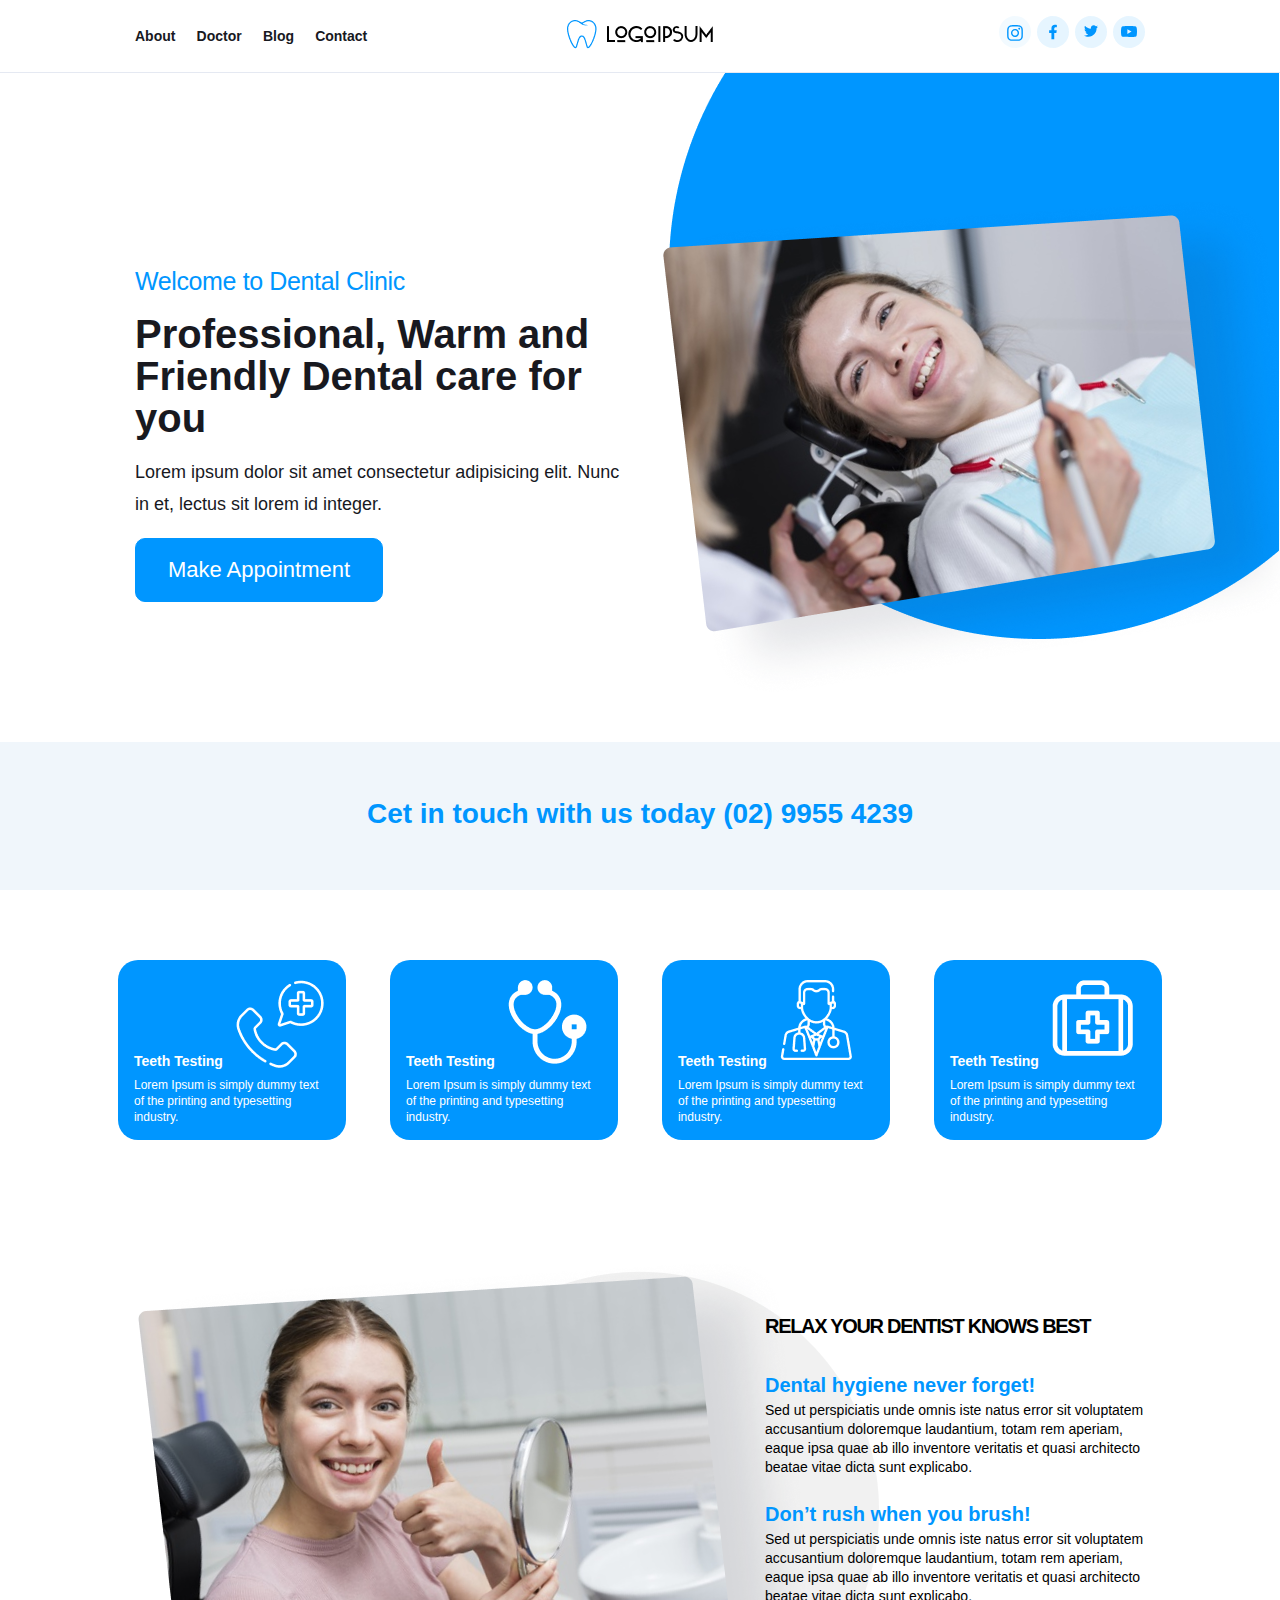
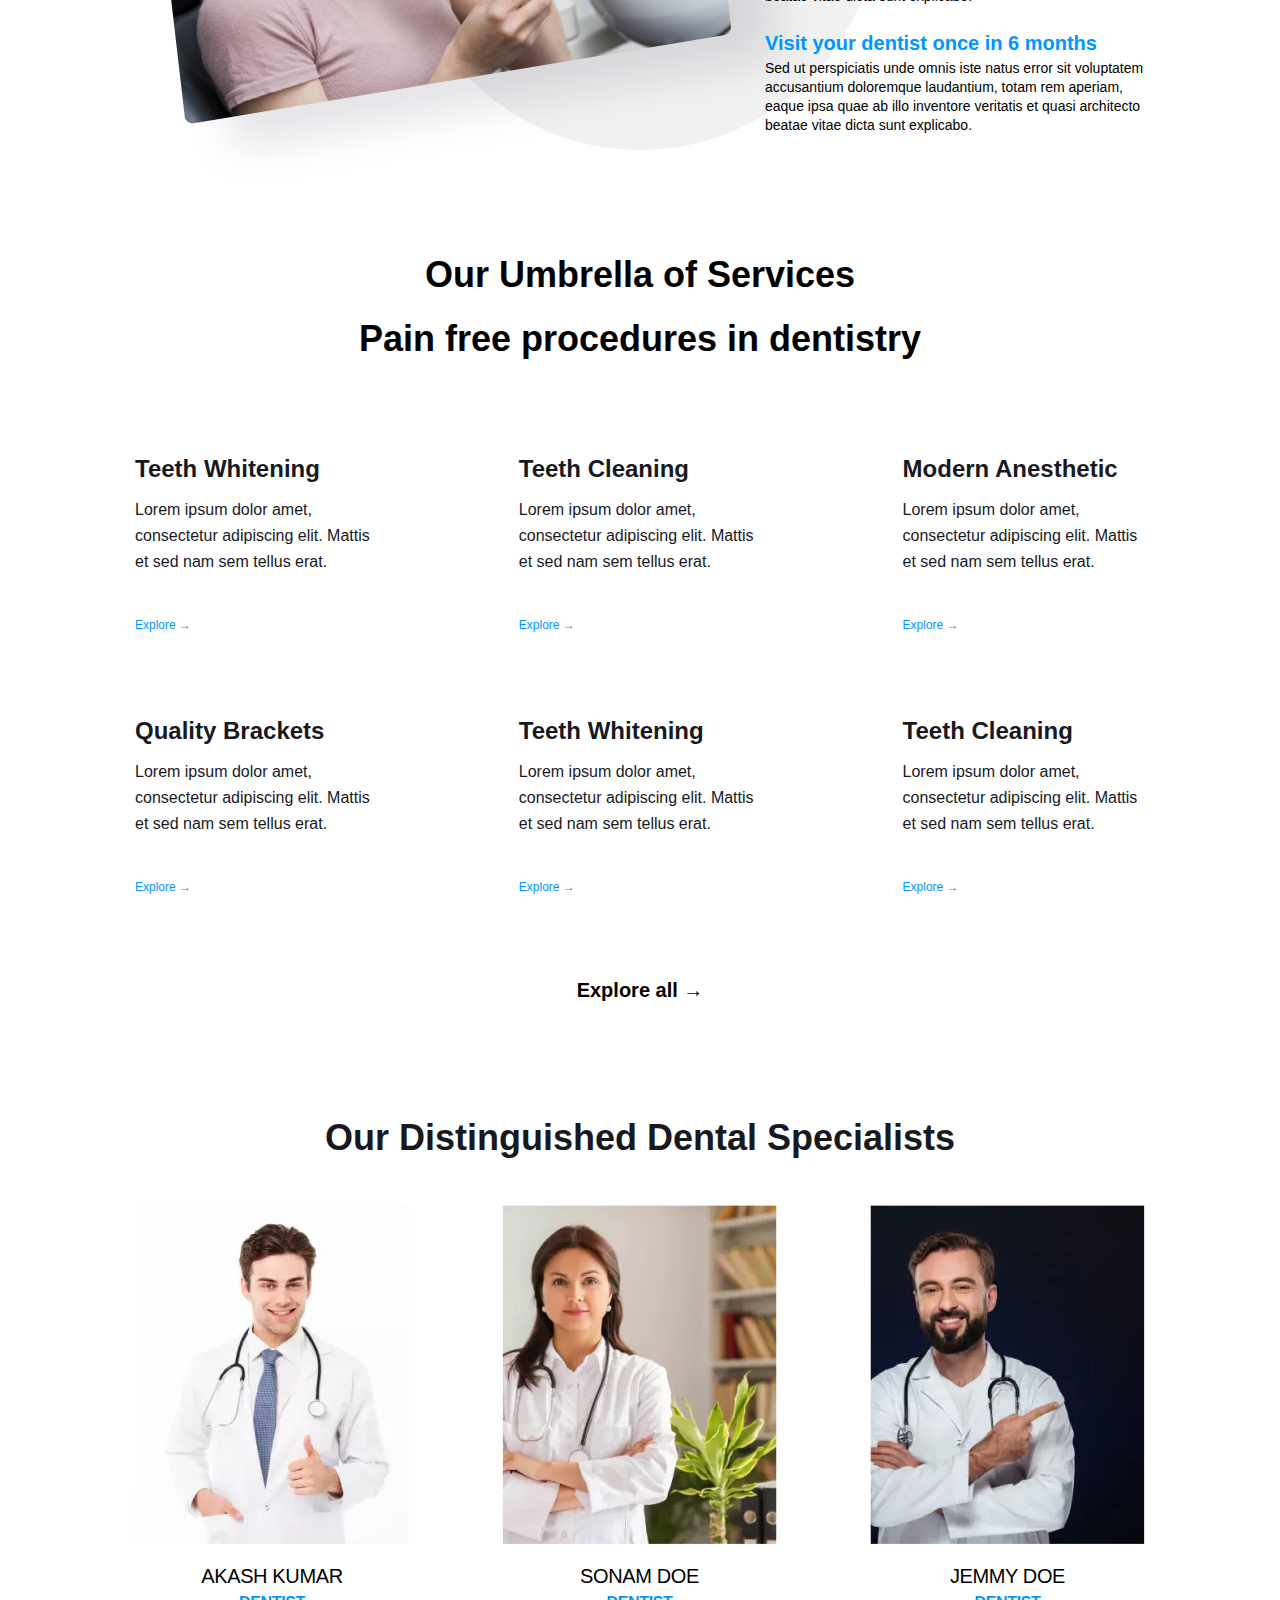
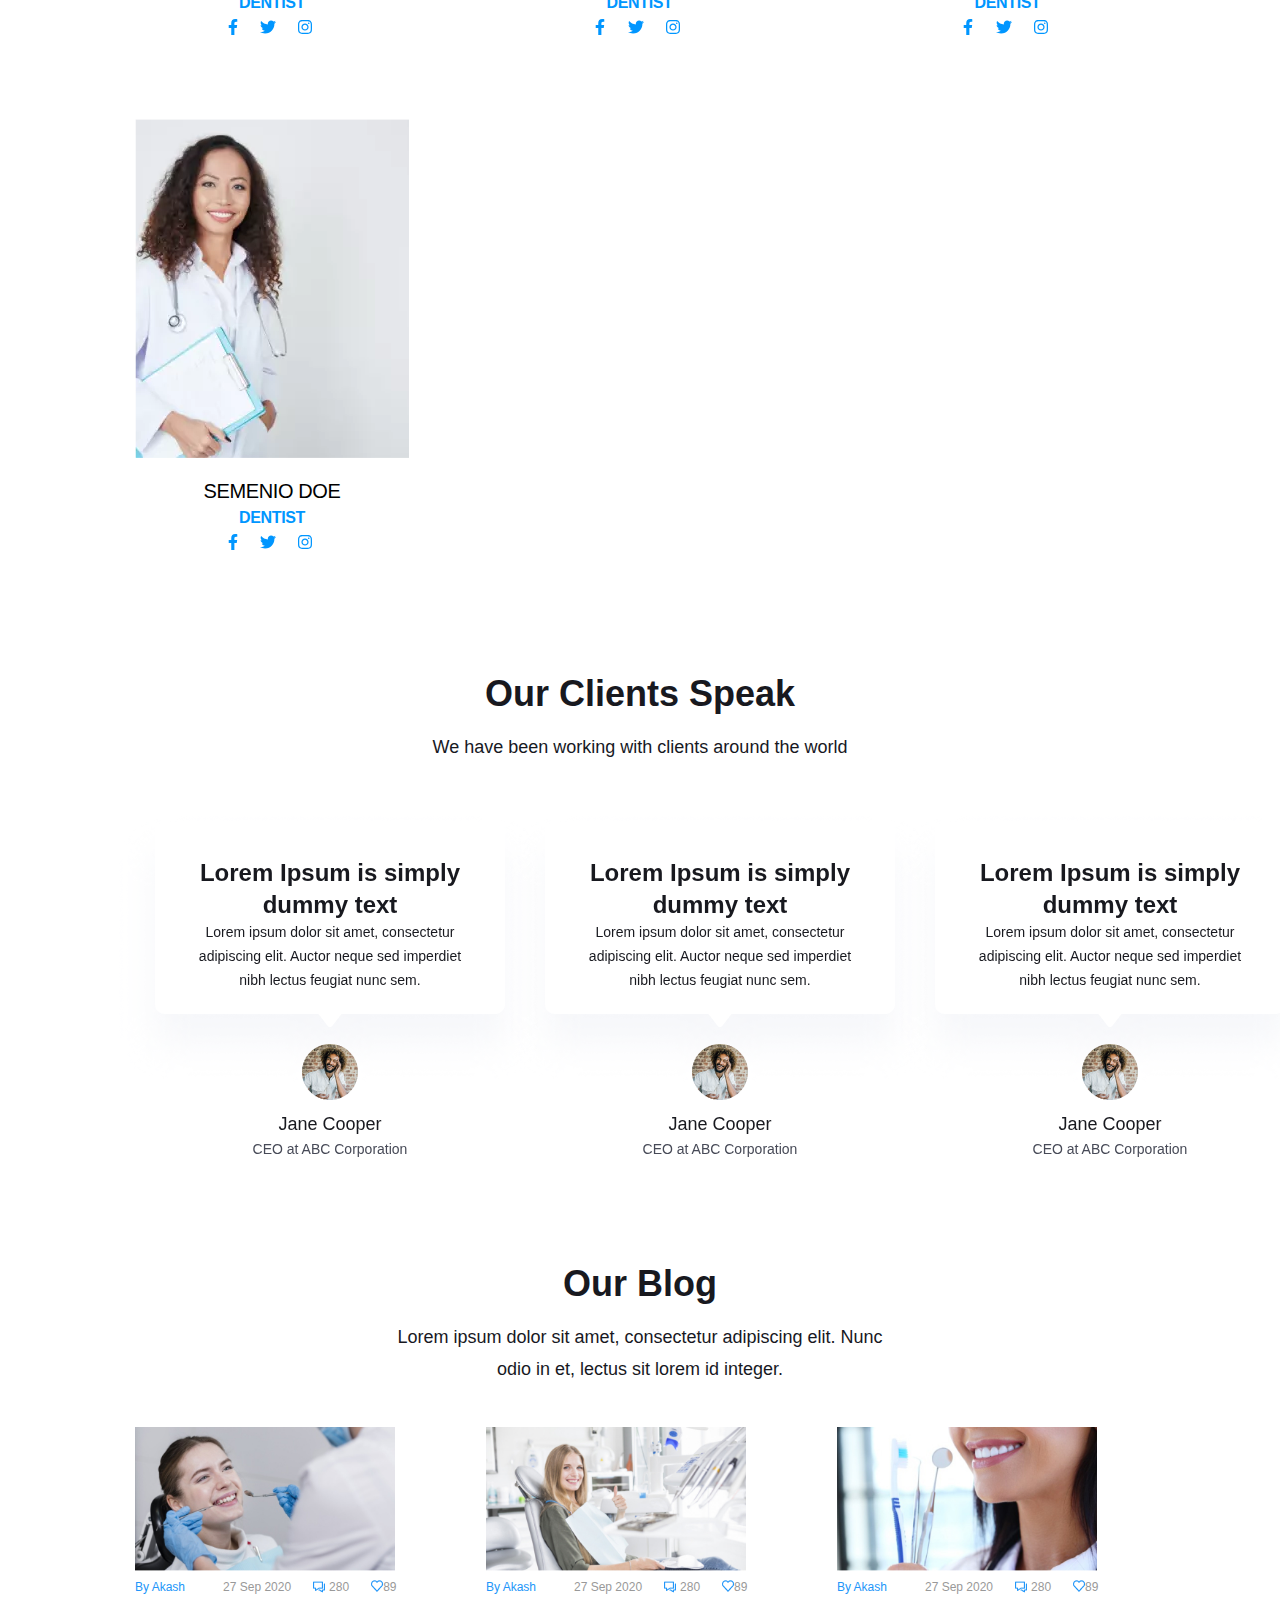
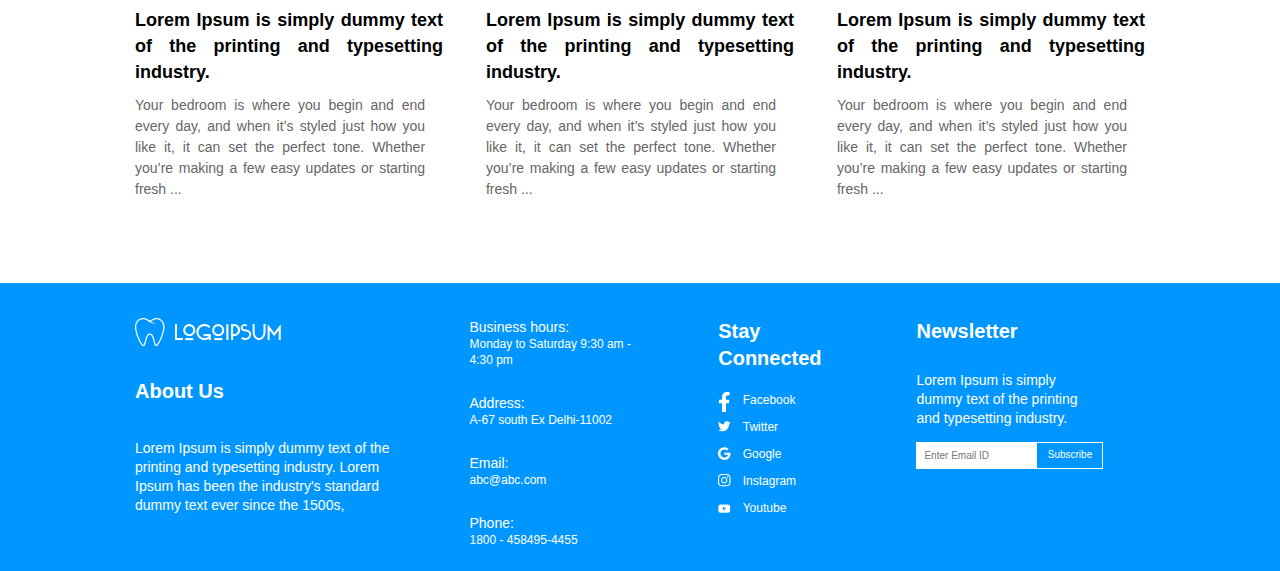
<file: index.html>
<!DOCTYPE html>
<html lang="en">

<head>
    <meta charset="UTF-8">
    <meta http-equiv="X-UA-Compatible" content="IE=edge">
    <meta name="viewport" content="width=device-width, initial-scale=1.0">
    <title>Dental Website</title>
    <link rel="stylesheet" href="./css/main.css">
    <link rel="stylesheet" href="./css/media.css">
    <link rel="chess icon" href="/media/index/favicon.png" type="image/png">
    <link rel="stylesheet" href="https://unpkg.com/swiper/swiper-bundle.min.css" />
    <link rel="stylesheet" href="./css/swiper.css">

</head>

<body>
    <div class="wr-preview">
        <!-- ***************HEADER*************** -->
        <header>
            <div class="wrapper">
                <nav>
                    <ul>
                        <li><a href="./about-us.html" title="About us">About</a></li>
                        <li><a href="./our-doctors.html" title="Doctor">Doctor</a></li>
                        <li><a href="./our-blog.html" title="Blog">Blog</a></li>
                        <li><a href="./our-contact.html" title="Contact">Contact</a></li>
                    </ul>
                </nav>

                <a href="./index.html" class="logo" title="go to page"><img src="./media/index/logo.png" alt="logo"></a>

                <ul class="header-icons">
                    <li>
                        <div class="icon">
                            <a href="#" title="Go!">
                                <svg class="instagram" viewBox="0 0 448 512"><path fill="rgba(0, 150, 255, 1)" d="M224.1 141c-63.6 0-114.9 51.3-114.9 114.9s51.3 114.9 114.9 114.9S339 319.5 339 255.9 287.7 141 224.1 141zm0 189.6c-41.1 0-74.7-33.5-74.7-74.7s33.5-74.7 74.7-74.7 74.7 33.5 74.7 74.7-33.6 74.7-74.7 74.7zm146.4-194.3c0 14.9-12 26.8-26.8 26.8-14.9 0-26.8-12-26.8-26.8s12-26.8 26.8-26.8 26.8 12 26.8 26.8zm76.1 27.2c-1.7-35.9-9.9-67.7-36.2-93.9-26.2-26.2-58-34.4-93.9-36.2-37-2.1-147.9-2.1-184.9 0-35.8 1.7-67.6 9.9-93.9 36.1s-34.4 58-36.2 93.9c-2.1 37-2.1 147.9 0 184.9 1.7 35.9 9.9 67.7 36.2 93.9s58 34.4 93.9 36.2c37 2.1 147.9 2.1 184.9 0 35.9-1.7 67.7-9.9 93.9-36.2 26.2-26.2 34.4-58 36.2-93.9 2.1-37 2.1-147.8 0-184.8zM398.8 388c-7.8 19.6-22.9 34.7-42.6 42.6-29.5 11.7-99.5 9-132.1 9s-102.7 2.6-132.1-9c-19.6-7.8-34.7-22.9-42.6-42.6-11.7-29.5-9-99.5-9-132.1s-2.6-102.7 9-132.1c7.8-19.6 22.9-34.7 42.6-42.6 29.5-11.7 99.5-9 132.1-9s102.7-2.6 132.1 9c19.6 7.8 34.7 22.9 42.6 42.6 11.7 29.5 9 99.5 9 132.1s2.7 102.7-9 132.1z"></path></svg>
                            </a>
                        </div>
                    </li>
                    <li class="icon">
                        <div class="icon">
                            <a href="#" title="Go!">
                                <svg class="facebook" viewBox="0 0 320 512"><path fill="rgba(0, 150, 255, 1)" d="M279.14 288l14.22-92.66h-88.91v-60.13c0-25.35 12.42-50.06 52.24-50.06h40.42V6.26S260.43 0 225.36 0c-73.22 0-121.08 44.38-121.08 124.72v70.62H22.89V288h81.39v224h100.17V288z"></path></svg>
                            </a>
                        </div>
                    </li>
                    <li class="icon">
                        <div class="icon">
                            <a href="#" title="Go!">
                                <svg class="twitter" viewBox="0 0 512 512"><path fill="rgba(0, 150, 255, 1)" d="M459.37 151.716c.325 4.548.325 9.097.325 13.645 0 138.72-105.583 298.558-298.558 298.558-59.452 0-114.68-17.219-161.137-47.106 8.447.974 16.568 1.299 25.34 1.299 49.055 0 94.213-16.568 130.274-44.832-46.132-.975-84.792-31.188-98.112-72.772 6.498.974 12.995 1.624 19.818 1.624 9.421 0 18.843-1.3 27.614-3.573-48.081-9.747-84.143-51.98-84.143-102.985v-1.299c13.969 7.797 30.214 12.67 47.431 13.319-28.264-18.843-46.781-51.005-46.781-87.391 0-19.492 5.197-37.36 14.294-52.954 51.655 63.675 129.3 105.258 216.365 109.807-1.624-7.797-2.599-15.918-2.599-24.04 0-57.828 46.782-104.934 104.934-104.934 30.213 0 57.502 12.67 76.67 33.137 23.715-4.548 46.456-13.32 66.599-25.34-7.798 24.366-24.366 44.833-46.132 57.827 21.117-2.273 41.584-8.122 60.426-16.243-14.292 20.791-32.161 39.308-52.628 54.253z"></path></svg>
                            </a>
                        </div>
                    </li>
                    <li class="icon">
                        <div class="icon">
                            <a href="#" title="Go!">
                                <svg class="youtube" viewBox="0 0 576 512"><path fill="rgba(0, 150, 255, 1)" d="M549.655 124.083c-6.281-23.65-24.787-42.276-48.284-48.597C458.781 64 288 64 288 64S117.22 64 74.629 75.486c-23.497 6.322-42.003 24.947-48.284 48.597-11.412 42.867-11.412 132.305-11.412 132.305s0 89.438 11.412 132.305c6.281 23.65 24.787 41.5 48.284 47.821C117.22 448 288 448 288 448s170.78 0 213.371-11.486c23.497-6.321 42.003-24.171 48.284-47.821 11.412-42.867 11.412-132.305 11.412-132.305s0-89.438-11.412-132.305zm-317.51 213.508V175.185l142.739 81.205-142.739 81.201z"></path></svg>
                            </a>
                        </div>
                    </li>
                </ul>
                <img class=circle src="./media/index/backcircle.png" alt="circle">

                <div class="burger-menu">
                    <a href="" class="burger-menu_button">
                        <spun class="burger-menu_lines"></spun>
                    </a>
                    <div class="burger-menu_nav">
                        <a href="./about-us.html" title="About us">About</a>
                        <a href="./our-doctors.html" title="Doctor">Doctor</a>
                        <a href="./our-blog.html" title="Blog">Blog</a></li>
                        <a href="./our-contact.html" title="Contact">Contact</a>
                    </div>
                </div>
            </div>
        </header>

        <!-- ***************WR-WELCOME*************** -->
        <section class="wr-welcome">
            <div class="wrapper">
                <div class="wrapper-welcome">
                    <p>Welcome to Dental Clinic</p>
                    <h1>Professional, Warm and Friendly Dental care for you</h1>
                    <p>Lorem ipsum dolor sit amet consectetur adipisicing elit. Nunc<br> in et, lectus sit lorem id integer.</p>
                    <button><a class="appointment" href="#" title="Press to make an appointment"> Make Appointment</a></button>
                </div>
                <div class="wrapper-welcome-photo">
                    <img class="welcome-photo" src="./media/index/preview1x.png" alt="welcome-photo">
                </div>
            </div>
        </section>
    </div>

    <!-- ***************WR-CALL*************** -->
    <section class="wr-call">
        <div class="wrapper">
            <h2>Cet in touch with us today <span>(02) 9955 4239</span></h2>
        </div>
    </section>

    <!-- ***************TESTING*************** -->

    <section class="testing">
        <div class="wrapper">
            <div class="test">
                <div class="test-icon"><img src="./media/index/test1.png" alt="test1"></div>
                <div class="test-info">
                    <h4>Teeth Testing</h4>
                    <p>Lorem Ipsum is simply dummy text of the printing and typesetting industry.</p>
                </div>
            </div>
            <div class="test">
                <div class="test-icon"><img src="./media/index/test2.png" alt="test2"></div>
                <div class="test-info">
                    <h4>Teeth Testing</h4>
                    <p>Lorem Ipsum is simply dummy text of the printing and typesetting industry.</p>
                </div>
            </div>
            <div class="test">
                <div class="test-icon"><img src="./media/index/test3.png" alt="test3"></div>
                <div class="test-info">
                    <h4>Teeth Testing</h4>
                    <p>Lorem Ipsum is simply dummy text of the printing and typesetting industry.</p>
                </div>
            </div>
            <div class="test">
                <div class="test-icon"><img src="./media/index/test41.png" alt="test41"></div>
                <div class="test-icon-2"><img src="./media/index/test42.png" alt="test42"></div>
                <div class="test-info">
                    <h4>Teeth Testing</h4>
                    <p>Lorem Ipsum is simply dummy text of the printing and typesetting industry.</p>
                </div>
            </div>
        </div>
    </section>

    <!--***************ADVISE*************** -->

    <section class="advises">
        <div class="wrapper">
            <div class="advises-block-photo">
                <img src="./media/index/girl1x.png" alt="girl">

            </div>
            <div class="advises-block-advises">
                <h2>Relax your dentist knows best</h2>
                <div class="advise">
                    <h3>Dental hygiene never forget!</h3>
                    <p>Sed ut perspiciatis unde omnis iste natus error sit voluptatem accusantium doloremque laudantium, totam rem aperiam, eaque ipsa quae ab illo inventore veritatis et quasi architecto beatae vitae dicta sunt explicabo.</p>
                </div>
                <div class="advise">
                    <h3>Don’t rush when you brush!</h3>
                    <p>Sed ut perspiciatis unde omnis iste natus error sit voluptatem accusantium doloremque laudantium, totam rem aperiam, eaque ipsa quae ab illo inventore veritatis et quasi architecto beatae vitae dicta sunt explicabo.</p>
                </div>
                <div class="advise">
                    <h3>Visit your dentist once in 6 months</h3>
                    <p>Sed ut perspiciatis unde omnis iste natus error sit voluptatem accusantium doloremque laudantium, totam rem aperiam, eaque ipsa quae ab illo inventore veritatis et quasi architecto beatae vitae dicta sunt explicabo.</p>
                </div>
            </div>

        </div>
    </section>

    <!-- ***************SERVICES*************** -->
    <section class="wr-services">
        <div class="wrapper">
            <div class="wr-services-heading">
                <h2><strong>Our Umbrella of Services</strong><br>Pain free procedures in dentistry</h2>
            </div>

            <div class="wr-services-services">

                <div>
                    <h3>Teeth Whitening</h3>
                    <p class="service-info">Lorem ipsum dolor amet, consectetur adipiscing elit. Mattis et sed nam sem tellus erat.</p>
                    <p><a href="#">Explore &#8594;</a></p>
                </div>
                <div></div>
                <div>
                    <h3>Teeth Cleaning</h3>
                    <p class="service-info">Lorem ipsum dolor amet, consectetur adipiscing elit. Mattis et sed nam sem tellus erat.</p>
                    <p><a href="#">Explore &#8594;</a></p>
                </div>
                <div></div>
                <div>
                    <h3>Modern Anesthetic</h3>
                    <p class="service-info">Lorem ipsum dolor amet, consectetur adipiscing elit. Mattis et sed nam sem tellus erat.</p>
                    <p><a href="#">Explore &#8594;</a></p>
                </div>

                <div>
                    <h3>Quality Brackets</h3>
                    <p class="service-info">Lorem ipsum dolor amet, consectetur adipiscing elit. Mattis et sed nam sem tellus erat.</p>
                    <p><a href="#">Explore &#8594;</a></p>
                </div>
                <div></div>
                <div>
                    <h3>Teeth Whitening</h3>
                    <p class="service-info">Lorem ipsum dolor amet, consectetur adipiscing elit. Mattis et sed nam sem tellus erat.</p>
                    <p><a href="#">Explore &#8594;</a></p>
                </div>
                <div></div>
                <div>
                    <h3>Teeth Cleaning</h3>
                    <p class="service-info">Lorem ipsum dolor amet, consectetur adipiscing elit. Mattis et sed nam sem tellus erat.</p>
                    <p><a href="#">Explore &#8594;</a></p>
                </div>

            </div>

            <div class="wr-services-explore">
                <a href="#">Explore all &#8594;</a>
            </div>
        </div>
    </section>

    <!-- ***************SPECIALISTS*************** -->

    <section class="wr-specialists">
        <div class="wrapper">
            <div class="wr-specialists-heading">
                <a href="our-doctors.html#MyIdent1" title="go to page">
                    <h2>Our Distinguished Dental Specialists</h2>
                </a>
            </div>

            <div class="wr-specialists-info">
                <div class="wr-specialists-specialist">
                    <a href="#" title="Read more about the doctor">
                        <picture>
                            <source srcset="./media/index/doctor11x.webp"><img src="./media/index/doctor11x.jpg"></picture>
                    </a>
                    <div class="specialist-name">
                        <p>Akash Kumar</p>
                        <p>DEntist</p>
                    </div>
                    <div class="specialists-contacts">
                        <div class="contact-icon">
                            <a href="#" title="Go!">
                                <svg class="facebook" viewBox="0 0 320 512"><path fill="rgba(0, 150, 255, 1)" d="M279.14 288l14.22-92.66h-88.91v-60.13c0-25.35 12.42-50.06 52.24-50.06h40.42V6.26S260.43 0 225.36 0c-73.22 0-121.08 44.38-121.08 124.72v70.62H22.89V288h81.39v224h100.17V288z"></path></svg>
                            </a>
                        </div>
                        <div class="contact-icon">
                            <a href="#" title="Go!">
                                <svg class="twitter" viewBox="0 0 512 512"><path fill="rgba(0, 150, 255, 1)" d="M459.37 151.716c.325 4.548.325 9.097.325 13.645 0 138.72-105.583 298.558-298.558 298.558-59.452 0-114.68-17.219-161.137-47.106 8.447.974 16.568 1.299 25.34 1.299 49.055 0 94.213-16.568 130.274-44.832-46.132-.975-84.792-31.188-98.112-72.772 6.498.974 12.995 1.624 19.818 1.624 9.421 0 18.843-1.3 27.614-3.573-48.081-9.747-84.143-51.98-84.143-102.985v-1.299c13.969 7.797 30.214 12.67 47.431 13.319-28.264-18.843-46.781-51.005-46.781-87.391 0-19.492 5.197-37.36 14.294-52.954 51.655 63.675 129.3 105.258 216.365 109.807-1.624-7.797-2.599-15.918-2.599-24.04 0-57.828 46.782-104.934 104.934-104.934 30.213 0 57.502 12.67 76.67 33.137 23.715-4.548 46.456-13.32 66.599-25.34-7.798 24.366-24.366 44.833-46.132 57.827 21.117-2.273 41.584-8.122 60.426-16.243-14.292 20.791-32.161 39.308-52.628 54.253z"></path></svg>
                            </a>
                        </div>
                        <div class="contact-icon">
                            <a href="#" title="Go!">
                                <svg class="instagram" viewBox="0 0 448 512"><path fill="rgba(0, 150, 255, 1)" d="M224.1 141c-63.6 0-114.9 51.3-114.9 114.9s51.3 114.9 114.9 114.9S339 319.5 339 255.9 287.7 141 224.1 141zm0 189.6c-41.1 0-74.7-33.5-74.7-74.7s33.5-74.7 74.7-74.7 74.7 33.5 74.7 74.7-33.6 74.7-74.7 74.7zm146.4-194.3c0 14.9-12 26.8-26.8 26.8-14.9 0-26.8-12-26.8-26.8s12-26.8 26.8-26.8 26.8 12 26.8 26.8zm76.1 27.2c-1.7-35.9-9.9-67.7-36.2-93.9-26.2-26.2-58-34.4-93.9-36.2-37-2.1-147.9-2.1-184.9 0-35.8 1.7-67.6 9.9-93.9 36.1s-34.4 58-36.2 93.9c-2.1 37-2.1 147.9 0 184.9 1.7 35.9 9.9 67.7 36.2 93.9s58 34.4 93.9 36.2c37 2.1 147.9 2.1 184.9 0 35.9-1.7 67.7-9.9 93.9-36.2 26.2-26.2 34.4-58 36.2-93.9 2.1-37 2.1-147.8 0-184.8zM398.8 388c-7.8 19.6-22.9 34.7-42.6 42.6-29.5 11.7-99.5 9-132.1 9s-102.7 2.6-132.1-9c-19.6-7.8-34.7-22.9-42.6-42.6-11.7-29.5-9-99.5-9-132.1s-2.6-102.7 9-132.1c7.8-19.6 22.9-34.7 42.6-42.6 29.5-11.7 99.5-9 132.1-9s102.7-2.6 132.1 9c19.6 7.8 34.7 22.9 42.6 42.6 11.7 29.5 9 99.5 9 132.1s2.7 102.7-9 132.1z"></path></svg>
                            </a>
                        </div>
                    </div>

                </div>
                <div class="wr-specialists-specialist">
                    <a href="#" title="Read more about the doctor">
                        <picture>
                            <source srcset="./media/index/doctor21x.webp"> <img src="./media/index/doctor21x.jpg">
                        </picture>
                    </a>
                    <div class="specialist-name">
                        <p>Sonam Doe</p>
                        <p>DEntist</p>
                    </div>
                    <div class="specialists-contacts">
                        <div class="contact-icon">
                            <a href="#" title="Go!">
                                <svg class="facebook" viewBox="0 0 320 512"><path fill="rgba(0, 150, 255, 1)" d="M279.14 288l14.22-92.66h-88.91v-60.13c0-25.35 12.42-50.06 52.24-50.06h40.42V6.26S260.43 0 225.36 0c-73.22 0-121.08 44.38-121.08 124.72v70.62H22.89V288h81.39v224h100.17V288z"></path></svg>
                            </a>
                        </div>
                        <div class="contact-icon">
                            <a href="#" title="Go!">
                                <svg class="twitter" viewBox="0 0 512 512"><path fill="rgba(0, 150, 255, 1)" d="M459.37 151.716c.325 4.548.325 9.097.325 13.645 0 138.72-105.583 298.558-298.558 298.558-59.452 0-114.68-17.219-161.137-47.106 8.447.974 16.568 1.299 25.34 1.299 49.055 0 94.213-16.568 130.274-44.832-46.132-.975-84.792-31.188-98.112-72.772 6.498.974 12.995 1.624 19.818 1.624 9.421 0 18.843-1.3 27.614-3.573-48.081-9.747-84.143-51.98-84.143-102.985v-1.299c13.969 7.797 30.214 12.67 47.431 13.319-28.264-18.843-46.781-51.005-46.781-87.391 0-19.492 5.197-37.36 14.294-52.954 51.655 63.675 129.3 105.258 216.365 109.807-1.624-7.797-2.599-15.918-2.599-24.04 0-57.828 46.782-104.934 104.934-104.934 30.213 0 57.502 12.67 76.67 33.137 23.715-4.548 46.456-13.32 66.599-25.34-7.798 24.366-24.366 44.833-46.132 57.827 21.117-2.273 41.584-8.122 60.426-16.243-14.292 20.791-32.161 39.308-52.628 54.253z"></path></svg>
                            </a>
                        </div>
                        <div class="contact-icon">
                            <a href="#" title="Go!">
                                <svg class="instagram" viewBox="0 0 448 512"><path fill="rgba(0, 150, 255, 1)" d="M224.1 141c-63.6 0-114.9 51.3-114.9 114.9s51.3 114.9 114.9 114.9S339 319.5 339 255.9 287.7 141 224.1 141zm0 189.6c-41.1 0-74.7-33.5-74.7-74.7s33.5-74.7 74.7-74.7 74.7 33.5 74.7 74.7-33.6 74.7-74.7 74.7zm146.4-194.3c0 14.9-12 26.8-26.8 26.8-14.9 0-26.8-12-26.8-26.8s12-26.8 26.8-26.8 26.8 12 26.8 26.8zm76.1 27.2c-1.7-35.9-9.9-67.7-36.2-93.9-26.2-26.2-58-34.4-93.9-36.2-37-2.1-147.9-2.1-184.9 0-35.8 1.7-67.6 9.9-93.9 36.1s-34.4 58-36.2 93.9c-2.1 37-2.1 147.9 0 184.9 1.7 35.9 9.9 67.7 36.2 93.9s58 34.4 93.9 36.2c37 2.1 147.9 2.1 184.9 0 35.9-1.7 67.7-9.9 93.9-36.2 26.2-26.2 34.4-58 36.2-93.9 2.1-37 2.1-147.8 0-184.8zM398.8 388c-7.8 19.6-22.9 34.7-42.6 42.6-29.5 11.7-99.5 9-132.1 9s-102.7 2.6-132.1-9c-19.6-7.8-34.7-22.9-42.6-42.6-11.7-29.5-9-99.5-9-132.1s-2.6-102.7 9-132.1c7.8-19.6 22.9-34.7 42.6-42.6 29.5-11.7 99.5-9 132.1-9s102.7-2.6 132.1 9c19.6 7.8 34.7 22.9 42.6 42.6 11.7 29.5 9 99.5 9 132.1s2.7 102.7-9 132.1z"></path></svg>
                            </a>
                        </div>
                    </div>

                </div>
                <div class="wr-specialists-specialist">
                    <a href="#" title="Read more about the doctor">
                        <picture>
                            <source srcset="./media/index/doctor31x.webp"> <img src="./media/index/doctor31x.jpg"></picture>
                    </a>
                    <div class="specialist-name">
                        <p>Jemmy Doe</p>
                        <p>DEntist</p>
                    </div>
                    <div class="specialists-contacts">
                        <div class="contact-icon">
                            <a href="#" title="Go!">
                                <svg class="facebook" viewBox="0 0 320 512"><path fill="rgba(0, 150, 255, 1)" d="M279.14 288l14.22-92.66h-88.91v-60.13c0-25.35 12.42-50.06 52.24-50.06h40.42V6.26S260.43 0 225.36 0c-73.22 0-121.08 44.38-121.08 124.72v70.62H22.89V288h81.39v224h100.17V288z"></path></svg>
                            </a>
                        </div>
                        <div class="contact-icon">
                            <a href="#" title="Go!">
                                <svg class="twitter" viewBox="0 0 512 512"><path fill="rgba(0, 150, 255, 1)" d="M459.37 151.716c.325 4.548.325 9.097.325 13.645 0 138.72-105.583 298.558-298.558 298.558-59.452 0-114.68-17.219-161.137-47.106 8.447.974 16.568 1.299 25.34 1.299 49.055 0 94.213-16.568 130.274-44.832-46.132-.975-84.792-31.188-98.112-72.772 6.498.974 12.995 1.624 19.818 1.624 9.421 0 18.843-1.3 27.614-3.573-48.081-9.747-84.143-51.98-84.143-102.985v-1.299c13.969 7.797 30.214 12.67 47.431 13.319-28.264-18.843-46.781-51.005-46.781-87.391 0-19.492 5.197-37.36 14.294-52.954 51.655 63.675 129.3 105.258 216.365 109.807-1.624-7.797-2.599-15.918-2.599-24.04 0-57.828 46.782-104.934 104.934-104.934 30.213 0 57.502 12.67 76.67 33.137 23.715-4.548 46.456-13.32 66.599-25.34-7.798 24.366-24.366 44.833-46.132 57.827 21.117-2.273 41.584-8.122 60.426-16.243-14.292 20.791-32.161 39.308-52.628 54.253z"></path></svg>
                            </a>
                        </div>
                        <div class="contact-icon">
                            <a href="#" title="Go!">
                                <svg class="instagram" viewBox="0 0 448 512"><path fill="rgba(0, 150, 255, 1)" d="M224.1 141c-63.6 0-114.9 51.3-114.9 114.9s51.3 114.9 114.9 114.9S339 319.5 339 255.9 287.7 141 224.1 141zm0 189.6c-41.1 0-74.7-33.5-74.7-74.7s33.5-74.7 74.7-74.7 74.7 33.5 74.7 74.7-33.6 74.7-74.7 74.7zm146.4-194.3c0 14.9-12 26.8-26.8 26.8-14.9 0-26.8-12-26.8-26.8s12-26.8 26.8-26.8 26.8 12 26.8 26.8zm76.1 27.2c-1.7-35.9-9.9-67.7-36.2-93.9-26.2-26.2-58-34.4-93.9-36.2-37-2.1-147.9-2.1-184.9 0-35.8 1.7-67.6 9.9-93.9 36.1s-34.4 58-36.2 93.9c-2.1 37-2.1 147.9 0 184.9 1.7 35.9 9.9 67.7 36.2 93.9s58 34.4 93.9 36.2c37 2.1 147.9 2.1 184.9 0 35.9-1.7 67.7-9.9 93.9-36.2 26.2-26.2 34.4-58 36.2-93.9 2.1-37 2.1-147.8 0-184.8zM398.8 388c-7.8 19.6-22.9 34.7-42.6 42.6-29.5 11.7-99.5 9-132.1 9s-102.7 2.6-132.1-9c-19.6-7.8-34.7-22.9-42.6-42.6-11.7-29.5-9-99.5-9-132.1s-2.6-102.7 9-132.1c7.8-19.6 22.9-34.7 42.6-42.6 29.5-11.7 99.5-9 132.1-9s102.7-2.6 132.1 9c19.6 7.8 34.7 22.9 42.6 42.6 11.7 29.5 9 99.5 9 132.1s2.7 102.7-9 132.1z"></path></svg>
                            </a>
                        </div>
                    </div>

                </div>
                <div class="wr-specialists-specialist">
                    <a href="#" title="Read more about the doctor">
                        <picture>
                            <source srcset="./media/index/doctor41x.webp"> <img src="./media/index/doctor41x.jpg"></picture>
                    </a>
                    <div class="specialist-name">
                        <p>Semenio Doe</p>
                        <p>DEntist</p>
                    </div>
                    <div class="specialists-contacts">
                        <div class="contact-icon">
                            <a href="#" title="Go!">
                                <svg class="facebook" viewBox="0 0 320 512"><path fill="rgba(0, 150, 255, 1)" d="M279.14 288l14.22-92.66h-88.91v-60.13c0-25.35 12.42-50.06 52.24-50.06h40.42V6.26S260.43 0 225.36 0c-73.22 0-121.08 44.38-121.08 124.72v70.62H22.89V288h81.39v224h100.17V288z"></path></svg>
                            </a>
                        </div>
                        <div class="contact-icon">
                            <a href="#" title="Go!">
                                <svg class="twitter" viewBox="0 0 512 512"><path fill="rgba(0, 150, 255, 1)" d="M459.37 151.716c.325 4.548.325 9.097.325 13.645 0 138.72-105.583 298.558-298.558 298.558-59.452 0-114.68-17.219-161.137-47.106 8.447.974 16.568 1.299 25.34 1.299 49.055 0 94.213-16.568 130.274-44.832-46.132-.975-84.792-31.188-98.112-72.772 6.498.974 12.995 1.624 19.818 1.624 9.421 0 18.843-1.3 27.614-3.573-48.081-9.747-84.143-51.98-84.143-102.985v-1.299c13.969 7.797 30.214 12.67 47.431 13.319-28.264-18.843-46.781-51.005-46.781-87.391 0-19.492 5.197-37.36 14.294-52.954 51.655 63.675 129.3 105.258 216.365 109.807-1.624-7.797-2.599-15.918-2.599-24.04 0-57.828 46.782-104.934 104.934-104.934 30.213 0 57.502 12.67 76.67 33.137 23.715-4.548 46.456-13.32 66.599-25.34-7.798 24.366-24.366 44.833-46.132 57.827 21.117-2.273 41.584-8.122 60.426-16.243-14.292 20.791-32.161 39.308-52.628 54.253z"></path></svg>
                            </a>
                        </div>
                        <div class="contact-icon">
                            <a href="#" title="Go!">
                                <svg class="instagram" viewBox="0 0 448 512"><path fill="rgba(0, 150, 255, 1)" d="M224.1 141c-63.6 0-114.9 51.3-114.9 114.9s51.3 114.9 114.9 114.9S339 319.5 339 255.9 287.7 141 224.1 141zm0 189.6c-41.1 0-74.7-33.5-74.7-74.7s33.5-74.7 74.7-74.7 74.7 33.5 74.7 74.7-33.6 74.7-74.7 74.7zm146.4-194.3c0 14.9-12 26.8-26.8 26.8-14.9 0-26.8-12-26.8-26.8s12-26.8 26.8-26.8 26.8 12 26.8 26.8zm76.1 27.2c-1.7-35.9-9.9-67.7-36.2-93.9-26.2-26.2-58-34.4-93.9-36.2-37-2.1-147.9-2.1-184.9 0-35.8 1.7-67.6 9.9-93.9 36.1s-34.4 58-36.2 93.9c-2.1 37-2.1 147.9 0 184.9 1.7 35.9 9.9 67.7 36.2 93.9s58 34.4 93.9 36.2c37 2.1 147.9 2.1 184.9 0 35.9-1.7 67.7-9.9 93.9-36.2 26.2-26.2 34.4-58 36.2-93.9 2.1-37 2.1-147.8 0-184.8zM398.8 388c-7.8 19.6-22.9 34.7-42.6 42.6-29.5 11.7-99.5 9-132.1 9s-102.7 2.6-132.1-9c-19.6-7.8-34.7-22.9-42.6-42.6-11.7-29.5-9-99.5-9-132.1s-2.6-102.7 9-132.1c7.8-19.6 22.9-34.7 42.6-42.6 29.5-11.7 99.5-9 132.1-9s102.7-2.6 132.1 9c19.6 7.8 34.7 22.9 42.6 42.6 11.7 29.5 9 99.5 9 132.1s2.7 102.7-9 132.1z"></path></svg>
                            </a>
                        </div>
                    </div>
                </div>
            </div>
        </div>
    </section>

    <!-- ***************OUR CLIENTS SPEAK*************** -->
    <section class="wr-clients-reviews">
        <div class="wrapper">
            <div class="wr-clients-reviews-heading">
                <h2>Our Clients Speak</h2>
                <p>We have been working with clients around the world</p>
            </div>

            <div class="swiper-container">
                <div class="swiper-wrapper">
                    <div class="swiper-slide">
                        <div class="slide">
                            <img src="./media/index/Card.png" alt="card">
                            <div class="review-content">
                                <h3>Lorem Ipsum is simply dummy text</h3>
                                <p>Lorem ipsum dolor sit amet, consectetur adipiscing elit. Auctor neque sed imperdiet nibh lectus feugiat nunc sem.</p>
                            </div>
                            <div class="reviewer">
                                <img src="./media/index/client1x.png" alt="client">
                                <p>Jane Cooper</p>
                                <p>CEO at ABC Corporation</p>
                            </div>
                        </div>
                    </div>

                    <div class="swiper-slide">
                        <div class="slide">
                            <img src="./media/index/Card.png" alt="card">
                            <div class="review-content">
                                <h3>Lorem Ipsum is simply dummy text</h3>
                                <p>Lorem ipsum dolor sit amet, consectetur adipiscing elit. Auctor neque sed imperdiet nibh lectus feugiat nunc sem.</p>
                            </div>
                            <div class="reviewer">
                                <img src="./media/index/client1x.png" alt="client">
                                <p>Jane Cooper</p>
                                <p>CEO at ABC Corporation</p>
                            </div>
                        </div>
                    </div>

                    <div class="swiper-slide">
                        <div class="slide">
                            <img src="./media/index/Card.png" alt="card">
                            <div class="review-content">
                                <h3>Lorem Ipsum is simply dummy text</h3>
                                <p>Lorem ipsum dolor sit amet, consectetur adipiscing elit. Auctor neque sed imperdiet nibh lectus feugiat nunc sem.</p>
                            </div>
                            <div class="reviewer">
                                <img src="./media/index/client1x.png" alt="client">
                                <p>Jane Cooper</p>
                                <p>CEO at ABC Corporation</p>
                            </div>
                        </div>
                    </div>
                </div>

                <div class="swiper-pagination"></div>
            </div>

        </div>
    </section>

    <!-- ***************OUR BLOG*************** -->
    <section class="wr-blog">
        <div class="wrapper">

            <div class="wr-blog-heading">
                <a href="our-blog.html#MyIdent2" title="go to page">
                    <h2>Our Blog</h2>
                </a>
                <p>Lorem ipsum dolor sit amet, consectetur adipiscing elit. Nunc<br> odio in et, lectus sit lorem id integer.</p>
            </div>

            <div class="wr-blog-content">
                <div class="wr-blog-content-chat">
                    <picture>
                        <source src="./media/index/blog11x.webp">
                        <img src="./media/index/blog11x.jpg">
                    </picture>
                    <div class="chat-info">
                        <a class="client-name" href="#" title="Read more">By Akash</a>
                        <time>27 Sep 2020</time>
                        <div class="chat">
                            <a href="#" title="Read comments"><img src="./media/index/blogiconletter.png" alt="chat"></a>
                            <span>280</span>
                        </div>
                        <div class="likes">
                            <a href="#" title="Like!"><img src="./media/index/blogiconheart.png" alt="like"></a>
                            <span>89</span>
                        </div>
                    </div>
                    <div class="chat-content">
                        <h3>Lorem Ipsum is simply dummy text of the printing and typesetting industry.</h3>
                        <p>Your bedroom is where you begin and end every day, and when it’s styled just how you like it, it can set the perfect tone. Whether you’re making a few easy updates or starting fresh ...</p>
                    </div>
                </div>

                <div class="wr-blog-content-chat">
                    <picture>
                        <source src="./media/index/blog21x.webp">
                        <img src="./media/index/blog21x.jpg">
                    </picture>
                    <div class="chat-info">
                        <a class="client-name" href="#" title="Read more">By Akash</a>
                        <time>27 Sep 2020</time>
                        <div class="chat">
                            <a href="#" title="Read comments"><img src="./media/index/blogiconletter.png" alt="chat"></a>
                            <span>280</span>
                        </div>
                        <div class="likes">
                            <a href="#" title="Like!"><img src="./media/index/blogiconheart.png" alt="like"></a>
                            <span>89</span>
                        </div>
                    </div>
                    <div class="chat-content">
                        <h3>Lorem Ipsum is simply dummy text of the printing and typesetting industry.</h3>
                        <p>Your bedroom is where you begin and end every day, and when it’s styled just how you like it, it can set the perfect tone. Whether you’re making a few easy updates or starting fresh ...</p>
                    </div>
                </div>

                <div class="wr-blog-content-chat">
                    <picture>
                        <source src="./media/index/blog31x.webp">
                        <img src="./media/index/blog31x.jpg">
                    </picture>
                    <div class="chat-info">
                        <a class="client-name" href="#" title="Read more">By Akash</a>
                        <time>27 Sep 2020</time>
                        <div class="chat">
                            <a href="#" title="Read comments"><img src="./media/index/blogiconletter.png" alt="chat"></a>
                            <span>280</span>
                        </div>
                        <div class="likes">
                            <a href="#" title="Like!"><img src="./media/index/blogiconheart.png" alt="like"></a>
                            <span>89</span>
                        </div>
                    </div>
                    <div class="chat-content">
                        <h3>Lorem Ipsum is simply dummy text of the printing and typesetting industry.</h3>
                        <p>Your bedroom is where you begin and end every day, and when it’s styled just how you like it, it can set the perfect tone. Whether you’re making a few easy updates or starting fresh ...</p>
                    </div>
                </div>
            </div>
        </div>
    </section>

    <!-- ***************FOOTER*************** -->

    <footer>
        <div class="wrapper">
            <div class="about">
                <a href="./index.html" title="up"><img class="footerlogo" src="./media/index/footerlogo.png" alt="logo"></a>
                <a href="about-us.html#MyIdent3" title="go to page">
                    <h3>About Us</h3>
                </a>
                <p>Lorem Ipsum is simply dummy text of the printing and typesetting industry. Lorem Ipsum has been the industry's standard dummy text ever since the 1500s, </p>
            </div>

            <div class="contacts">
                <p><span>Business hours:</span><br>Monday to Saturday 9:30 am - 4:30 pm</p>
                <p><span>Address:</span><br>A-67 south Ex Delhi-11002</p>
                <p><span>Email:</span><br>abc@abc.com</p>
                <p><span>Phone:</span><br>1800 - 458495-4455</p>
            </div>

            <div class="connection">
                <a href="our-contact.html#MyIdent4" title="go to page">
                    <h3>Stay Connected</h3>
                </a>
                <div class="networks">
                    <div class="networks-icon">
                        <a href="#" title="Go!">
                            <svg class="facebook" viewBox="0 0 320 512"><path fill="rgba(255, 255, 255, 1)" d="M279.14 288l14.22-92.66h-88.91v-60.13c0-25.35 12.42-50.06 52.24-50.06h40.42V6.26S260.43 0 225.36 0c-73.22 0-121.08 44.38-121.08 124.72v70.62H22.89V288h81.39v224h100.17V288z"></path></svg>
                        </a>
                    </div>
                    <a class="networks-name" href="#" title="Go!">Facebook</a>
                </div>

                <div class="networks">
                    <div class="networks-icon">
                        <a href="#" title="Go!">
                            <svg class="twitter" viewBox="0 0 512 512"><path fill="rgba(255, 255, 255, 1)" d="M459.37 151.716c.325 4.548.325 9.097.325 13.645 0 138.72-105.583 298.558-298.558 298.558-59.452 0-114.68-17.219-161.137-47.106 8.447.974 16.568 1.299 25.34 1.299 49.055 0 94.213-16.568 130.274-44.832-46.132-.975-84.792-31.188-98.112-72.772 6.498.974 12.995 1.624 19.818 1.624 9.421 0 18.843-1.3 27.614-3.573-48.081-9.747-84.143-51.98-84.143-102.985v-1.299c13.969 7.797 30.214 12.67 47.431 13.319-28.264-18.843-46.781-51.005-46.781-87.391 0-19.492 5.197-37.36 14.294-52.954 51.655 63.675 129.3 105.258 216.365 109.807-1.624-7.797-2.599-15.918-2.599-24.04 0-57.828 46.782-104.934 104.934-104.934 30.213 0 57.502 12.67 76.67 33.137 23.715-4.548 46.456-13.32 66.599-25.34-7.798 24.366-24.366 44.833-46.132 57.827 21.117-2.273 41.584-8.122 60.426-16.243-14.292 20.791-32.161 39.308-52.628 54.253z"></path></svg>
                        </a>
                    </div>
                    <a class="networks-name" href="#" title="Go!">Twitter</a>
                </div>

                <div class="networks">
                    <div class="networks-icon">
                        <a href="#" title="Go!">
                            <svg class="google" viewBox="0 0 488 512"><path fill="rgba(255, 255, 255, 1)" d="M488 261.8C488 403.3 391.1 504 248 504 110.8 504 0 393.2 0 256S110.8 8 248 8c66.8 0 123 24.5 166.3 64.9l-67.5 64.9C258.5 52.6 94.3 116.6 94.3 256c0 86.5 69.1 156.6 153.7 156.6 98.2 0 135-70.4 140.8-106.9H248v-85.3h236.1c2.3 12.7 3.9 24.9 3.9 41.4z"></path></svg>
                        </a>
                    </div>
                    <a class="networks-name" href="#" title="Go!">Google</a>
                </div>

                <div class="networks">
                    <div class="networks-icon">
                        <a href="#" title="Go!">
                            <svg class="instagram" viewBox="0 0 448 512"><path fill="rgba(255, 255, 255, 1)" d="M224.1 141c-63.6 0-114.9 51.3-114.9 114.9s51.3 114.9 114.9 114.9S339 319.5 339 255.9 287.7 141 224.1 141zm0 189.6c-41.1 0-74.7-33.5-74.7-74.7s33.5-74.7 74.7-74.7 74.7 33.5 74.7 74.7-33.6 74.7-74.7 74.7zm146.4-194.3c0 14.9-12 26.8-26.8 26.8-14.9 0-26.8-12-26.8-26.8s12-26.8 26.8-26.8 26.8 12 26.8 26.8zm76.1 27.2c-1.7-35.9-9.9-67.7-36.2-93.9-26.2-26.2-58-34.4-93.9-36.2-37-2.1-147.9-2.1-184.9 0-35.8 1.7-67.6 9.9-93.9 36.1s-34.4 58-36.2 93.9c-2.1 37-2.1 147.9 0 184.9 1.7 35.9 9.9 67.7 36.2 93.9s58 34.4 93.9 36.2c37 2.1 147.9 2.1 184.9 0 35.9-1.7 67.7-9.9 93.9-36.2 26.2-26.2 34.4-58 36.2-93.9 2.1-37 2.1-147.8 0-184.8zM398.8 388c-7.8 19.6-22.9 34.7-42.6 42.6-29.5 11.7-99.5 9-132.1 9s-102.7 2.6-132.1-9c-19.6-7.8-34.7-22.9-42.6-42.6-11.7-29.5-9-99.5-9-132.1s-2.6-102.7 9-132.1c7.8-19.6 22.9-34.7 42.6-42.6 29.5-11.7 99.5-9 132.1-9s102.7-2.6 132.1 9c19.6 7.8 34.7 22.9 42.6 42.6 11.7 29.5 9 99.5 9 132.1s2.7 102.7-9 132.1z"></path></svg>
                        </a>
                    </div>
                    <a class="networks-name" href="#" title="Go!">Instagram</a>
                </div>
                <div class="networks">
                    <div class="networks-icon">
                        <a href="#" title="Go!">
                            <svg class="youtube" viewBox="0 0 576 512"><path fill="rgba(255, 255, 255, 1)" d="M549.655 124.083c-6.281-23.65-24.787-42.276-48.284-48.597C458.781 64 288 64 288 64S117.22 64 74.629 75.486c-23.497 6.322-42.003 24.947-48.284 48.597-11.412 42.867-11.412 132.305-11.412 132.305s0 89.438 11.412 132.305c6.281 23.65 24.787 41.5 48.284 47.821C117.22 448 288 448 288 448s170.78 0 213.371-11.486c23.497-6.321 42.003-24.171 48.284-47.821 11.412-42.867 11.412-132.305 11.412-132.305s0-89.438-11.412-132.305zm-317.51 213.508V175.185l142.739 81.205-142.739 81.201z"></path></svg>
                        </a>
                    </div>
                    <a class="networks-name" href="#" title="Go!">Youtube</a>
                </div>
            </div>

            <div class="newsletter">
                <h3>Newsletter</h3>
                <p>Lorem Ipsum is simply dummy text of the printing and typesetting industry.</p>
                <form name="email" method="post" action="handler.php">
                    <input type="email" placeholder="Enter Email ID" name="email">
                    <input type="submit" value="Subscribe" title="Press to receive newsletter!">
                </form>
            </div>
            <p></p>
    </footer>

    <script src="https://ajax.googleapis.com/ajax/libs/jquery/2.2.0/jquery.min.js"></script>
    <script src="https://unpkg.com/swiper/swiper-bundle.min.js"></script>
    <script src="./js/main.js"></script>
</body>

</html>
</file>
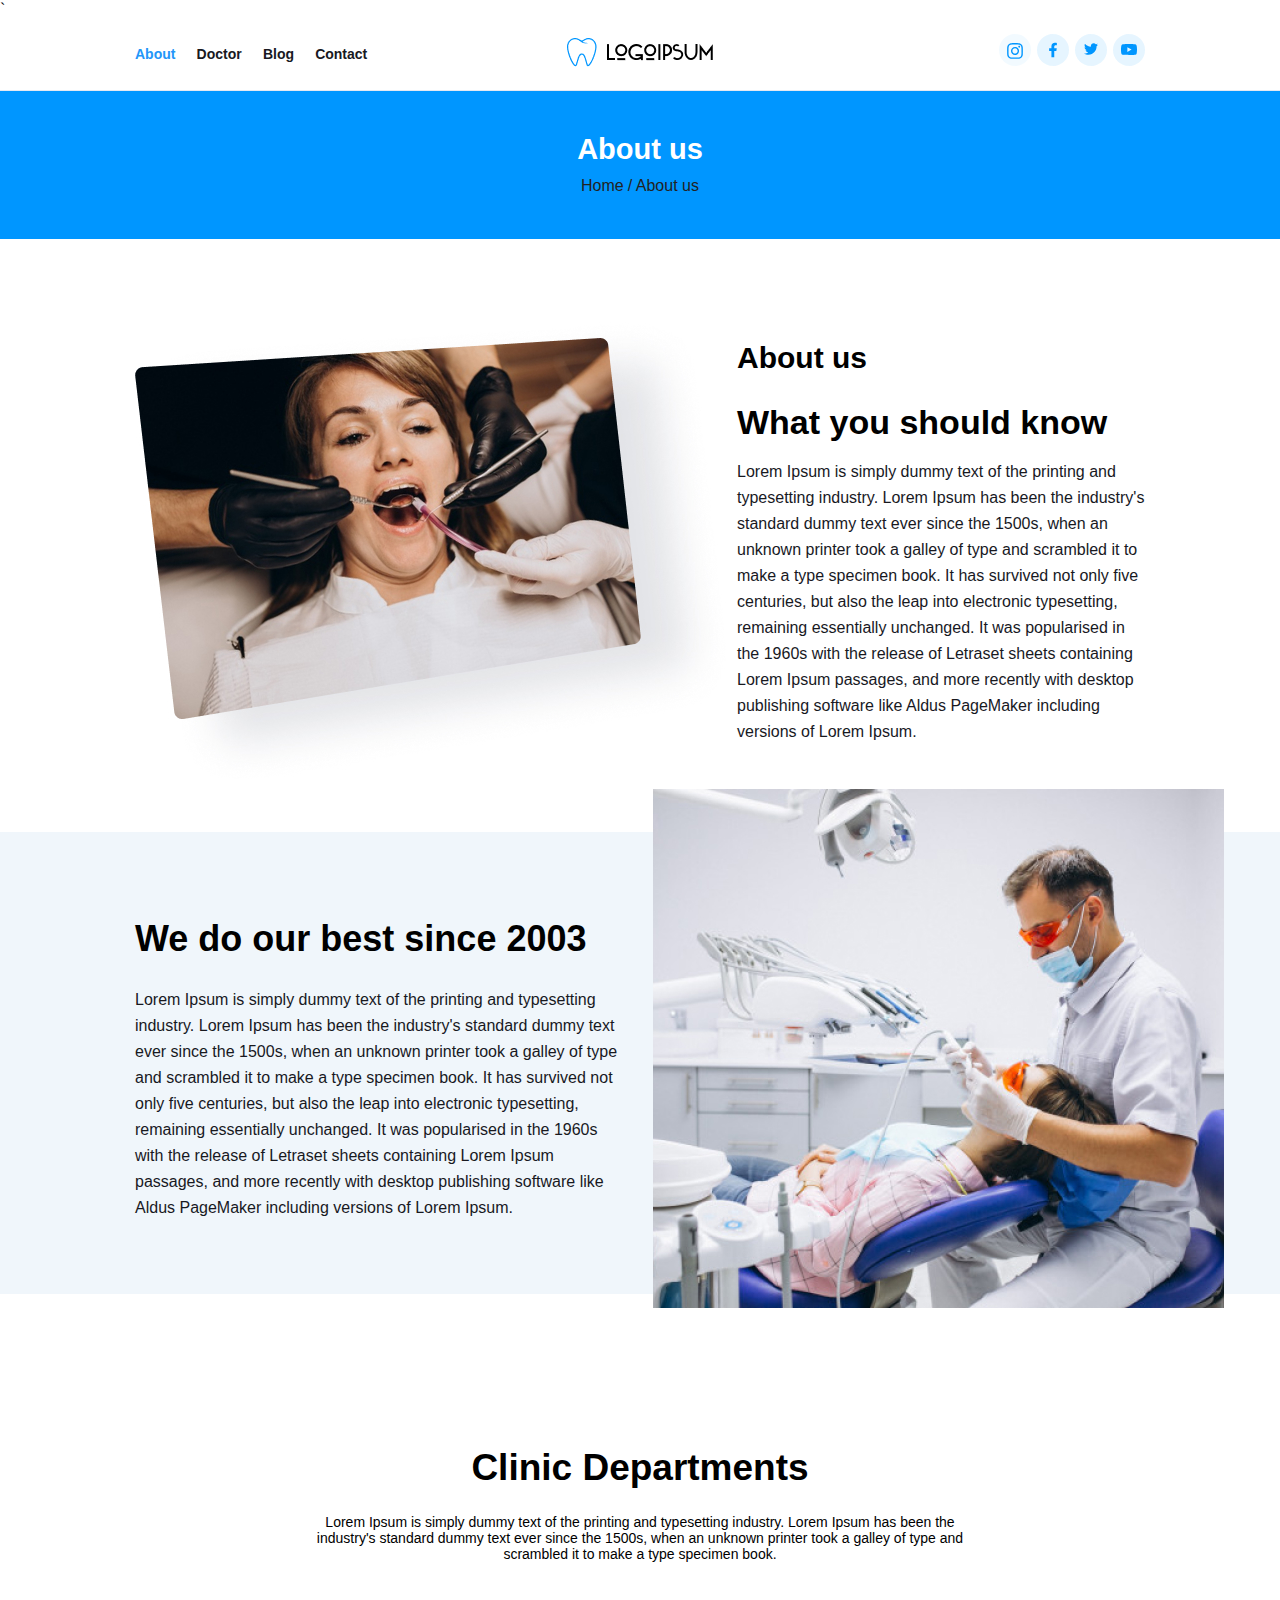
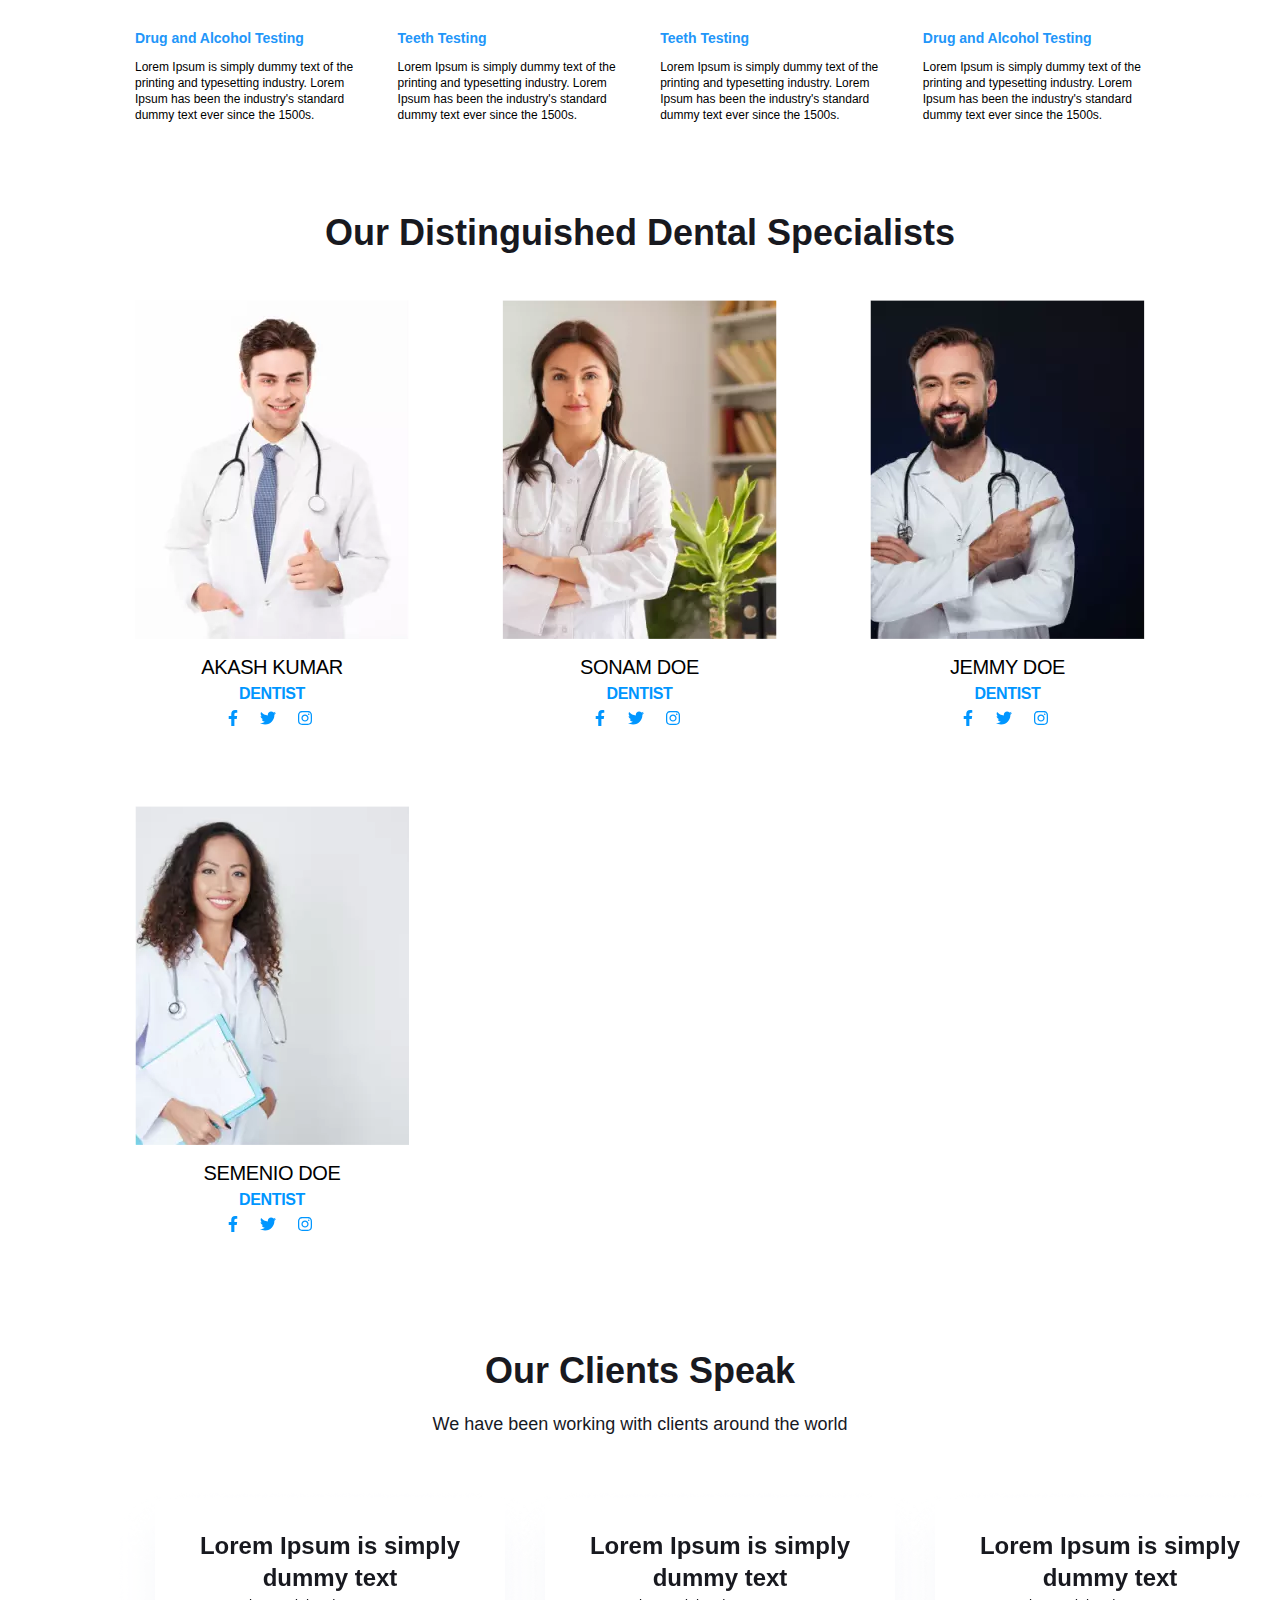
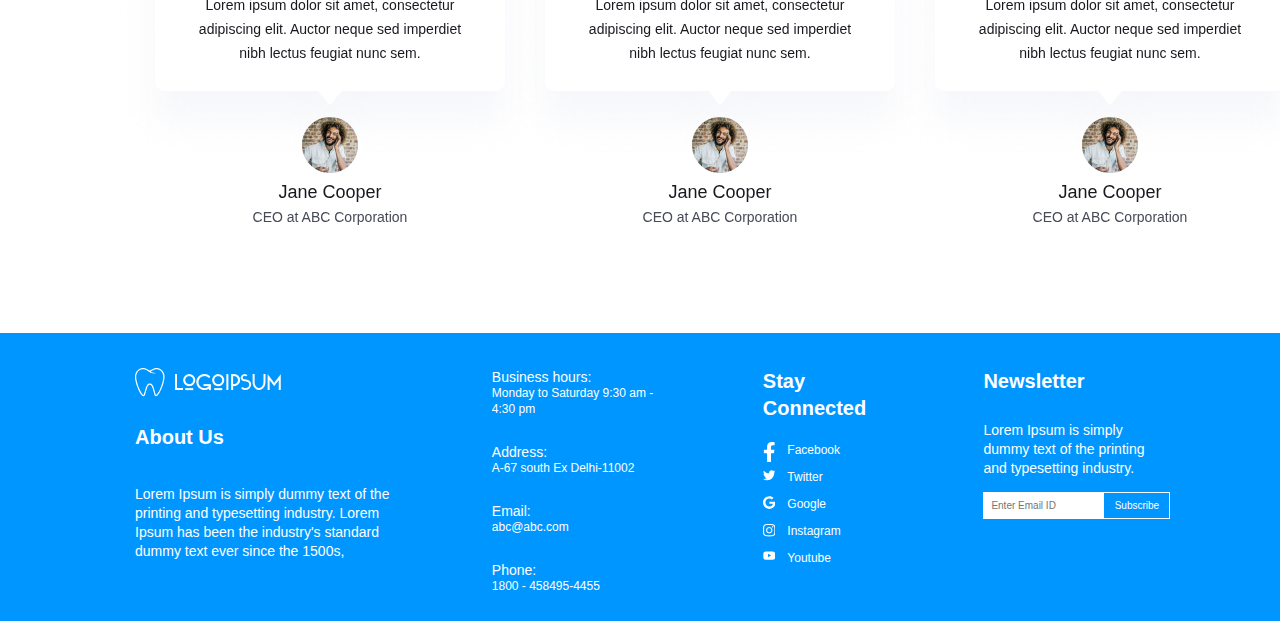
<file: about-us.html>
`
<!DOCTYPE html>
<html lang="en">

<head>
    <meta charset="UTF-8">
    <meta http-equiv="X-UA-Compatible" content="IE=edge">
    <meta name="viewport" content="width=device-width, initial-scale=1.0">
    <title>About us</title>
    <link rel="stylesheet" href="./css/main.css">
    <link rel="stylesheet" href="./css/media.css">
    <link rel="chess icon" href="/media/index/favicon.png" type="image/png">
    <link rel="stylesheet" href="https://unpkg.com/swiper/swiper-bundle.min.css" />
    <link rel="stylesheet" href="./css/swiper.css">
</head>

<body>

    <!-- ***************HEADER*************** -->
    <div class="wr-preview">
        <header>
            <div class="wrapper">
                <nav>
                    <ul>
                        <li><a class="page" href="./about-us.html" title="About us">About</a></li>
                        <li><a href="./our-doctors.html" title="Doctor">Doctor</a></li>
                        <li><a href="./our-blog.html" title="Blog">Blog</a></li>
                        <li><a href="./our-contact.html" title="Contact">Contact</a></li>
                    </ul>
                </nav>

                <a href="./index.html" class="logo" title="go to main page"><img src="./media/index/logo.png" alt="logo"></a>

                <ul class="header-icons">
                    <li>
                        <div class="icon">
                            <a href="#" title="Go!">
                                <svg class="instagram" viewBox="0 0 448 512"><path fill="rgba(0, 150, 255, 1)" d="M224.1 141c-63.6 0-114.9 51.3-114.9 114.9s51.3 114.9 114.9 114.9S339 319.5 339 255.9 287.7 141 224.1 141zm0 189.6c-41.1 0-74.7-33.5-74.7-74.7s33.5-74.7 74.7-74.7 74.7 33.5 74.7 74.7-33.6 74.7-74.7 74.7zm146.4-194.3c0 14.9-12 26.8-26.8 26.8-14.9 0-26.8-12-26.8-26.8s12-26.8 26.8-26.8 26.8 12 26.8 26.8zm76.1 27.2c-1.7-35.9-9.9-67.7-36.2-93.9-26.2-26.2-58-34.4-93.9-36.2-37-2.1-147.9-2.1-184.9 0-35.8 1.7-67.6 9.9-93.9 36.1s-34.4 58-36.2 93.9c-2.1 37-2.1 147.9 0 184.9 1.7 35.9 9.9 67.7 36.2 93.9s58 34.4 93.9 36.2c37 2.1 147.9 2.1 184.9 0 35.9-1.7 67.7-9.9 93.9-36.2 26.2-26.2 34.4-58 36.2-93.9 2.1-37 2.1-147.8 0-184.8zM398.8 388c-7.8 19.6-22.9 34.7-42.6 42.6-29.5 11.7-99.5 9-132.1 9s-102.7 2.6-132.1-9c-19.6-7.8-34.7-22.9-42.6-42.6-11.7-29.5-9-99.5-9-132.1s-2.6-102.7 9-132.1c7.8-19.6 22.9-34.7 42.6-42.6 29.5-11.7 99.5-9 132.1-9s102.7-2.6 132.1 9c19.6 7.8 34.7 22.9 42.6 42.6 11.7 29.5 9 99.5 9 132.1s2.7 102.7-9 132.1z"></path></svg>
                            </a>
                        </div>
                    </li>
                    <li class="icon">
                        <div class="icon">
                            <a href="#" title="Go!">
                                <svg class="facebook" viewBox="0 0 320 512"><path fill="rgba(0, 150, 255, 1)" d="M279.14 288l14.22-92.66h-88.91v-60.13c0-25.35 12.42-50.06 52.24-50.06h40.42V6.26S260.43 0 225.36 0c-73.22 0-121.08 44.38-121.08 124.72v70.62H22.89V288h81.39v224h100.17V288z"></path></svg>
                            </a>
                        </div>
                    </li>
                    <li class="icon">
                        <div class="icon">
                            <a href="#" title="Go!">
                                <svg class="twitter" viewBox="0 0 512 512"><path fill="rgba(0, 150, 255, 1)" d="M459.37 151.716c.325 4.548.325 9.097.325 13.645 0 138.72-105.583 298.558-298.558 298.558-59.452 0-114.68-17.219-161.137-47.106 8.447.974 16.568 1.299 25.34 1.299 49.055 0 94.213-16.568 130.274-44.832-46.132-.975-84.792-31.188-98.112-72.772 6.498.974 12.995 1.624 19.818 1.624 9.421 0 18.843-1.3 27.614-3.573-48.081-9.747-84.143-51.98-84.143-102.985v-1.299c13.969 7.797 30.214 12.67 47.431 13.319-28.264-18.843-46.781-51.005-46.781-87.391 0-19.492 5.197-37.36 14.294-52.954 51.655 63.675 129.3 105.258 216.365 109.807-1.624-7.797-2.599-15.918-2.599-24.04 0-57.828 46.782-104.934 104.934-104.934 30.213 0 57.502 12.67 76.67 33.137 23.715-4.548 46.456-13.32 66.599-25.34-7.798 24.366-24.366 44.833-46.132 57.827 21.117-2.273 41.584-8.122 60.426-16.243-14.292 20.791-32.161 39.308-52.628 54.253z"></path></svg>
                            </a>
                        </div>
                    </li>
                    <li class="icon">
                        <div class="icon">
                            <a href="#" title="Go!">
                                <svg class="youtube" viewBox="0 0 576 512"><path fill="rgba(0, 150, 255, 1)" d="M549.655 124.083c-6.281-23.65-24.787-42.276-48.284-48.597C458.781 64 288 64 288 64S117.22 64 74.629 75.486c-23.497 6.322-42.003 24.947-48.284 48.597-11.412 42.867-11.412 132.305-11.412 132.305s0 89.438 11.412 132.305c6.281 23.65 24.787 41.5 48.284 47.821C117.22 448 288 448 288 448s170.78 0 213.371-11.486c23.497-6.321 42.003-24.171 48.284-47.821 11.412-42.867 11.412-132.305 11.412-132.305s0-89.438-11.412-132.305zm-317.51 213.508V175.185l142.739 81.205-142.739 81.201z"></path></svg>
                            </a>
                        </div>
                    </li>
                </ul>

                <div class="burger-menu">
                    <a href="" class="burger-menu_button">
                        <spun class="burger-menu_lines"></spun>
                    </a>
                    <div class="burger-menu_nav">
                        <a href="./index.html" title="Home">Home</a>
                        <a href="./our-doctors.html" title="Doctor">Doctor</a>
                        <a href="./our-blog.html" title="Blog">Blog</a></li>
                        <a href="./our-contact.html" title="Contact">Contact</a>
                    </div>
                </div>
            </div>
        </header>

        <!-- ***************ABOUT*************** -->

        <section class="about">

            <div class="page-title">
                <div class="wrapper">
                    <p>About us</p>
                    <a class="home" href="./index.html" title="go to main page">Home</a>
                    <span>/ About us</span>
                </div>
            </div>

            <div class="wrapper">
                <div class="about-content">
                    <div class="about-content-photo">
                        <picture>
                            <source src="./media/about-us/preview1x.webp">
                            <img src="./media/about-us/preview1x.jpg"></picture>
                    </div>
                    <div class="about-content-content">
                        <h2>About us<br><span>What you should know</span></h2>
                        <p>Lorem Ipsum is simply dummy text of the printing and typesetting industry. Lorem Ipsum has been the industry's standard dummy text ever since the 1500s, when an unknown printer took a galley of type and scrambled it to make a type
                            specimen book. It has survived not only five centuries, but also the leap into electronic typesetting, remaining essentially unchanged. It was popularised in the 1960s with the release of Letraset sheets containing Lorem Ipsum
                            passages, and more recently with desktop publishing software like Aldus PageMaker including versions of Lorem Ipsum.</p>
                    </div>
                </div>
            </div>
        </section>
    </div>
    <!-- ***************EXPERIENCE*************** -->

    <section class="experience">
        <div class="wrapper">

            <div class="experience-content">
                <h2>We do our best since 2003</h2>
                <p>Lorem Ipsum is simply dummy text of the printing and typesetting industry. Lorem Ipsum has been the industry's standard dummy text ever since the 1500s, when an unknown printer took a galley of type and scrambled it to make a type specimen
                    book. It has survived not only five centuries, but also the leap into electronic typesetting, remaining essentially unchanged. It was popularised in the 1960s with the release of Letraset sheets containing Lorem Ipsum passages, and
                    more recently with desktop publishing software like Aldus PageMaker including versions of Lorem Ipsum.</p>
            </div>
            <div>
                <picture class="experience-content-photo">
                    <source src="./media/about-us/man1x.webp"><img src="./media/about-us/man1x.jpg">
                </picture>
            </div>
    </section>

    <!-- ***************DEPARTMENT*************** -->

    <section class="departments">
        <div class="wrapper">
            <div class="departments-heading">
                <h2>Clinic Departments</h2>
                <p>Lorem Ipsum is simply dummy text of the printing and typesetting industry. Lorem Ipsum has been the<br> industry's standard dummy text ever since the 1500s, when an unknown printer took a galley of type and<br> scrambled it to make a type
                    specimen book.
                </p>
            </div>
            <div class="departments-content">
                <div class="department">
                    <h3>Drug and Alcohol Testing</h3>
                    <p>Lorem Ipsum is simply dummy text of the printing and typesetting industry. Lorem Ipsum has been the industry's standard dummy text ever since the 1500s.</p>
                </div>
                <div class="department">
                    <h3>Teeth Testing</h3>
                    <p>Lorem Ipsum is simply dummy text of the printing and typesetting industry. Lorem Ipsum has been the industry's standard dummy text ever since the 1500s.</p>
                </div>
                <div class="department">
                    <h3>Teeth Testing</h3>
                    <p>Lorem Ipsum is simply dummy text of the printing and typesetting industry. Lorem Ipsum has been the industry's standard dummy text ever since the 1500s.</p>
                </div>
                <div class="department">
                    <h3>Drug and Alcohol Testing</h3>
                    <p>Lorem Ipsum is simply dummy text of the printing and typesetting industry. Lorem Ipsum has been the industry's standard dummy text ever since the 1500s.</p>
                </div>
            </div>
        </div>
    </section>

    <!-- ***************SPECIALISTS*************** -->

    <section class="wr-specialists">
        <div class="wrapper">
            <div class="wr-specialists-heading">
                <a href="our-doctors.html#MyIdent1" title="go to page">
                    <h2>Our Distinguished Dental Specialists</h2>
                </a>
            </div>

            <div class="wr-specialists-info">
                <div class="wr-specialists-specialist">
                    <a href="#" title="Read more about the doctor">
                        <picture>
                            <source srcset="./media/index/doctor11x.webp"><img src="./media/index/doctor11x.jpg"></picture>
                    </a>
                    <div class="specialist-name">
                        <p>Akash Kumar</p>
                        <p>DEntist</p>
                    </div>
                    <div class="specialists-contacts">
                        <div class="contact-icon">
                            <a href="#" title="Go!">
                                <svg class="facebook" viewBox="0 0 320 512"><path fill="rgba(0, 150, 255, 1)" d="M279.14 288l14.22-92.66h-88.91v-60.13c0-25.35 12.42-50.06 52.24-50.06h40.42V6.26S260.43 0 225.36 0c-73.22 0-121.08 44.38-121.08 124.72v70.62H22.89V288h81.39v224h100.17V288z"></path></svg>
                            </a>
                        </div>
                        <div class="contact-icon">
                            <a href="#" title="Go!">
                                <svg class="twitter" viewBox="0 0 512 512"><path fill="rgba(0, 150, 255, 1)" d="M459.37 151.716c.325 4.548.325 9.097.325 13.645 0 138.72-105.583 298.558-298.558 298.558-59.452 0-114.68-17.219-161.137-47.106 8.447.974 16.568 1.299 25.34 1.299 49.055 0 94.213-16.568 130.274-44.832-46.132-.975-84.792-31.188-98.112-72.772 6.498.974 12.995 1.624 19.818 1.624 9.421 0 18.843-1.3 27.614-3.573-48.081-9.747-84.143-51.98-84.143-102.985v-1.299c13.969 7.797 30.214 12.67 47.431 13.319-28.264-18.843-46.781-51.005-46.781-87.391 0-19.492 5.197-37.36 14.294-52.954 51.655 63.675 129.3 105.258 216.365 109.807-1.624-7.797-2.599-15.918-2.599-24.04 0-57.828 46.782-104.934 104.934-104.934 30.213 0 57.502 12.67 76.67 33.137 23.715-4.548 46.456-13.32 66.599-25.34-7.798 24.366-24.366 44.833-46.132 57.827 21.117-2.273 41.584-8.122 60.426-16.243-14.292 20.791-32.161 39.308-52.628 54.253z"></path></svg>
                            </a>
                        </div>
                        <div class="contact-icon">
                            <a href="#" title="Go!">
                                <svg class="instagram" viewBox="0 0 448 512"><path fill="rgba(0, 150, 255, 1)" d="M224.1 141c-63.6 0-114.9 51.3-114.9 114.9s51.3 114.9 114.9 114.9S339 319.5 339 255.9 287.7 141 224.1 141zm0 189.6c-41.1 0-74.7-33.5-74.7-74.7s33.5-74.7 74.7-74.7 74.7 33.5 74.7 74.7-33.6 74.7-74.7 74.7zm146.4-194.3c0 14.9-12 26.8-26.8 26.8-14.9 0-26.8-12-26.8-26.8s12-26.8 26.8-26.8 26.8 12 26.8 26.8zm76.1 27.2c-1.7-35.9-9.9-67.7-36.2-93.9-26.2-26.2-58-34.4-93.9-36.2-37-2.1-147.9-2.1-184.9 0-35.8 1.7-67.6 9.9-93.9 36.1s-34.4 58-36.2 93.9c-2.1 37-2.1 147.9 0 184.9 1.7 35.9 9.9 67.7 36.2 93.9s58 34.4 93.9 36.2c37 2.1 147.9 2.1 184.9 0 35.9-1.7 67.7-9.9 93.9-36.2 26.2-26.2 34.4-58 36.2-93.9 2.1-37 2.1-147.8 0-184.8zM398.8 388c-7.8 19.6-22.9 34.7-42.6 42.6-29.5 11.7-99.5 9-132.1 9s-102.7 2.6-132.1-9c-19.6-7.8-34.7-22.9-42.6-42.6-11.7-29.5-9-99.5-9-132.1s-2.6-102.7 9-132.1c7.8-19.6 22.9-34.7 42.6-42.6 29.5-11.7 99.5-9 132.1-9s102.7-2.6 132.1 9c19.6 7.8 34.7 22.9 42.6 42.6 11.7 29.5 9 99.5 9 132.1s2.7 102.7-9 132.1z"></path></svg>
                            </a>
                        </div>
                    </div>

                </div>
                <div class="wr-specialists-specialist">
                    <a href="#" title="Read more about the doctor">
                        <picture>
                            <source srcset="./media/index/doctor21x.webp"> <img src="./media/index/doctor21x.jpg">
                        </picture>
                    </a>
                    <div class="specialist-name">
                        <p>Sonam Doe</p>
                        <p>DEntist</p>
                    </div>
                    <div class="specialists-contacts">
                        <div class="contact-icon">
                            <a href="#" title="Go!">
                                <svg class="facebook" viewBox="0 0 320 512"><path fill="rgba(0, 150, 255, 1)" d="M279.14 288l14.22-92.66h-88.91v-60.13c0-25.35 12.42-50.06 52.24-50.06h40.42V6.26S260.43 0 225.36 0c-73.22 0-121.08 44.38-121.08 124.72v70.62H22.89V288h81.39v224h100.17V288z"></path></svg>
                            </a>
                        </div>
                        <div class="contact-icon">
                            <a href="#" title="Go!">
                                <svg class="twitter" viewBox="0 0 512 512"><path fill="rgba(0, 150, 255, 1)" d="M459.37 151.716c.325 4.548.325 9.097.325 13.645 0 138.72-105.583 298.558-298.558 298.558-59.452 0-114.68-17.219-161.137-47.106 8.447.974 16.568 1.299 25.34 1.299 49.055 0 94.213-16.568 130.274-44.832-46.132-.975-84.792-31.188-98.112-72.772 6.498.974 12.995 1.624 19.818 1.624 9.421 0 18.843-1.3 27.614-3.573-48.081-9.747-84.143-51.98-84.143-102.985v-1.299c13.969 7.797 30.214 12.67 47.431 13.319-28.264-18.843-46.781-51.005-46.781-87.391 0-19.492 5.197-37.36 14.294-52.954 51.655 63.675 129.3 105.258 216.365 109.807-1.624-7.797-2.599-15.918-2.599-24.04 0-57.828 46.782-104.934 104.934-104.934 30.213 0 57.502 12.67 76.67 33.137 23.715-4.548 46.456-13.32 66.599-25.34-7.798 24.366-24.366 44.833-46.132 57.827 21.117-2.273 41.584-8.122 60.426-16.243-14.292 20.791-32.161 39.308-52.628 54.253z"></path></svg>
                            </a>
                        </div>
                        <div class="contact-icon">
                            <a href="#" title="Go!">
                                <svg class="instagram" viewBox="0 0 448 512"><path fill="rgba(0, 150, 255, 1)" d="M224.1 141c-63.6 0-114.9 51.3-114.9 114.9s51.3 114.9 114.9 114.9S339 319.5 339 255.9 287.7 141 224.1 141zm0 189.6c-41.1 0-74.7-33.5-74.7-74.7s33.5-74.7 74.7-74.7 74.7 33.5 74.7 74.7-33.6 74.7-74.7 74.7zm146.4-194.3c0 14.9-12 26.8-26.8 26.8-14.9 0-26.8-12-26.8-26.8s12-26.8 26.8-26.8 26.8 12 26.8 26.8zm76.1 27.2c-1.7-35.9-9.9-67.7-36.2-93.9-26.2-26.2-58-34.4-93.9-36.2-37-2.1-147.9-2.1-184.9 0-35.8 1.7-67.6 9.9-93.9 36.1s-34.4 58-36.2 93.9c-2.1 37-2.1 147.9 0 184.9 1.7 35.9 9.9 67.7 36.2 93.9s58 34.4 93.9 36.2c37 2.1 147.9 2.1 184.9 0 35.9-1.7 67.7-9.9 93.9-36.2 26.2-26.2 34.4-58 36.2-93.9 2.1-37 2.1-147.8 0-184.8zM398.8 388c-7.8 19.6-22.9 34.7-42.6 42.6-29.5 11.7-99.5 9-132.1 9s-102.7 2.6-132.1-9c-19.6-7.8-34.7-22.9-42.6-42.6-11.7-29.5-9-99.5-9-132.1s-2.6-102.7 9-132.1c7.8-19.6 22.9-34.7 42.6-42.6 29.5-11.7 99.5-9 132.1-9s102.7-2.6 132.1 9c19.6 7.8 34.7 22.9 42.6 42.6 11.7 29.5 9 99.5 9 132.1s2.7 102.7-9 132.1z"></path></svg>
                            </a>
                        </div>
                    </div>

                </div>
                <div class="wr-specialists-specialist">
                    <a href="#" title="Read more about the doctor">
                        <picture>
                            <source srcset="./media/index/doctor31x.webp"> <img src="./media/index/doctor31x.jpg"></picture>
                    </a>
                    <div class="specialist-name">
                        <p>Jemmy Doe</p>
                        <p>DEntist</p>
                    </div>
                    <div class="specialists-contacts">
                        <div class="contact-icon">
                            <a href="#" title="Go!">
                                <svg class="facebook" viewBox="0 0 320 512"><path fill="rgba(0, 150, 255, 1)" d="M279.14 288l14.22-92.66h-88.91v-60.13c0-25.35 12.42-50.06 52.24-50.06h40.42V6.26S260.43 0 225.36 0c-73.22 0-121.08 44.38-121.08 124.72v70.62H22.89V288h81.39v224h100.17V288z"></path></svg>
                            </a>
                        </div>
                        <div class="contact-icon">
                            <a href="#" title="Go!">
                                <svg class="twitter" viewBox="0 0 512 512"><path fill="rgba(0, 150, 255, 1)" d="M459.37 151.716c.325 4.548.325 9.097.325 13.645 0 138.72-105.583 298.558-298.558 298.558-59.452 0-114.68-17.219-161.137-47.106 8.447.974 16.568 1.299 25.34 1.299 49.055 0 94.213-16.568 130.274-44.832-46.132-.975-84.792-31.188-98.112-72.772 6.498.974 12.995 1.624 19.818 1.624 9.421 0 18.843-1.3 27.614-3.573-48.081-9.747-84.143-51.98-84.143-102.985v-1.299c13.969 7.797 30.214 12.67 47.431 13.319-28.264-18.843-46.781-51.005-46.781-87.391 0-19.492 5.197-37.36 14.294-52.954 51.655 63.675 129.3 105.258 216.365 109.807-1.624-7.797-2.599-15.918-2.599-24.04 0-57.828 46.782-104.934 104.934-104.934 30.213 0 57.502 12.67 76.67 33.137 23.715-4.548 46.456-13.32 66.599-25.34-7.798 24.366-24.366 44.833-46.132 57.827 21.117-2.273 41.584-8.122 60.426-16.243-14.292 20.791-32.161 39.308-52.628 54.253z"></path></svg>
                            </a>
                        </div>
                        <div class="contact-icon">
                            <a href="#" title="Go!">
                                <svg class="instagram" viewBox="0 0 448 512"><path fill="rgba(0, 150, 255, 1)" d="M224.1 141c-63.6 0-114.9 51.3-114.9 114.9s51.3 114.9 114.9 114.9S339 319.5 339 255.9 287.7 141 224.1 141zm0 189.6c-41.1 0-74.7-33.5-74.7-74.7s33.5-74.7 74.7-74.7 74.7 33.5 74.7 74.7-33.6 74.7-74.7 74.7zm146.4-194.3c0 14.9-12 26.8-26.8 26.8-14.9 0-26.8-12-26.8-26.8s12-26.8 26.8-26.8 26.8 12 26.8 26.8zm76.1 27.2c-1.7-35.9-9.9-67.7-36.2-93.9-26.2-26.2-58-34.4-93.9-36.2-37-2.1-147.9-2.1-184.9 0-35.8 1.7-67.6 9.9-93.9 36.1s-34.4 58-36.2 93.9c-2.1 37-2.1 147.9 0 184.9 1.7 35.9 9.9 67.7 36.2 93.9s58 34.4 93.9 36.2c37 2.1 147.9 2.1 184.9 0 35.9-1.7 67.7-9.9 93.9-36.2 26.2-26.2 34.4-58 36.2-93.9 2.1-37 2.1-147.8 0-184.8zM398.8 388c-7.8 19.6-22.9 34.7-42.6 42.6-29.5 11.7-99.5 9-132.1 9s-102.7 2.6-132.1-9c-19.6-7.8-34.7-22.9-42.6-42.6-11.7-29.5-9-99.5-9-132.1s-2.6-102.7 9-132.1c7.8-19.6 22.9-34.7 42.6-42.6 29.5-11.7 99.5-9 132.1-9s102.7-2.6 132.1 9c19.6 7.8 34.7 22.9 42.6 42.6 11.7 29.5 9 99.5 9 132.1s2.7 102.7-9 132.1z"></path></svg>
                            </a>
                        </div>
                    </div>

                </div>
                <div class="wr-specialists-specialist">
                    <a href="#" title="Read more about the doctor">
                        <picture>
                            <source srcset="./media/index/doctor41x.webp"> <img src="./media/index/doctor41x.jpg"></picture>
                    </a>
                    <div class="specialist-name">
                        <p>Semenio Doe</p>
                        <p>DEntist</p>
                    </div>
                    <div class="specialists-contacts">
                        <div class="contact-icon">
                            <a href="#" title="Go!">
                                <svg class="facebook" viewBox="0 0 320 512"><path fill="rgba(0, 150, 255, 1)" d="M279.14 288l14.22-92.66h-88.91v-60.13c0-25.35 12.42-50.06 52.24-50.06h40.42V6.26S260.43 0 225.36 0c-73.22 0-121.08 44.38-121.08 124.72v70.62H22.89V288h81.39v224h100.17V288z"></path></svg>
                            </a>
                        </div>
                        <div class="contact-icon">
                            <a href="#" title="Go!">
                                <svg class="twitter" viewBox="0 0 512 512"><path fill="rgba(0, 150, 255, 1)" d="M459.37 151.716c.325 4.548.325 9.097.325 13.645 0 138.72-105.583 298.558-298.558 298.558-59.452 0-114.68-17.219-161.137-47.106 8.447.974 16.568 1.299 25.34 1.299 49.055 0 94.213-16.568 130.274-44.832-46.132-.975-84.792-31.188-98.112-72.772 6.498.974 12.995 1.624 19.818 1.624 9.421 0 18.843-1.3 27.614-3.573-48.081-9.747-84.143-51.98-84.143-102.985v-1.299c13.969 7.797 30.214 12.67 47.431 13.319-28.264-18.843-46.781-51.005-46.781-87.391 0-19.492 5.197-37.36 14.294-52.954 51.655 63.675 129.3 105.258 216.365 109.807-1.624-7.797-2.599-15.918-2.599-24.04 0-57.828 46.782-104.934 104.934-104.934 30.213 0 57.502 12.67 76.67 33.137 23.715-4.548 46.456-13.32 66.599-25.34-7.798 24.366-24.366 44.833-46.132 57.827 21.117-2.273 41.584-8.122 60.426-16.243-14.292 20.791-32.161 39.308-52.628 54.253z"></path></svg>
                            </a>
                        </div>
                        <div class="contact-icon">
                            <a href="#" title="Go!">
                                <svg class="instagram" viewBox="0 0 448 512"><path fill="rgba(0, 150, 255, 1)" d="M224.1 141c-63.6 0-114.9 51.3-114.9 114.9s51.3 114.9 114.9 114.9S339 319.5 339 255.9 287.7 141 224.1 141zm0 189.6c-41.1 0-74.7-33.5-74.7-74.7s33.5-74.7 74.7-74.7 74.7 33.5 74.7 74.7-33.6 74.7-74.7 74.7zm146.4-194.3c0 14.9-12 26.8-26.8 26.8-14.9 0-26.8-12-26.8-26.8s12-26.8 26.8-26.8 26.8 12 26.8 26.8zm76.1 27.2c-1.7-35.9-9.9-67.7-36.2-93.9-26.2-26.2-58-34.4-93.9-36.2-37-2.1-147.9-2.1-184.9 0-35.8 1.7-67.6 9.9-93.9 36.1s-34.4 58-36.2 93.9c-2.1 37-2.1 147.9 0 184.9 1.7 35.9 9.9 67.7 36.2 93.9s58 34.4 93.9 36.2c37 2.1 147.9 2.1 184.9 0 35.9-1.7 67.7-9.9 93.9-36.2 26.2-26.2 34.4-58 36.2-93.9 2.1-37 2.1-147.8 0-184.8zM398.8 388c-7.8 19.6-22.9 34.7-42.6 42.6-29.5 11.7-99.5 9-132.1 9s-102.7 2.6-132.1-9c-19.6-7.8-34.7-22.9-42.6-42.6-11.7-29.5-9-99.5-9-132.1s-2.6-102.7 9-132.1c7.8-19.6 22.9-34.7 42.6-42.6 29.5-11.7 99.5-9 132.1-9s102.7-2.6 132.1 9c19.6 7.8 34.7 22.9 42.6 42.6 11.7 29.5 9 99.5 9 132.1s2.7 102.7-9 132.1z"></path></svg>
                            </a>
                        </div>
                    </div>
                </div>
            </div>
        </div>
    </section>

    <!-- ***************OUR CLIENTS SPEAK*************** -->

    <section class="wr-clients-reviews">
        <div class="wrapper">
            <div class="wr-clients-reviews-heading">
                <h2>Our Clients Speak</h2>
                <p>We have been working with clients around the world</p>
            </div>

            <div class="swiper-container">
                <div class="swiper-wrapper">
                    <div class="swiper-slide">
                        <img src="./media/index/Card.png" alt="card">
                        <div class="review-content">
                            <h3>Lorem Ipsum is simply dummy text</h3>
                            <p>Lorem ipsum dolor sit amet, consectetur adipiscing elit. Auctor neque sed imperdiet nibh lectus feugiat nunc sem.</p>
                        </div>
                        <div class="reviewer">
                            <img src="./media/index/client1x.png" alt="client">
                            <p>Jane Cooper</p>
                            <p>CEO at ABC Corporation</p>
                        </div>
                    </div>

                    <div class="swiper-slide">
                        <img src="./media/index/Card.png" alt="card">
                        <div class="review-content">
                            <h3>Lorem Ipsum is simply dummy text</h3>
                            <p>Lorem ipsum dolor sit amet, consectetur adipiscing elit. Auctor neque sed imperdiet nibh lectus feugiat nunc sem.</p>
                        </div>
                        <div class="reviewer">
                            <img src="./media/index/client1x.png" alt="client">
                            <p>Jane Cooper</p>
                            <p>CEO at ABC Corporation</p>
                        </div>
                    </div>

                    <div class="swiper-slide">
                        <img src="./media/index/Card.png" alt="card">
                        <div class="review-content">
                            <h3>Lorem Ipsum is simply dummy text</h3>
                            <p>Lorem ipsum dolor sit amet, consectetur adipiscing elit. Auctor neque sed imperdiet nibh lectus feugiat nunc sem.</p>
                        </div>
                        <div class="reviewer">
                            <img src="./media/index/client1x.png" alt="client">
                            <p>Jane Cooper</p>
                            <p>CEO at ABC Corporation</p>
                        </div>
                    </div>
                </div>

                <div class="swiper-pagination"></div>
            </div>

        </div>
    </section>

    <!-- ***************FOOTER*************** -->

    <footer>
        <div class="wrapper">
            <div class="about">
                <a href="./index.html" title="up"><img class="footerlogo" src="./media/index/footerlogo.png" alt="logo"></a>
                <a href="about-us.html#MyIdent3" title="go to page">
                    <h3>About Us</h3>
                </a>
                <p>Lorem Ipsum is simply dummy text of the printing and typesetting industry. Lorem Ipsum has been the industry's standard dummy text ever since the 1500s, </p>
            </div>

            <div class="contacts">
                <p><span>Business hours:</span><br>Monday to Saturday 9:30 am - 4:30 pm</p>
                <p><span>Address:</span><br>A-67 south Ex Delhi-11002</p>
                <p><span>Email:</span><br>abc@abc.com</p>
                <p><span>Phone:</span><br>1800 - 458495-4455</p>
            </div>

            <div class="connection">
                <a href="our-contact.html#MyIdent4" title="go to page">
                    <h3>Stay Connected</h3>
                </a>
                <div class="networks">
                    <div class="networks-icon">
                        <a href="#" title="Go!">
                            <svg class="facebook" viewBox="0 0 320 512"><path fill="rgba(255, 255, 255, 1)" d="M279.14 288l14.22-92.66h-88.91v-60.13c0-25.35 12.42-50.06 52.24-50.06h40.42V6.26S260.43 0 225.36 0c-73.22 0-121.08 44.38-121.08 124.72v70.62H22.89V288h81.39v224h100.17V288z"></path></svg>
                        </a>
                    </div>
                    <a class="networks-name" href="#" title="Go!">Facebook</a>
                </div>

                <div class="networks">
                    <div class="networks-icon">
                        <a href="#" title="Go!">
                            <svg class="twitter" viewBox="0 0 512 512"><path fill="rgba(255, 255, 255, 1)" d="M459.37 151.716c.325 4.548.325 9.097.325 13.645 0 138.72-105.583 298.558-298.558 298.558-59.452 0-114.68-17.219-161.137-47.106 8.447.974 16.568 1.299 25.34 1.299 49.055 0 94.213-16.568 130.274-44.832-46.132-.975-84.792-31.188-98.112-72.772 6.498.974 12.995 1.624 19.818 1.624 9.421 0 18.843-1.3 27.614-3.573-48.081-9.747-84.143-51.98-84.143-102.985v-1.299c13.969 7.797 30.214 12.67 47.431 13.319-28.264-18.843-46.781-51.005-46.781-87.391 0-19.492 5.197-37.36 14.294-52.954 51.655 63.675 129.3 105.258 216.365 109.807-1.624-7.797-2.599-15.918-2.599-24.04 0-57.828 46.782-104.934 104.934-104.934 30.213 0 57.502 12.67 76.67 33.137 23.715-4.548 46.456-13.32 66.599-25.34-7.798 24.366-24.366 44.833-46.132 57.827 21.117-2.273 41.584-8.122 60.426-16.243-14.292 20.791-32.161 39.308-52.628 54.253z"></path></svg>
                        </a>
                    </div>
                    <a class="networks-name" href="#" title="Go!">Twitter</a>
                </div>

                <div class="networks">
                    <div class="networks-icon">
                        <a href="#" title="Go!">
                            <svg class="google" viewBox="0 0 488 512"><path fill="rgba(255, 255, 255, 1)" d="M488 261.8C488 403.3 391.1 504 248 504 110.8 504 0 393.2 0 256S110.8 8 248 8c66.8 0 123 24.5 166.3 64.9l-67.5 64.9C258.5 52.6 94.3 116.6 94.3 256c0 86.5 69.1 156.6 153.7 156.6 98.2 0 135-70.4 140.8-106.9H248v-85.3h236.1c2.3 12.7 3.9 24.9 3.9 41.4z"></path></svg>
                        </a>
                    </div>
                    <a class="networks-name" href="#" title="Go!">Google</a>
                </div>

                <div class="networks">
                    <div class="networks-icon">
                        <a href="#" title="Go!">
                            <svg class="instagram" viewBox="0 0 448 512"><path fill="rgba(255, 255, 255, 1)" d="M224.1 141c-63.6 0-114.9 51.3-114.9 114.9s51.3 114.9 114.9 114.9S339 319.5 339 255.9 287.7 141 224.1 141zm0 189.6c-41.1 0-74.7-33.5-74.7-74.7s33.5-74.7 74.7-74.7 74.7 33.5 74.7 74.7-33.6 74.7-74.7 74.7zm146.4-194.3c0 14.9-12 26.8-26.8 26.8-14.9 0-26.8-12-26.8-26.8s12-26.8 26.8-26.8 26.8 12 26.8 26.8zm76.1 27.2c-1.7-35.9-9.9-67.7-36.2-93.9-26.2-26.2-58-34.4-93.9-36.2-37-2.1-147.9-2.1-184.9 0-35.8 1.7-67.6 9.9-93.9 36.1s-34.4 58-36.2 93.9c-2.1 37-2.1 147.9 0 184.9 1.7 35.9 9.9 67.7 36.2 93.9s58 34.4 93.9 36.2c37 2.1 147.9 2.1 184.9 0 35.9-1.7 67.7-9.9 93.9-36.2 26.2-26.2 34.4-58 36.2-93.9 2.1-37 2.1-147.8 0-184.8zM398.8 388c-7.8 19.6-22.9 34.7-42.6 42.6-29.5 11.7-99.5 9-132.1 9s-102.7 2.6-132.1-9c-19.6-7.8-34.7-22.9-42.6-42.6-11.7-29.5-9-99.5-9-132.1s-2.6-102.7 9-132.1c7.8-19.6 22.9-34.7 42.6-42.6 29.5-11.7 99.5-9 132.1-9s102.7-2.6 132.1 9c19.6 7.8 34.7 22.9 42.6 42.6 11.7 29.5 9 99.5 9 132.1s2.7 102.7-9 132.1z"></path></svg>
                        </a>
                    </div>
                    <a class="networks-name" href="#" title="Go!">Instagram</a>
                </div>
                <div class="networks">
                    <div class="networks-icon">
                        <a href="#" title="Go!">
                            <svg class="youtube" viewBox="0 0 576 512"><path fill="rgba(255, 255, 255, 1)" d="M549.655 124.083c-6.281-23.65-24.787-42.276-48.284-48.597C458.781 64 288 64 288 64S117.22 64 74.629 75.486c-23.497 6.322-42.003 24.947-48.284 48.597-11.412 42.867-11.412 132.305-11.412 132.305s0 89.438 11.412 132.305c6.281 23.65 24.787 41.5 48.284 47.821C117.22 448 288 448 288 448s170.78 0 213.371-11.486c23.497-6.321 42.003-24.171 48.284-47.821 11.412-42.867 11.412-132.305 11.412-132.305s0-89.438-11.412-132.305zm-317.51 213.508V175.185l142.739 81.205-142.739 81.201z"></path></svg>
                        </a>
                    </div>
                    <a class="networks-name" href="#" title="Go!">Youtube</a>
                </div>
            </div>

            <div class="newsletter">
                <h3>Newsletter</h3>
                <p>Lorem Ipsum is simply dummy text of the printing and typesetting industry.</p>
                <form name="email" method="post" action="handler.php">
                    <input type="email" placeholder="Enter Email ID" name="email">
                    <input type="submit" value="Subscribe" title="Press to receive newsletter!">
                </form>
            </div>
    </footer>

    <script src="https://ajax.googleapis.com/ajax/libs/jquery/2.2.0/jquery.min.js"></script>
    <script src="https://unpkg.com/swiper/swiper-bundle.min.js"></script>
    <script src="./js/main.js"></script>
</body>

</html>
</file>
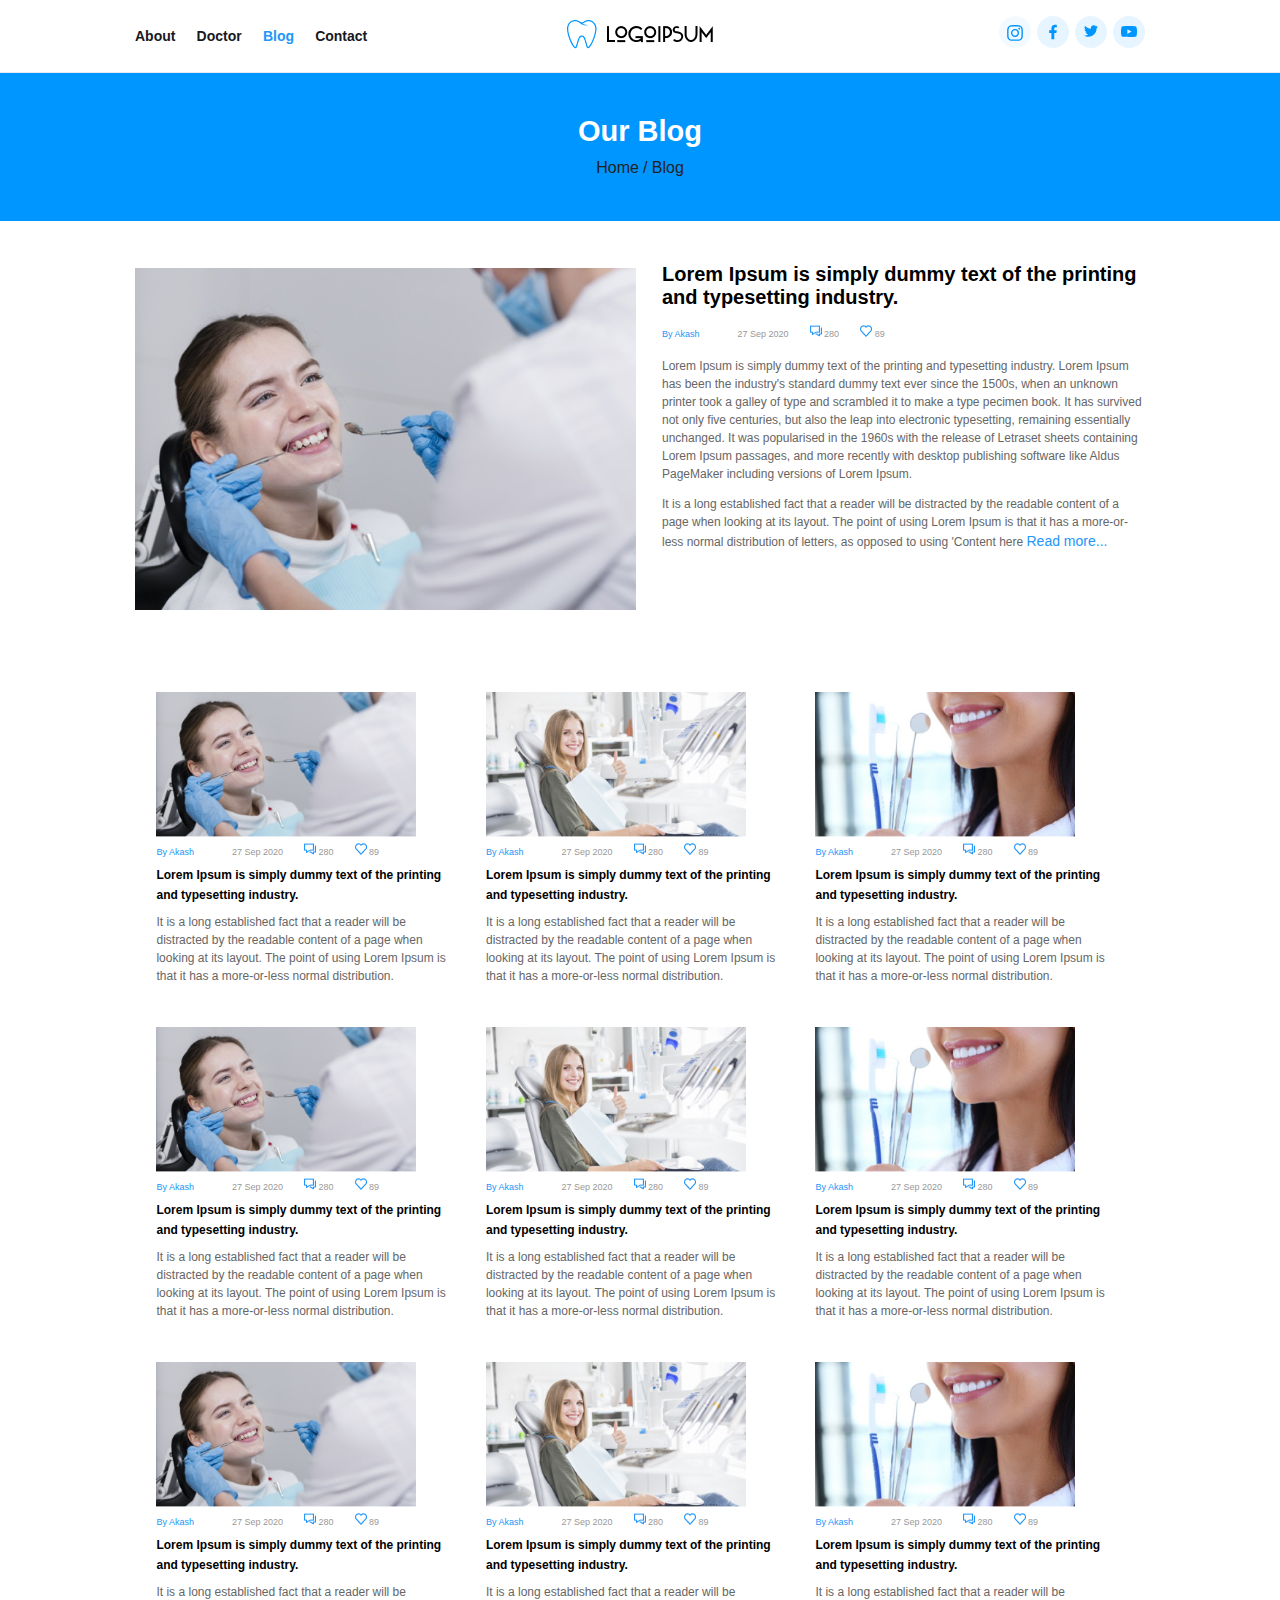
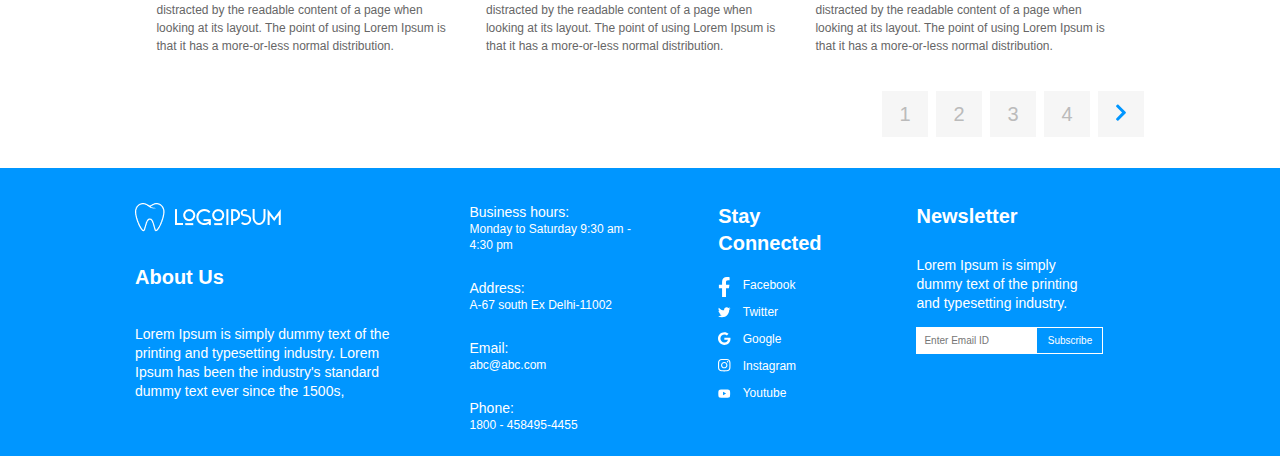
<file: our-blog.html>
<!DOCTYPE html>
<html lang="en">

<head>
    <meta charset="UTF-8">
    <meta http-equiv="X-UA-Compatible" content="IE=edge">
    <meta name="viewport" content="width=device-width, initial-scale=1.0">
    <title>Our blog</title>
    <link rel="stylesheet" href="./css/main.css">
    <link rel="stylesheet" href="./css/media.css">
    <link rel="chess icon" href="./media/index/favicon.png" type="image/png">
</head>

<body>

    <!-- ***************HEADER*************** -->
    <div class="wr-preview">
        <header>
            <div class="wrapper">
                <nav>
                    <ul>
                        <li><a href="./about-us.html" title="About us">About</a></li>
                        <li><a href="./our-doctors.html" title="Doctor">Doctor</a></li>
                        <li><a class="page" href="./our-blog.html" title="Blog">Blog</a></li>
                        <li><a href="./our-contact.html" title="Contact">Contact</a></li>
                    </ul>
                </nav>

                <a href="./index.html" class="logo" title="go to main page"><img src="./media/index/logo.png" alt="logo"></a>

                <ul class="header-icons">
                    <li>
                        <div class="icon">
                            <a href="#" title="Go!">
                                <svg class="instagram" viewBox="0 0 448 512"><path fill="rgba(0, 150, 255, 1)" d="M224.1 141c-63.6 0-114.9 51.3-114.9 114.9s51.3 114.9 114.9 114.9S339 319.5 339 255.9 287.7 141 224.1 141zm0 189.6c-41.1 0-74.7-33.5-74.7-74.7s33.5-74.7 74.7-74.7 74.7 33.5 74.7 74.7-33.6 74.7-74.7 74.7zm146.4-194.3c0 14.9-12 26.8-26.8 26.8-14.9 0-26.8-12-26.8-26.8s12-26.8 26.8-26.8 26.8 12 26.8 26.8zm76.1 27.2c-1.7-35.9-9.9-67.7-36.2-93.9-26.2-26.2-58-34.4-93.9-36.2-37-2.1-147.9-2.1-184.9 0-35.8 1.7-67.6 9.9-93.9 36.1s-34.4 58-36.2 93.9c-2.1 37-2.1 147.9 0 184.9 1.7 35.9 9.9 67.7 36.2 93.9s58 34.4 93.9 36.2c37 2.1 147.9 2.1 184.9 0 35.9-1.7 67.7-9.9 93.9-36.2 26.2-26.2 34.4-58 36.2-93.9 2.1-37 2.1-147.8 0-184.8zM398.8 388c-7.8 19.6-22.9 34.7-42.6 42.6-29.5 11.7-99.5 9-132.1 9s-102.7 2.6-132.1-9c-19.6-7.8-34.7-22.9-42.6-42.6-11.7-29.5-9-99.5-9-132.1s-2.6-102.7 9-132.1c7.8-19.6 22.9-34.7 42.6-42.6 29.5-11.7 99.5-9 132.1-9s102.7-2.6 132.1 9c19.6 7.8 34.7 22.9 42.6 42.6 11.7 29.5 9 99.5 9 132.1s2.7 102.7-9 132.1z"></path></svg>
                            </a>
                        </div>
                    </li>
                    <li class="icon">
                        <div class="icon">
                            <a href="#" title="Go!">
                                <svg class="facebook" viewBox="0 0 320 512"><path fill="rgba(0, 150, 255, 1)" d="M279.14 288l14.22-92.66h-88.91v-60.13c0-25.35 12.42-50.06 52.24-50.06h40.42V6.26S260.43 0 225.36 0c-73.22 0-121.08 44.38-121.08 124.72v70.62H22.89V288h81.39v224h100.17V288z"></path></svg>
                            </a>
                        </div>
                    </li>
                    <li class="icon">
                        <div class="icon">
                            <a href="#" title="Go!">
                                <svg class="twitter" viewBox="0 0 512 512"><path fill="rgba(0, 150, 255, 1)" d="M459.37 151.716c.325 4.548.325 9.097.325 13.645 0 138.72-105.583 298.558-298.558 298.558-59.452 0-114.68-17.219-161.137-47.106 8.447.974 16.568 1.299 25.34 1.299 49.055 0 94.213-16.568 130.274-44.832-46.132-.975-84.792-31.188-98.112-72.772 6.498.974 12.995 1.624 19.818 1.624 9.421 0 18.843-1.3 27.614-3.573-48.081-9.747-84.143-51.98-84.143-102.985v-1.299c13.969 7.797 30.214 12.67 47.431 13.319-28.264-18.843-46.781-51.005-46.781-87.391 0-19.492 5.197-37.36 14.294-52.954 51.655 63.675 129.3 105.258 216.365 109.807-1.624-7.797-2.599-15.918-2.599-24.04 0-57.828 46.782-104.934 104.934-104.934 30.213 0 57.502 12.67 76.67 33.137 23.715-4.548 46.456-13.32 66.599-25.34-7.798 24.366-24.366 44.833-46.132 57.827 21.117-2.273 41.584-8.122 60.426-16.243-14.292 20.791-32.161 39.308-52.628 54.253z"></path></svg>
                            </a>
                        </div>
                    </li>
                    <li class="icon">
                        <div class="icon">
                            <a href="#" title="Go!">
                                <svg class="youtube" viewBox="0 0 576 512"><path fill="rgba(0, 150, 255, 1)" d="M549.655 124.083c-6.281-23.65-24.787-42.276-48.284-48.597C458.781 64 288 64 288 64S117.22 64 74.629 75.486c-23.497 6.322-42.003 24.947-48.284 48.597-11.412 42.867-11.412 132.305-11.412 132.305s0 89.438 11.412 132.305c6.281 23.65 24.787 41.5 48.284 47.821C117.22 448 288 448 288 448s170.78 0 213.371-11.486c23.497-6.321 42.003-24.171 48.284-47.821 11.412-42.867 11.412-132.305 11.412-132.305s0-89.438-11.412-132.305zm-317.51 213.508V175.185l142.739 81.205-142.739 81.201z"></path></svg>
                            </a>
                        </div>
                    </li>
                </ul>

                <div class="burger-menu">
                    <a href="" class="burger-menu_button">
                        <spun class="burger-menu_lines"></spun>
                    </a>
                    <div class="burger-menu_nav">
                        <a href="./index.html" title="Home">Home</a></li>
                        <a href="./about-us.html" title="About us">About</a>
                        <a href="./our-doctors.html" title="Doctor">Doctor</a>
                        <a href="./our-contact.html" title="Contact">Contact</a>
                    </div>
                </div>
            </div>
        </header>

        <!-- ***************ABOUT*************** -->

        <section class="about">

            <div class="page-title">
                <div class="wrapper">
                    <p id="MyIdent2">Our Blog</p>
                    <a class="home" href="./index.html" title="go to main page">Home</a>
                    <span>/ Blog</span>
                </div>
            </div>

            <div class="blog-main">
                <div class="wrapper">
                    <div class="blog-main-photo">
                        <picture>
                            <source src="./media/our-blog/Image.webp">
                            <img src="./media/our-blog/Image.jpg">
                        </picture>
                    </div>

                    <div class="blog-main-content">
                        <div class="blog-main-content-heading">
                            <h3>Lorem Ipsum is simply dummy text of the printing and typesetting industry.</h3>
                        </div>

                        <div class="chat-info">
                            <a class="client-name" href="#" title="Read more">By Akash</a>
                            <time>27 Sep 2020</time>
                            <div class="chat">
                                <a href="#" title="Read comments"><img src="./media/index/blogiconletter.png" alt="chat"></a>
                                <span>280</span>
                            </div>
                            <div class="likes">
                                <a href="#" title="Like!"><img src="./media/index/blogiconheart.png" alt="like"></a>
                                <span>89</span>
                            </div>
                        </div>

                        <div class="blog-main-content-definition">
                            <p>Lorem Ipsum is simply dummy text of the printing and typesetting industry. Lorem Ipsum has been the industry's standard dummy text ever since the 1500s, when an unknown printer took a galley of type and scrambled it to make
                                a type pecimen book. It has survived not only five centuries, but also the leap into electronic typesetting, remaining essentially unchanged. It was popularised in the 1960s with the release of Letraset sheets containing
                                Lorem Ipsum passages, and more recently with desktop publishing software like Aldus PageMaker including versions of Lorem Ipsum. </p>
                            <p>It is a long established fact that a reader will be distracted by the readable content of a page when looking at its layout. The point of using Lorem Ipsum is that it has a more-or-less normal distribution of letters, as opposed
                                to using 'Content here <a href="#" title="Read more">Read more...</a></p>
                        </div>
                    </div>
                </div>
            </div>

            <section class="blog">
                <div class="wrapper">

                    <div class="wr-blog-content-chat">
                        <picture>
                            <source src="./media/index/blog11x.webp">
                            <img src="./media/index/blog11x.jpg">
                        </picture>
                        <div class="chat-info">
                            <a class="client-name" href="#" title="Read more">By Akash</a>
                            <time>27 Sep 2020</time>
                            <div class="chat">
                                <a href="#" title="Read comments"><img src="./media/index/blogiconletter.png" alt="chat"></a>
                                <span>280</span>
                            </div>
                            <div class="likes">
                                <a href="#" title="Like!"><img src="./media/index/blogiconheart.png" alt="like"></a>
                                <span>89</span>
                            </div>
                        </div>
                        <div class="chat-content">
                            <h3>Lorem Ipsum is simply dummy text of the printing and typesetting industry.</h3>
                            <p>It is a long established fact that a reader will be distracted by the readable content of a page when looking at its layout. The point of using Lorem Ipsum is that it has a more-or-less normal distribution.</p>
                        </div>
                    </div>

                    <div class="wr-blog-content-chat">
                        <picture>
                            <source src="./media/index/blog21x.webp">
                            <img src="./media/index/blog21x.jpg">
                        </picture>
                        <div class="chat-info">
                            <a class="client-name" href="#" title="Read more">By Akash</a>
                            <time>27 Sep 2020</time>
                            <div class="chat">
                                <a href="#" title="Read comments"><img src="./media/index/blogiconletter.png" alt="chat"></a>
                                <span>280</span>
                            </div>
                            <div class="likes">
                                <a href="#" title="Like!"><img src="./media/index/blogiconheart.png" alt="like"></a>
                                <span>89</span>
                            </div>
                        </div>
                        <div class="chat-content">
                            <h3>Lorem Ipsum is simply dummy text of the printing and typesetting industry.</h3>
                            <p>It is a long established fact that a reader will be distracted by the readable content of a page when looking at its layout. The point of using Lorem Ipsum is that it has a more-or-less normal distribution.</p>
                        </div>
                    </div>

                    <div class="wr-blog-content-chat">
                        <picture>
                            <source src="./media/index/blog31x.webp">
                            <img src="./media/index/blog31x.jpg">
                        </picture>
                        <div class="chat-info">
                            <a class="client-name" href="#" title="Read more">By Akash</a>
                            <time>27 Sep 2020</time>
                            <div class="chat">
                                <a href="#" title="Read comments"><img src="./media/index/blogiconletter.png" alt="chat"></a>
                                <span>280</span>
                            </div>
                            <div class="likes">
                                <a href="#" title="Like!"><img src="./media/index/blogiconheart.png" alt="like"></a>
                                <span>89</span>
                            </div>
                        </div>
                        <div class="chat-content">
                            <h3>Lorem Ipsum is simply dummy text of the printing and typesetting industry.</h3>
                            <p>It is a long established fact that a reader will be distracted by the readable content of a page when looking at its layout. The point of using Lorem Ipsum is that it has a more-or-less normal distribution.</p>
                        </div>
                    </div>

                    <div class="wr-blog-content-chat">
                        <picture>
                            <source src="./media/index/blog11x.webp">
                            <img src="./media/index/blog11x.jpg">
                        </picture>
                        <div class="chat-info">
                            <a class="client-name" href="#" title="Read more">By Akash</a>
                            <time>27 Sep 2020</time>
                            <div class="chat">
                                <a href="#" title="Read comments"><img src="./media/index/blogiconletter.png" alt="chat"></a>
                                <span>280</span>
                            </div>
                            <div class="likes">
                                <a href="#" title="Like!"><img src="./media/index/blogiconheart.png" alt="like"></a>
                                <span>89</span>
                            </div>
                        </div>
                        <div class="chat-content">
                            <h3>Lorem Ipsum is simply dummy text of the printing and typesetting industry.</h3>
                            <p>It is a long established fact that a reader will be distracted by the readable content of a page when looking at its layout. The point of using Lorem Ipsum is that it has a more-or-less normal distribution.</p>
                        </div>
                    </div>

                    <div class="wr-blog-content-chat">
                        <picture>
                            <source src="./media/index/blog21x.webp">
                            <img src="./media/index/blog21x.jpg">
                        </picture>
                        <div class="chat-info">
                            <a class="client-name" href="#" title="Read more">By Akash</a>
                            <time>27 Sep 2020</time>
                            <div class="chat">
                                <a href="#" title="Read comments"><img src="./media/index/blogiconletter.png" alt="chat"></a>
                                <span>280</span>
                            </div>
                            <div class="likes">
                                <a href="#" title="Like!"><img src="./media/index/blogiconheart.png" alt="like"></a>
                                <span>89</span>
                            </div>
                        </div>
                        <div class="chat-content">
                            <h3>Lorem Ipsum is simply dummy text of the printing and typesetting industry.</h3>
                            <p>It is a long established fact that a reader will be distracted by the readable content of a page when looking at its layout. The point of using Lorem Ipsum is that it has a more-or-less normal distribution.</p>
                        </div>
                    </div>

                    <div class="wr-blog-content-chat">
                        <picture>
                            <source src="./media/index/blog31x.webp">
                            <img src="./media/index/blog31x.jpg">
                        </picture>
                        <div class="chat-info">
                            <a class="client-name" href="#" title="Read more">By Akash</a>
                            <time>27 Sep 2020</time>
                            <div class="chat">
                                <a href="#" title="Read comments"><img src="./media/index/blogiconletter.png" alt="chat"></a>
                                <span>280</span>
                            </div>
                            <div class="likes">
                                <a href="#" title="Like!"><img src="./media/index/blogiconheart.png" alt="like"></a>
                                <span>89</span>
                            </div>
                        </div>
                        <div class="chat-content">
                            <h3>Lorem Ipsum is simply dummy text of the printing and typesetting industry.</h3>
                            <p>It is a long established fact that a reader will be distracted by the readable content of a page when looking at its layout. The point of using Lorem Ipsum is that it has a more-or-less normal distribution.</p>
                        </div>
                    </div>

                    <div class="wr-blog-content-chat">
                        <picture>
                            <source src="./media/index/blog11x.webp">
                            <img src="./media/index/blog11x.jpg">
                        </picture>
                        <div class="chat-info">
                            <a class="client-name" href="#" title="Read more">By Akash</a>
                            <time>27 Sep 2020</time>
                            <div class="chat">
                                <a href="#" title="Read comments"><img src="./media/index/blogiconletter.png" alt="chat"></a>
                                <span>280</span>
                            </div>
                            <div class="likes">
                                <a href="#" title="Like!"><img src="./media/index/blogiconheart.png" alt="like"></a>
                                <span>89</span>
                            </div>
                        </div>
                        <div class="chat-content">
                            <h3>Lorem Ipsum is simply dummy text of the printing and typesetting industry.</h3>
                            <p>It is a long established fact that a reader will be distracted by the readable content of a page when looking at its layout. The point of using Lorem Ipsum is that it has a more-or-less normal distribution.</p>
                        </div>
                    </div>

                    <div class="wr-blog-content-chat">
                        <picture>
                            <source src="./media/index/blog21x.webp">
                            <img src="./media/index/blog21x.jpg">
                        </picture>
                        <div class="chat-info">
                            <a class="client-name" href="#" title="Read more">By Akash</a>
                            <time>27 Sep 2020</time>
                            <div class="chat">
                                <a href="#" title="Read comments"><img src="./media/index/blogiconletter.png" alt="chat"></a>
                                <span>280</span>
                            </div>
                            <div class="likes">
                                <a href="#" title="Like!"><img src="./media/index/blogiconheart.png" alt="like"></a>
                                <span>89</span>
                            </div>
                        </div>
                        <div class="chat-content">
                            <h3>Lorem Ipsum is simply dummy text of the printing and typesetting industry.</h3>
                            <p>It is a long established fact that a reader will be distracted by the readable content of a page when looking at its layout. The point of using Lorem Ipsum is that it has a more-or-less normal distribution.</p>
                        </div>
                    </div>

                    <div class="wr-blog-content-chat">
                        <picture>
                            <source src="./media/index/blog31x.webp">
                            <img src="./media/index/blog31x.jpg">
                        </picture>
                        <div class="chat-info">
                            <a class="client-name" href="#" title="Read more">By Akash</a>
                            <time>27 Sep 2020</time>
                            <div class="chat">
                                <a href="#" title="Read comments"><img src="./media/index/blogiconletter.png" alt="chat"></a>
                                <span>280</span>
                            </div>
                            <div class="likes">
                                <a href="#" title="Like!"><img src="./media/index/blogiconheart.png" alt="like"></a>
                                <span>89</span>
                            </div>
                        </div>
                        <div class="chat-content">
                            <h3>Lorem Ipsum is simply dummy text of the printing and typesetting industry.</h3>
                            <p>It is a long established fact that a reader will be distracted by the readable content of a page when looking at its layout. The point of using Lorem Ipsum is that it has a more-or-less normal distribution.</p>
                        </div>
                    </div>

                    <div class="blog-scrolling">
                        <div class="arrow"><a href="#" title="1 page">1</a></div>
                        <div class="arrow"><a href="#" title="2 page">2</a></div>
                        <div class="arrow"><a href="#" title="3 page">3</a></div>
                        <div class="arrow"><a href="#" title="4 page">4</a></div>
                        <div class="arrow">
                            <a href="#" title="Go to the next page">
                                <svg class="next" viewBox="0 0 320 512"><path d="M285.476 272.971L91.132 467.314c-9.373 9.373-24.569 9.373-33.941 0l-22.667-22.667c-9.357-9.357-9.375-24.522-.04-33.901L188.505 256 34.484 101.255c-9.335-9.379-9.317-24.544.04-33.901l22.667-22.667c9.373-9.373 24.569-9.373 33.941 0L285.475 239.03c9.373 9.372 9.373 24.568.001 33.941z"></path></svg>
                            </a>
                        </div>
                    </div>
                </div>
    </div>
    </section>

    <!-- ***************FOOTER*************** -->

    <footer>
        <div class="wrapper">
            <div class="about">
                <a href="./index.html" title="up"><img class="footerlogo" src="./media/index/footerlogo.png" alt="logo"></a>
                <a href="about-us.html#MyIdent3" title="go to page">
                    <h3>About Us</h3>
                </a>
                <p>Lorem Ipsum is simply dummy text of the printing and typesetting industry. Lorem Ipsum has been the industry's standard dummy text ever since the 1500s, </p>
            </div>

            <div class="contacts">
                <p><span>Business hours:</span><br>Monday to Saturday 9:30 am - 4:30 pm</p>
                <p><span>Address:</span><br>A-67 south Ex Delhi-11002</p>
                <p><span>Email:</span><br>abc@abc.com</p>
                <p><span>Phone:</span><br>1800 - 458495-4455</p>
            </div>

            <div class="connection">
                <a href="our-contact.html#MyIdent4" title="go to page">
                    <h3>Stay Connected</h3>
                </a>
                <div class="networks">
                    <div class="networks-icon">
                        <a href="#" title="Go!">
                            <svg class="facebook" viewBox="0 0 320 512"><path fill="rgba(255, 255, 255, 1)" d="M279.14 288l14.22-92.66h-88.91v-60.13c0-25.35 12.42-50.06 52.24-50.06h40.42V6.26S260.43 0 225.36 0c-73.22 0-121.08 44.38-121.08 124.72v70.62H22.89V288h81.39v224h100.17V288z"></path></svg>
                        </a>
                    </div>
                    <a class="networks-name" href="#" title="Go!">Facebook</a>
                </div>

                <div class="networks">
                    <div class="networks-icon">
                        <a href="#" title="Go!">
                            <svg class="twitter" viewBox="0 0 512 512"><path fill="rgba(255, 255, 255, 1)" d="M459.37 151.716c.325 4.548.325 9.097.325 13.645 0 138.72-105.583 298.558-298.558 298.558-59.452 0-114.68-17.219-161.137-47.106 8.447.974 16.568 1.299 25.34 1.299 49.055 0 94.213-16.568 130.274-44.832-46.132-.975-84.792-31.188-98.112-72.772 6.498.974 12.995 1.624 19.818 1.624 9.421 0 18.843-1.3 27.614-3.573-48.081-9.747-84.143-51.98-84.143-102.985v-1.299c13.969 7.797 30.214 12.67 47.431 13.319-28.264-18.843-46.781-51.005-46.781-87.391 0-19.492 5.197-37.36 14.294-52.954 51.655 63.675 129.3 105.258 216.365 109.807-1.624-7.797-2.599-15.918-2.599-24.04 0-57.828 46.782-104.934 104.934-104.934 30.213 0 57.502 12.67 76.67 33.137 23.715-4.548 46.456-13.32 66.599-25.34-7.798 24.366-24.366 44.833-46.132 57.827 21.117-2.273 41.584-8.122 60.426-16.243-14.292 20.791-32.161 39.308-52.628 54.253z"></path></svg>
                        </a>
                    </div>
                    <a class="networks-name" href="#" title="Go!">Twitter</a>
                </div>

                <div class="networks">
                    <div class="networks-icon">
                        <a href="#" title="Go!">
                            <svg class="google" viewBox="0 0 488 512"><path fill="rgba(255, 255, 255, 1)" d="M488 261.8C488 403.3 391.1 504 248 504 110.8 504 0 393.2 0 256S110.8 8 248 8c66.8 0 123 24.5 166.3 64.9l-67.5 64.9C258.5 52.6 94.3 116.6 94.3 256c0 86.5 69.1 156.6 153.7 156.6 98.2 0 135-70.4 140.8-106.9H248v-85.3h236.1c2.3 12.7 3.9 24.9 3.9 41.4z"></path></svg>
                        </a>
                    </div>
                    <a class="networks-name" href="#" title="Go!">Google</a>
                </div>

                <div class="networks">
                    <div class="networks-icon">
                        <a href="#" title="Go!">
                            <svg class="instagram" viewBox="0 0 448 512"><path fill="rgba(255, 255, 255, 1)" d="M224.1 141c-63.6 0-114.9 51.3-114.9 114.9s51.3 114.9 114.9 114.9S339 319.5 339 255.9 287.7 141 224.1 141zm0 189.6c-41.1 0-74.7-33.5-74.7-74.7s33.5-74.7 74.7-74.7 74.7 33.5 74.7 74.7-33.6 74.7-74.7 74.7zm146.4-194.3c0 14.9-12 26.8-26.8 26.8-14.9 0-26.8-12-26.8-26.8s12-26.8 26.8-26.8 26.8 12 26.8 26.8zm76.1 27.2c-1.7-35.9-9.9-67.7-36.2-93.9-26.2-26.2-58-34.4-93.9-36.2-37-2.1-147.9-2.1-184.9 0-35.8 1.7-67.6 9.9-93.9 36.1s-34.4 58-36.2 93.9c-2.1 37-2.1 147.9 0 184.9 1.7 35.9 9.9 67.7 36.2 93.9s58 34.4 93.9 36.2c37 2.1 147.9 2.1 184.9 0 35.9-1.7 67.7-9.9 93.9-36.2 26.2-26.2 34.4-58 36.2-93.9 2.1-37 2.1-147.8 0-184.8zM398.8 388c-7.8 19.6-22.9 34.7-42.6 42.6-29.5 11.7-99.5 9-132.1 9s-102.7 2.6-132.1-9c-19.6-7.8-34.7-22.9-42.6-42.6-11.7-29.5-9-99.5-9-132.1s-2.6-102.7 9-132.1c7.8-19.6 22.9-34.7 42.6-42.6 29.5-11.7 99.5-9 132.1-9s102.7-2.6 132.1 9c19.6 7.8 34.7 22.9 42.6 42.6 11.7 29.5 9 99.5 9 132.1s2.7 102.7-9 132.1z"></path></svg>
                        </a>
                    </div>
                    <a class="networks-name" href="#" title="Go!">Instagram</a>
                </div>
                <div class="networks">
                    <div class="networks-icon">
                        <a href="#" title="Go!">
                            <svg class="youtube" viewBox="0 0 576 512"><path fill="rgba(255, 255, 255, 1)" d="M549.655 124.083c-6.281-23.65-24.787-42.276-48.284-48.597C458.781 64 288 64 288 64S117.22 64 74.629 75.486c-23.497 6.322-42.003 24.947-48.284 48.597-11.412 42.867-11.412 132.305-11.412 132.305s0 89.438 11.412 132.305c6.281 23.65 24.787 41.5 48.284 47.821C117.22 448 288 448 288 448s170.78 0 213.371-11.486c23.497-6.321 42.003-24.171 48.284-47.821 11.412-42.867 11.412-132.305 11.412-132.305s0-89.438-11.412-132.305zm-317.51 213.508V175.185l142.739 81.205-142.739 81.201z"></path></svg>
                        </a>
                    </div>
                    <a class="networks-name" href="#" title="Go!">Youtube</a>
                </div>
            </div>

            <div class="newsletter">
                <h3>Newsletter</h3>
                <p>Lorem Ipsum is simply dummy text of the printing and typesetting industry.</p>
                <form name="email" method="post" action="handler.php">
                    <input type="email" placeholder="Enter Email ID" name="email">
                    <input type="submit" value="Subscribe" title="Press to receive newsletter!">
                </form>
            </div>
            <p></p>
    </footer>

    <script src="https://ajax.googleapis.com/ajax/libs/jquery/2.2.0/jquery.min.js"></script>
    <script src="https://unpkg.com/swiper/swiper-bundle.min.js"></script>
    <script src="./js/main.js"></script>
</body>

</html>
</file>
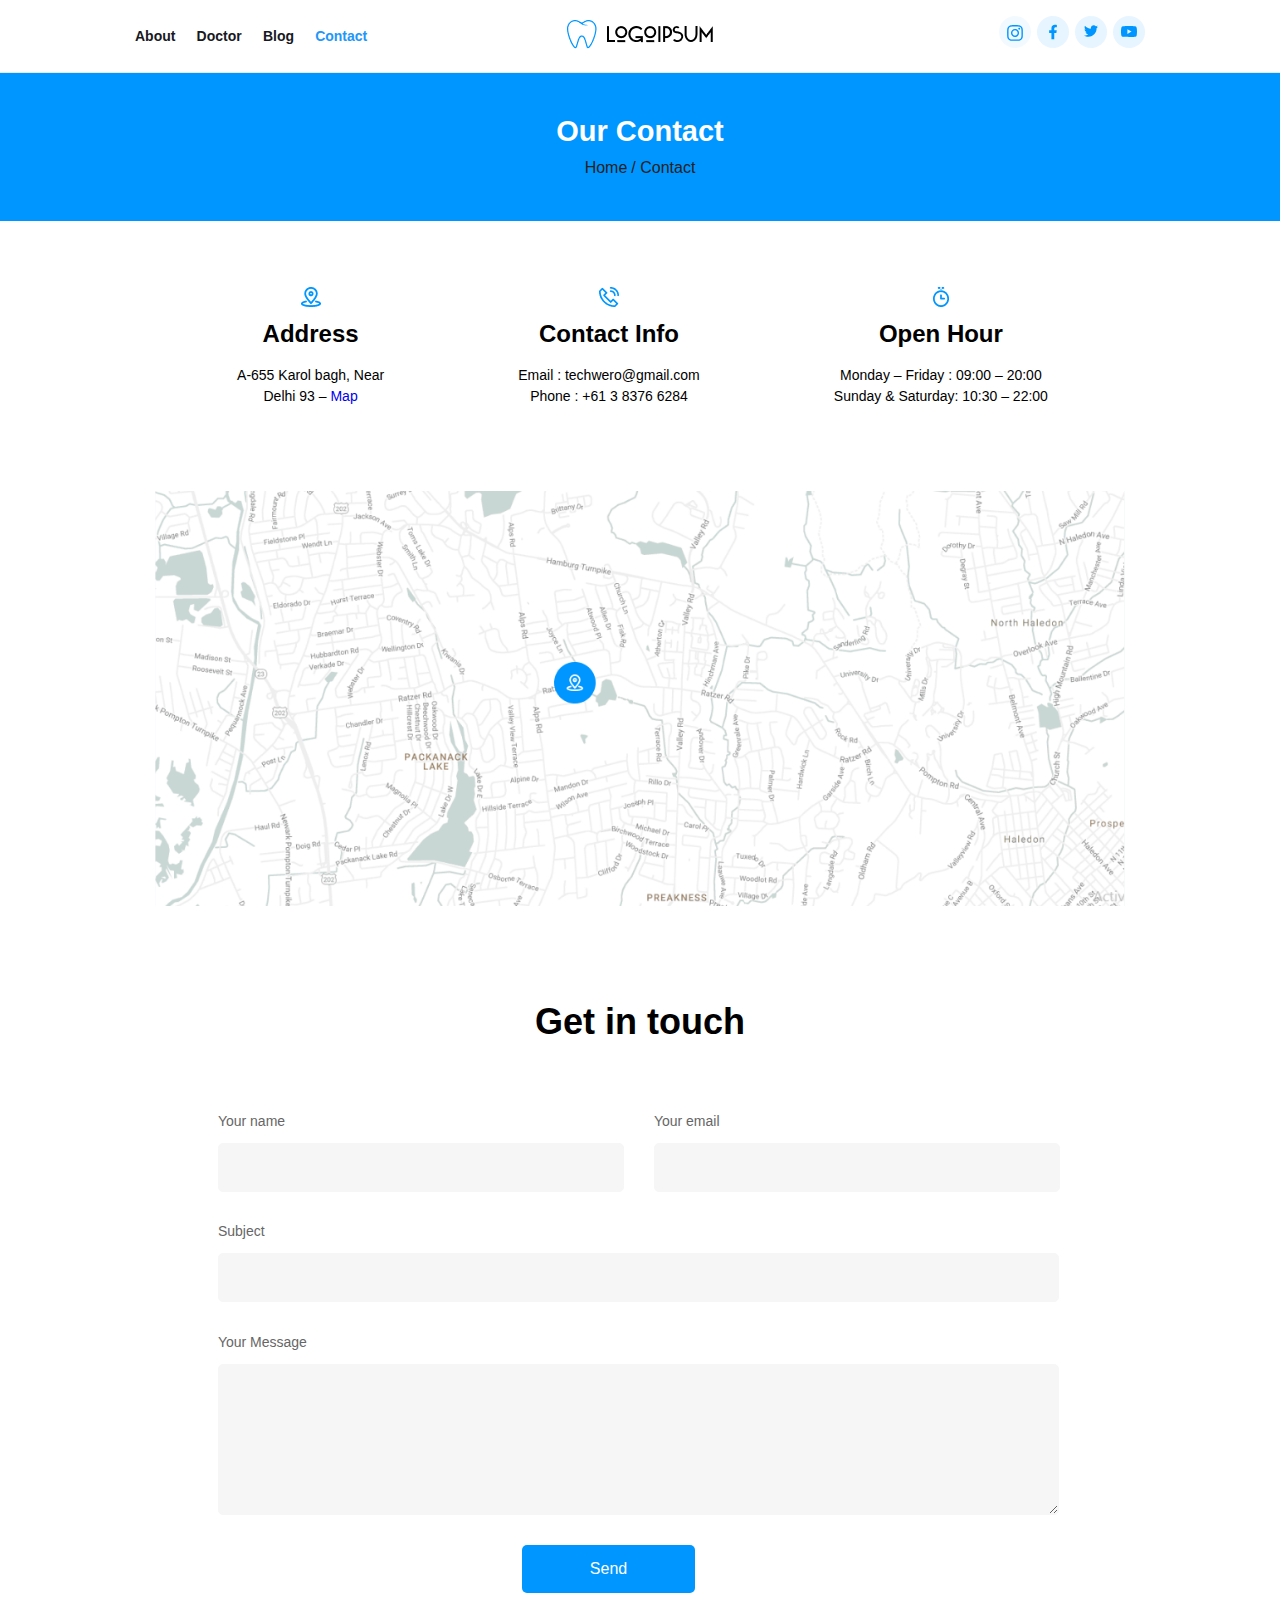
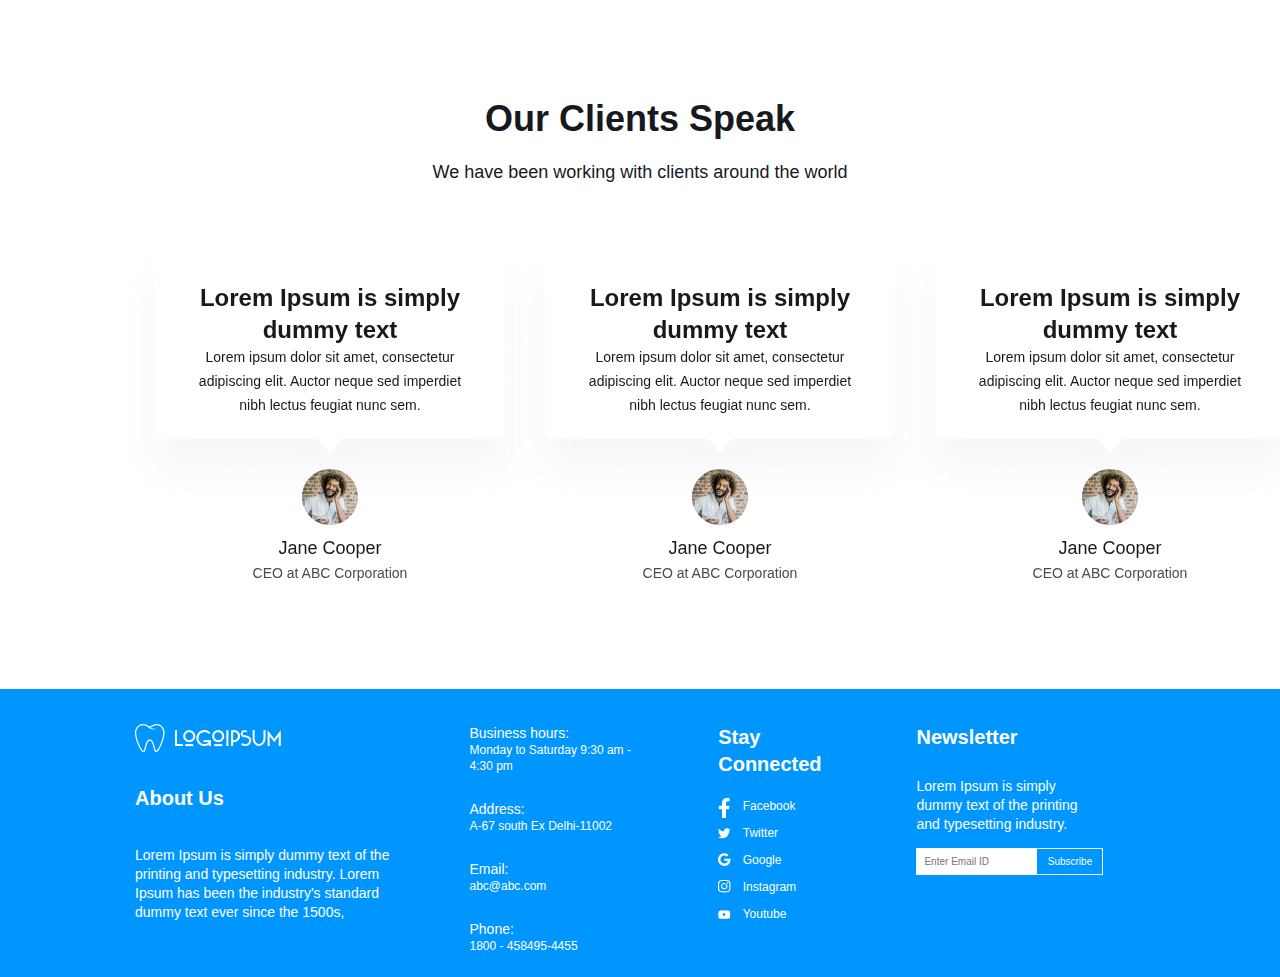
<file: our-contact.html>
<!DOCTYPE html>
<html lang="en">

<head>
    <meta charset="UTF-8">
    <meta http-equiv="X-UA-Compatible" content="IE=edge">
    <meta name="viewport" content="width=device-width, initial-scale=1.0">
    <title>Our Contact</title>
    <link rel="stylesheet" href="./css/main.css">
    <link rel="stylesheet" href="./css/media.css">
    <link rel="chess icon" href="/media/index/favicon.png" type="image/png">
    <link rel="stylesheet" href="https://unpkg.com/swiper/swiper-bundle.min.css" />
    <link rel="stylesheet" href="./css/swiper.css">
</head>

<body>

    <!-- ***************HEADER*************** -->
    <div class="wr-preview">
        <header>
            <div class="wrapper">
                <nav>
                    <ul>
                        <li><a href="./about-us.html" title="About us">About</a></li>
                        <li><a href="./our-doctors.html" title="Doctor">Doctor</a></li>
                        <li><a href="./our-blog.html" title="Blog">Blog</a></li>
                        <li><a class="page" href="./our-contact.html" title="Contact">Contact</a></li>
                    </ul>
                </nav>

                <a href="./index.html" class="logo" title="go to main page"><img src="./media/index/logo.png" alt="logo"></a>

                <ul class="header-icons">
                    <li>
                        <div class="icon">
                            <a href="#" title="Go!">
                                <svg class="instagram" viewBox="0 0 448 512"><path fill="rgba(0, 150, 255, 1)" d="M224.1 141c-63.6 0-114.9 51.3-114.9 114.9s51.3 114.9 114.9 114.9S339 319.5 339 255.9 287.7 141 224.1 141zm0 189.6c-41.1 0-74.7-33.5-74.7-74.7s33.5-74.7 74.7-74.7 74.7 33.5 74.7 74.7-33.6 74.7-74.7 74.7zm146.4-194.3c0 14.9-12 26.8-26.8 26.8-14.9 0-26.8-12-26.8-26.8s12-26.8 26.8-26.8 26.8 12 26.8 26.8zm76.1 27.2c-1.7-35.9-9.9-67.7-36.2-93.9-26.2-26.2-58-34.4-93.9-36.2-37-2.1-147.9-2.1-184.9 0-35.8 1.7-67.6 9.9-93.9 36.1s-34.4 58-36.2 93.9c-2.1 37-2.1 147.9 0 184.9 1.7 35.9 9.9 67.7 36.2 93.9s58 34.4 93.9 36.2c37 2.1 147.9 2.1 184.9 0 35.9-1.7 67.7-9.9 93.9-36.2 26.2-26.2 34.4-58 36.2-93.9 2.1-37 2.1-147.8 0-184.8zM398.8 388c-7.8 19.6-22.9 34.7-42.6 42.6-29.5 11.7-99.5 9-132.1 9s-102.7 2.6-132.1-9c-19.6-7.8-34.7-22.9-42.6-42.6-11.7-29.5-9-99.5-9-132.1s-2.6-102.7 9-132.1c7.8-19.6 22.9-34.7 42.6-42.6 29.5-11.7 99.5-9 132.1-9s102.7-2.6 132.1 9c19.6 7.8 34.7 22.9 42.6 42.6 11.7 29.5 9 99.5 9 132.1s2.7 102.7-9 132.1z"></path></svg>
                            </a>
                        </div>
                    </li>
                    <li class="icon">
                        <div class="icon">
                            <a href="#" title="Go!">
                                <svg class="facebook" viewBox="0 0 320 512"><path fill="rgba(0, 150, 255, 1)" d="M279.14 288l14.22-92.66h-88.91v-60.13c0-25.35 12.42-50.06 52.24-50.06h40.42V6.26S260.43 0 225.36 0c-73.22 0-121.08 44.38-121.08 124.72v70.62H22.89V288h81.39v224h100.17V288z"></path></svg>
                            </a>
                        </div>
                    </li>
                    <li class="icon">
                        <div class="icon">
                            <a href="#" title="Go!">
                                <svg class="twitter" viewBox="0 0 512 512"><path fill="rgba(0, 150, 255, 1)" d="M459.37 151.716c.325 4.548.325 9.097.325 13.645 0 138.72-105.583 298.558-298.558 298.558-59.452 0-114.68-17.219-161.137-47.106 8.447.974 16.568 1.299 25.34 1.299 49.055 0 94.213-16.568 130.274-44.832-46.132-.975-84.792-31.188-98.112-72.772 6.498.974 12.995 1.624 19.818 1.624 9.421 0 18.843-1.3 27.614-3.573-48.081-9.747-84.143-51.98-84.143-102.985v-1.299c13.969 7.797 30.214 12.67 47.431 13.319-28.264-18.843-46.781-51.005-46.781-87.391 0-19.492 5.197-37.36 14.294-52.954 51.655 63.675 129.3 105.258 216.365 109.807-1.624-7.797-2.599-15.918-2.599-24.04 0-57.828 46.782-104.934 104.934-104.934 30.213 0 57.502 12.67 76.67 33.137 23.715-4.548 46.456-13.32 66.599-25.34-7.798 24.366-24.366 44.833-46.132 57.827 21.117-2.273 41.584-8.122 60.426-16.243-14.292 20.791-32.161 39.308-52.628 54.253z"></path></svg>
                            </a>
                        </div>
                    </li>
                    <li class="icon">
                        <div class="icon">
                            <a href="#" title="Go!">
                                <svg class="youtube" viewBox="0 0 576 512"><path fill="rgba(0, 150, 255, 1)" d="M549.655 124.083c-6.281-23.65-24.787-42.276-48.284-48.597C458.781 64 288 64 288 64S117.22 64 74.629 75.486c-23.497 6.322-42.003 24.947-48.284 48.597-11.412 42.867-11.412 132.305-11.412 132.305s0 89.438 11.412 132.305c6.281 23.65 24.787 41.5 48.284 47.821C117.22 448 288 448 288 448s170.78 0 213.371-11.486c23.497-6.321 42.003-24.171 48.284-47.821 11.412-42.867 11.412-132.305 11.412-132.305s0-89.438-11.412-132.305zm-317.51 213.508V175.185l142.739 81.205-142.739 81.201z"></path></svg>
                            </a>
                        </div>
                    </li>
                </ul>

                <div class="burger-menu">
                    <a href="" class="burger-menu_button">
                        <spun class="burger-menu_lines"></spun>
                    </a>
                    <div class="burger-menu_nav">
                        <a href="./index.html" title="Home">Home</a>
                        <a href="./about-us.html" title="About us">About</a>
                        <a href="./our-doctors.html" title="Doctor">Doctor</a>
                        <a href="./our-blog.html" title="Blog">Blog</a></li>
                    </div>
                </div>
            </div>
        </header>

        <!-- ***************ABOUT*************** -->

        <section class="about">

            <div class="page-title">
                <div class="wrapper">
                    <p id="#MyIdent4">Our Contact</p>
                    <a class="home" href="./index.html" title="go to main page">Home</a>
                    <span>/ Contact</span>
                </div>
            </div>

            <div class="contact-info">
                <div class="wrapper">
                    <div class="contacts">
                        <img src="./media/our-contact/position.png" alt="position">
                        <h3>Address</h3>
                        <p>A-655 Karol bagh, Near<br> Delhi 93 – <a href="#">Map</a></p>
                    </div>

                    <div class="contacts">
                        <img src="./media/our-contact/phone.png" alt="phone">
                        <h3>Contact Info</h3>
                        <p>Email : techwero@gmail.com<br>Phone : +61 3 8376 6284</p>
                    </div>

                    <div class="contacts">
                        <img src="./media/our-contact/stopwatch.png" alt="watch">
                        <h3>Open Hour</h3>
                        <p>Monday – Friday : 09:00 – 20:00<br>Sunday & Saturday: 10:30 – 22:00</p>
                    </div>
                </div>
            </div>
        </section>

        <!-- ***************************MAP*************************** -->

        <section class="map">
            <div class="wrapper">
                <a href="#" title="open the map" target="_blank">
                    <picture>
                        <source src="media/our-contact/Bitmap.webp">
                        <img src="./media/our-contact/Bitmap.png">
                    </picture>
                </a>
            </div>
        </section>

        <!-- ************************GET IN TOUCH********************* -->

        <section class="feedback">
            <div class="wrapper">
                <h2>Get in touch</h2>
                <form action="handler.php">
                    <div class="name">
                        <div>
                            <p>Your name</p>
                            <input type="text" name="name">
                        </div>
                        <div>
                            <p>Your email</p>
                            <input type="email" name="email">
                        </div>
                    </div>

                    <div class="subject">
                        <p>Subject</p>
                        <input type="text" name="name">
                        <p>Your Message</p>
                        <textarea name="message"></textarea>
                        <input type="submit" value="Send" title="Press to send your message">
                    </div>
                </form>
            </div>
        </section>


        <!-- ***************OUR CLIENTS SPEAK*************** -->

        <section class="wr-clients-reviews">
            <div class="wrapper">
                <div class="wr-clients-reviews-heading">
                    <h2>Our Clients Speak</h2>
                    <p>We have been working with clients around the world</p>
                </div>

                <div class="swiper-container">
                    <div class="swiper-wrapper">
                        <div class="swiper-slide">
                            <img src="./media/index/Card.png" alt="card">
                            <div class="review-content">
                                <h3>Lorem Ipsum is simply dummy text</h3>
                                <p>Lorem ipsum dolor sit amet, consectetur adipiscing elit. Auctor neque sed imperdiet nibh lectus feugiat nunc sem.</p>
                            </div>
                            <div class="reviewer">
                                <img src="./media/index/client1x.png" alt="client">
                                <p>Jane Cooper</p>
                                <p>CEO at ABC Corporation</p>
                            </div>
                        </div>

                        <div class="swiper-slide">
                            <img src="./media/index/Card.png" alt="card">
                            <div class="review-content">
                                <h3>Lorem Ipsum is simply dummy text</h3>
                                <p>Lorem ipsum dolor sit amet, consectetur adipiscing elit. Auctor neque sed imperdiet nibh lectus feugiat nunc sem.</p>
                            </div>
                            <div class="reviewer">
                                <img src="./media/index/client1x.png" alt="client">
                                <p>Jane Cooper</p>
                                <p>CEO at ABC Corporation</p>
                            </div>
                        </div>

                        <div class="swiper-slide">
                            <img src="./media/index/Card.png" alt="card">
                            <div class="review-content">
                                <h3>Lorem Ipsum is simply dummy text</h3>
                                <p>Lorem ipsum dolor sit amet, consectetur adipiscing elit. Auctor neque sed imperdiet nibh lectus feugiat nunc sem.</p>
                            </div>
                            <div class="reviewer">
                                <img src="./media/index/client1x.png" alt="client">
                                <p>Jane Cooper</p>
                                <p>CEO at ABC Corporation</p>
                            </div>
                        </div>
                    </div>

                    <div class="swiper-pagination"></div>
                </div>

            </div>
        </section>

        <!-- ***************FOOTER*************** -->

        <footer>
            <div class="wrapper">
                <div class="about">
                    <a href="./index.html" title="up"><img class="footerlogo" src="./media/index/footerlogo.png" alt="logo"></a>
                    <a href="about-us.html#MyIdent3" title="go to page">
                        <h3>About Us</h3>
                    </a>
                    <p>Lorem Ipsum is simply dummy text of the printing and typesetting industry. Lorem Ipsum has been the industry's standard dummy text ever since the 1500s, </p>
                </div>

                <div class="contacts">
                    <p><span>Business hours:</span><br>Monday to Saturday 9:30 am - 4:30 pm</p>
                    <p><span>Address:</span><br>A-67 south Ex Delhi-11002</p>
                    <p><span>Email:</span><br>abc@abc.com</p>
                    <p><span>Phone:</span><br>1800 - 458495-4455</p>
                </div>

                <div class="connection">
                    <a href="our-contact.html#MyIdent4" title="go to page">
                        <h3>Stay Connected</h3>
                    </a>
                    <div class="networks">
                        <div class="networks-icon">
                            <a href="#" title="Go!">
                                <svg class="facebook" viewBox="0 0 320 512"><path fill="rgba(255, 255, 255, 1)" d="M279.14 288l14.22-92.66h-88.91v-60.13c0-25.35 12.42-50.06 52.24-50.06h40.42V6.26S260.43 0 225.36 0c-73.22 0-121.08 44.38-121.08 124.72v70.62H22.89V288h81.39v224h100.17V288z"></path></svg>
                            </a>
                        </div>
                        <a class="networks-name" href="#" title="Go!">Facebook</a>
                    </div>

                    <div class="networks">
                        <div class="networks-icon">
                            <a href="#" title="Go!">
                                <svg class="twitter" viewBox="0 0 512 512"><path fill="rgba(255, 255, 255, 1)" d="M459.37 151.716c.325 4.548.325 9.097.325 13.645 0 138.72-105.583 298.558-298.558 298.558-59.452 0-114.68-17.219-161.137-47.106 8.447.974 16.568 1.299 25.34 1.299 49.055 0 94.213-16.568 130.274-44.832-46.132-.975-84.792-31.188-98.112-72.772 6.498.974 12.995 1.624 19.818 1.624 9.421 0 18.843-1.3 27.614-3.573-48.081-9.747-84.143-51.98-84.143-102.985v-1.299c13.969 7.797 30.214 12.67 47.431 13.319-28.264-18.843-46.781-51.005-46.781-87.391 0-19.492 5.197-37.36 14.294-52.954 51.655 63.675 129.3 105.258 216.365 109.807-1.624-7.797-2.599-15.918-2.599-24.04 0-57.828 46.782-104.934 104.934-104.934 30.213 0 57.502 12.67 76.67 33.137 23.715-4.548 46.456-13.32 66.599-25.34-7.798 24.366-24.366 44.833-46.132 57.827 21.117-2.273 41.584-8.122 60.426-16.243-14.292 20.791-32.161 39.308-52.628 54.253z"></path></svg>
                            </a>
                        </div>
                        <a class="networks-name" href="#" title="Go!">Twitter</a>
                    </div>

                    <div class="networks">
                        <div class="networks-icon">
                            <a href="#" title="Go!">
                                <svg class="google" viewBox="0 0 488 512"><path fill="rgba(255, 255, 255, 1)" d="M488 261.8C488 403.3 391.1 504 248 504 110.8 504 0 393.2 0 256S110.8 8 248 8c66.8 0 123 24.5 166.3 64.9l-67.5 64.9C258.5 52.6 94.3 116.6 94.3 256c0 86.5 69.1 156.6 153.7 156.6 98.2 0 135-70.4 140.8-106.9H248v-85.3h236.1c2.3 12.7 3.9 24.9 3.9 41.4z"></path></svg>
                            </a>
                        </div>
                        <a class="networks-name" href="#" title="Go!">Google</a>
                    </div>

                    <div class="networks">
                        <div class="networks-icon">
                            <a href="#" title="Go!">
                                <svg class="instagram" viewBox="0 0 448 512"><path fill="rgba(255, 255, 255, 1)" d="M224.1 141c-63.6 0-114.9 51.3-114.9 114.9s51.3 114.9 114.9 114.9S339 319.5 339 255.9 287.7 141 224.1 141zm0 189.6c-41.1 0-74.7-33.5-74.7-74.7s33.5-74.7 74.7-74.7 74.7 33.5 74.7 74.7-33.6 74.7-74.7 74.7zm146.4-194.3c0 14.9-12 26.8-26.8 26.8-14.9 0-26.8-12-26.8-26.8s12-26.8 26.8-26.8 26.8 12 26.8 26.8zm76.1 27.2c-1.7-35.9-9.9-67.7-36.2-93.9-26.2-26.2-58-34.4-93.9-36.2-37-2.1-147.9-2.1-184.9 0-35.8 1.7-67.6 9.9-93.9 36.1s-34.4 58-36.2 93.9c-2.1 37-2.1 147.9 0 184.9 1.7 35.9 9.9 67.7 36.2 93.9s58 34.4 93.9 36.2c37 2.1 147.9 2.1 184.9 0 35.9-1.7 67.7-9.9 93.9-36.2 26.2-26.2 34.4-58 36.2-93.9 2.1-37 2.1-147.8 0-184.8zM398.8 388c-7.8 19.6-22.9 34.7-42.6 42.6-29.5 11.7-99.5 9-132.1 9s-102.7 2.6-132.1-9c-19.6-7.8-34.7-22.9-42.6-42.6-11.7-29.5-9-99.5-9-132.1s-2.6-102.7 9-132.1c7.8-19.6 22.9-34.7 42.6-42.6 29.5-11.7 99.5-9 132.1-9s102.7-2.6 132.1 9c19.6 7.8 34.7 22.9 42.6 42.6 11.7 29.5 9 99.5 9 132.1s2.7 102.7-9 132.1z"></path></svg>
                            </a>
                        </div>
                        <a class="networks-name" href="#" title="Go!">Instagram</a>
                    </div>
                    <div class="networks">
                        <div class="networks-icon">
                            <a href="#" title="Go!">
                                <svg class="youtube" viewBox="0 0 576 512"><path fill="rgba(255, 255, 255, 1)" d="M549.655 124.083c-6.281-23.65-24.787-42.276-48.284-48.597C458.781 64 288 64 288 64S117.22 64 74.629 75.486c-23.497 6.322-42.003 24.947-48.284 48.597-11.412 42.867-11.412 132.305-11.412 132.305s0 89.438 11.412 132.305c6.281 23.65 24.787 41.5 48.284 47.821C117.22 448 288 448 288 448s170.78 0 213.371-11.486c23.497-6.321 42.003-24.171 48.284-47.821 11.412-42.867 11.412-132.305 11.412-132.305s0-89.438-11.412-132.305zm-317.51 213.508V175.185l142.739 81.205-142.739 81.201z"></path></svg>
                            </a>
                        </div>
                        <a class="networks-name" href="#" title="Go!">Youtube</a>
                    </div>
                </div>

                <div class="newsletter">
                    <h3>Newsletter</h3>
                    <p>Lorem Ipsum is simply dummy text of the printing and typesetting industry.</p>
                    <form name="email" method="post" action="handler.php">
                        <input type="email" placeholder="Enter Email ID" name="email">
                        <input type="submit" value="Subscribe" title="Press to receive newsletter!">
                    </form>
                </div>
                <p></p>
        </footer>

        <script src="https://ajax.googleapis.com/ajax/libs/jquery/2.2.0/jquery.min.js"></script>
        <script src="https://unpkg.com/swiper/swiper-bundle.min.js"></script>
        <script src="./js/main.js"></script>

</body>

</html>
</file>
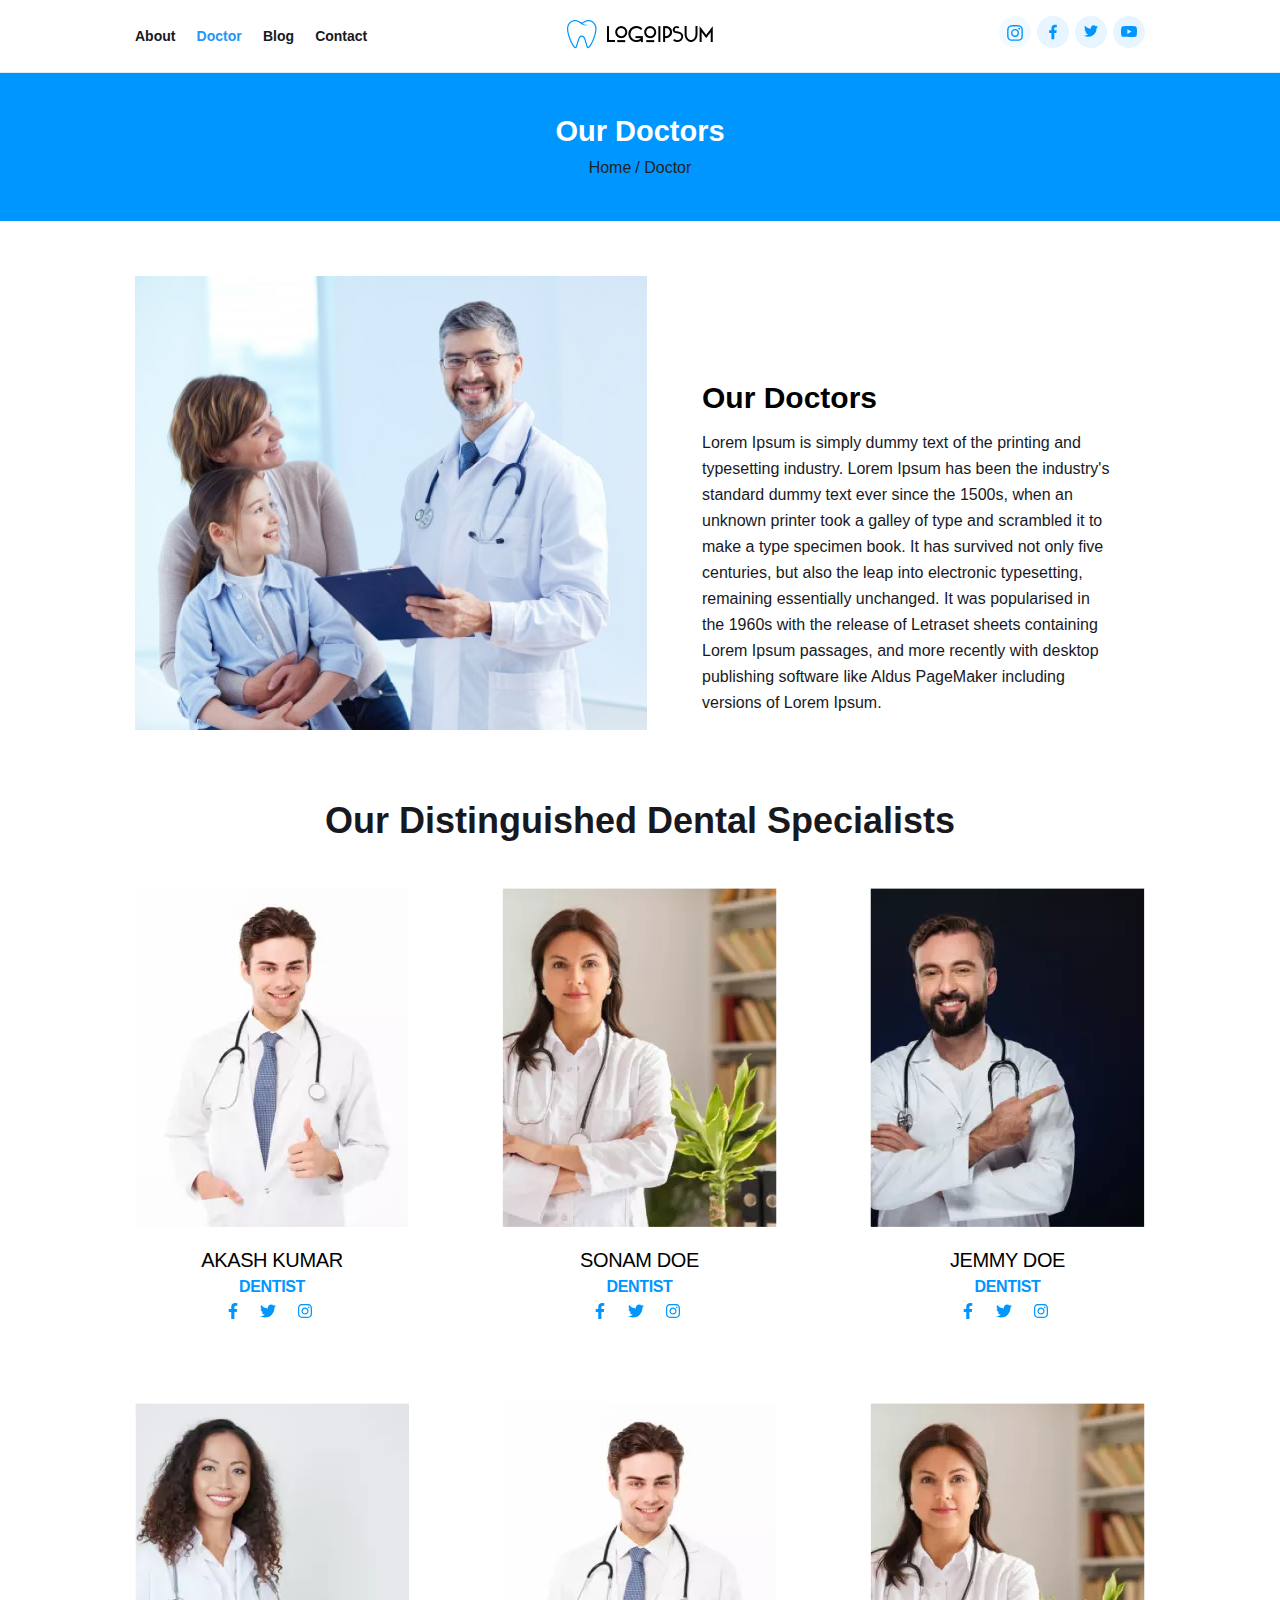
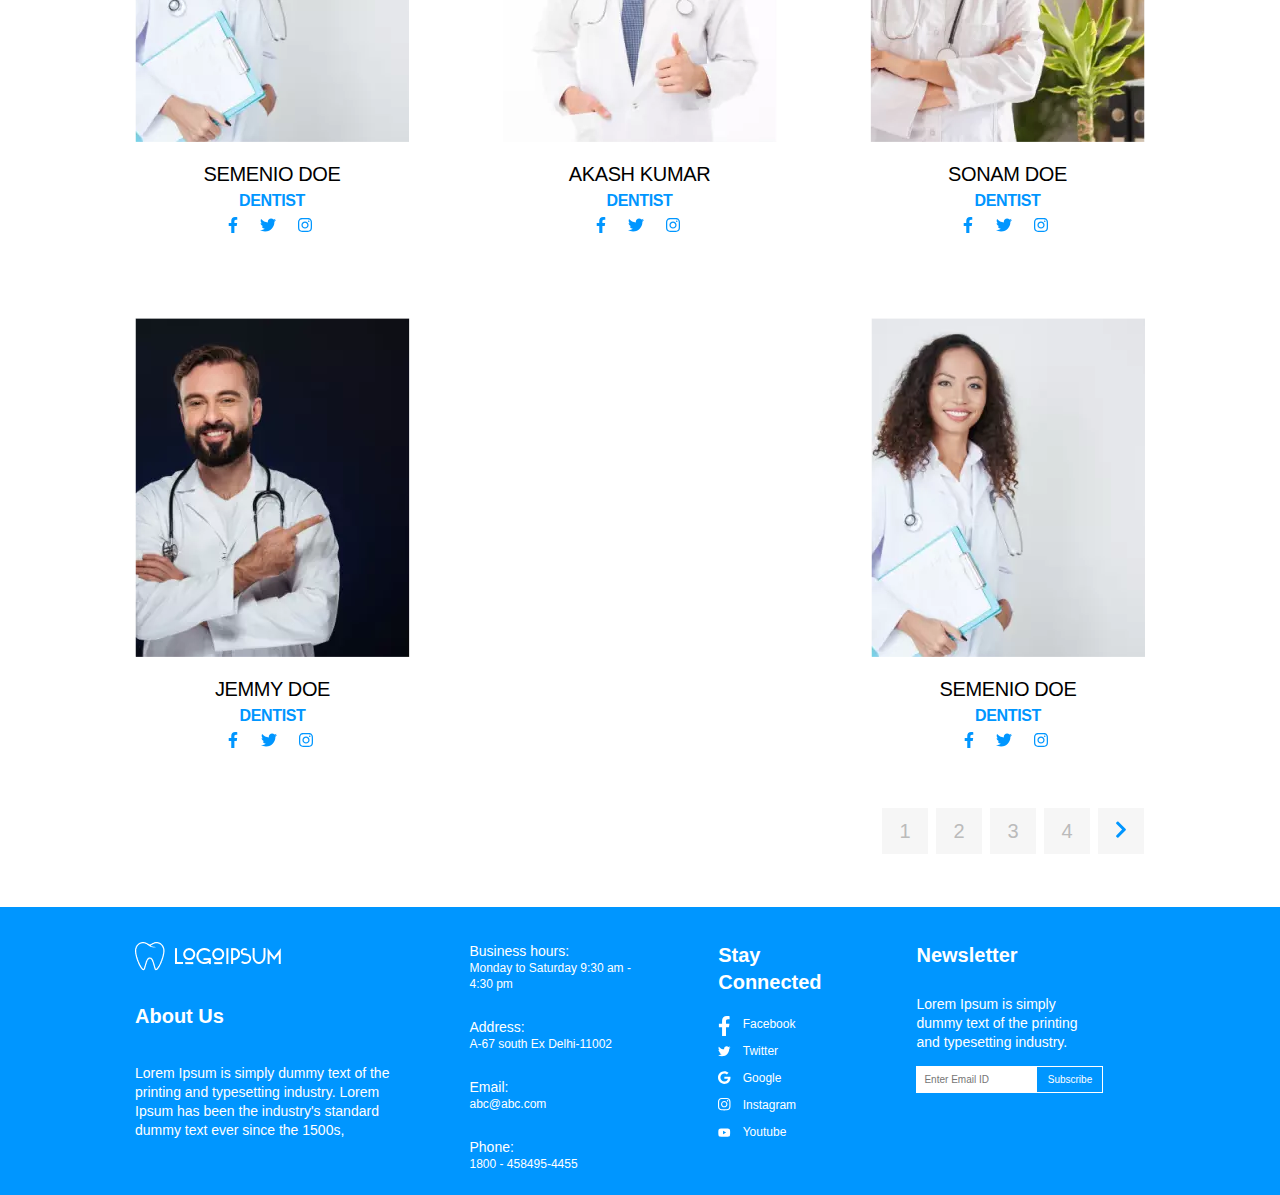
<file: our-doctors.html>
<!DOCTYPE html>
<html lang="en">

<head>
    <meta charset="UTF-8">
    <meta http-equiv="X-UA-Compatible" content="IE=edge">
    <meta name="viewport" content="width=device-width, initial-scale=1.0">
    <title>Our doctors</title>
    <link rel="stylesheet" href="./css/main.css">
    <link rel="stylesheet" href="./css/media.css">
    <link rel="chess icon" href="/media/index/favicon.png" type="image/png">
</head>

<body>

    <!-- ***************HEADER*************** -->
    <div class="wr-preview">
        <header>
            <div class="wrapper">
                <nav>
                    <ul>
                        <li><a href="./about-us.html" title="About us">About</a></li>
                        <li><a class="page" href="./our-doctors.html" title="Doctor">Doctor</a></li>
                        <li><a href="./our-blog.html" title="Blog">Blog</a></li>
                        <li><a href="./our-contact.html" title="Contact">Contact</a></li>
                    </ul>
                </nav>

                <a href="./index.html" class="logo" title="go to main page"><img src="./media/index/logo.png" alt="logo"></a>

                <ul class="header-icons">
                    <li>
                        <div class="icon">
                            <a href="#" title="Go!">
                                <svg class="instagram" viewBox="0 0 448 512"><path fill="rgba(0, 150, 255, 1)" d="M224.1 141c-63.6 0-114.9 51.3-114.9 114.9s51.3 114.9 114.9 114.9S339 319.5 339 255.9 287.7 141 224.1 141zm0 189.6c-41.1 0-74.7-33.5-74.7-74.7s33.5-74.7 74.7-74.7 74.7 33.5 74.7 74.7-33.6 74.7-74.7 74.7zm146.4-194.3c0 14.9-12 26.8-26.8 26.8-14.9 0-26.8-12-26.8-26.8s12-26.8 26.8-26.8 26.8 12 26.8 26.8zm76.1 27.2c-1.7-35.9-9.9-67.7-36.2-93.9-26.2-26.2-58-34.4-93.9-36.2-37-2.1-147.9-2.1-184.9 0-35.8 1.7-67.6 9.9-93.9 36.1s-34.4 58-36.2 93.9c-2.1 37-2.1 147.9 0 184.9 1.7 35.9 9.9 67.7 36.2 93.9s58 34.4 93.9 36.2c37 2.1 147.9 2.1 184.9 0 35.9-1.7 67.7-9.9 93.9-36.2 26.2-26.2 34.4-58 36.2-93.9 2.1-37 2.1-147.8 0-184.8zM398.8 388c-7.8 19.6-22.9 34.7-42.6 42.6-29.5 11.7-99.5 9-132.1 9s-102.7 2.6-132.1-9c-19.6-7.8-34.7-22.9-42.6-42.6-11.7-29.5-9-99.5-9-132.1s-2.6-102.7 9-132.1c7.8-19.6 22.9-34.7 42.6-42.6 29.5-11.7 99.5-9 132.1-9s102.7-2.6 132.1 9c19.6 7.8 34.7 22.9 42.6 42.6 11.7 29.5 9 99.5 9 132.1s2.7 102.7-9 132.1z"></path></svg>
                            </a>
                        </div>
                    </li>
                    <li class="icon">
                        <div class="icon">
                            <a href="#" title="Go!">
                                <svg class="facebook" viewBox="0 0 320 512"><path fill="rgba(0, 150, 255, 1)" d="M279.14 288l14.22-92.66h-88.91v-60.13c0-25.35 12.42-50.06 52.24-50.06h40.42V6.26S260.43 0 225.36 0c-73.22 0-121.08 44.38-121.08 124.72v70.62H22.89V288h81.39v224h100.17V288z"></path></svg>
                            </a>
                        </div>
                    </li>
                    <li class="icon">
                        <div class="icon">
                            <a href="#" title="Go!">
                                <svg class="twitter" viewBox="0 0 512 512"><path fill="rgba(0, 150, 255, 1)" d="M459.37 151.716c.325 4.548.325 9.097.325 13.645 0 138.72-105.583 298.558-298.558 298.558-59.452 0-114.68-17.219-161.137-47.106 8.447.974 16.568 1.299 25.34 1.299 49.055 0 94.213-16.568 130.274-44.832-46.132-.975-84.792-31.188-98.112-72.772 6.498.974 12.995 1.624 19.818 1.624 9.421 0 18.843-1.3 27.614-3.573-48.081-9.747-84.143-51.98-84.143-102.985v-1.299c13.969 7.797 30.214 12.67 47.431 13.319-28.264-18.843-46.781-51.005-46.781-87.391 0-19.492 5.197-37.36 14.294-52.954 51.655 63.675 129.3 105.258 216.365 109.807-1.624-7.797-2.599-15.918-2.599-24.04 0-57.828 46.782-104.934 104.934-104.934 30.213 0 57.502 12.67 76.67 33.137 23.715-4.548 46.456-13.32 66.599-25.34-7.798 24.366-24.366 44.833-46.132 57.827 21.117-2.273 41.584-8.122 60.426-16.243-14.292 20.791-32.161 39.308-52.628 54.253z"></path></svg>
                            </a>
                        </div>
                    </li>
                    <li class="icon">
                        <div class="icon">
                            <a href="#" title="Go!">
                                <svg class="youtube" viewBox="0 0 576 512"><path fill="rgba(0, 150, 255, 1)" d="M549.655 124.083c-6.281-23.65-24.787-42.276-48.284-48.597C458.781 64 288 64 288 64S117.22 64 74.629 75.486c-23.497 6.322-42.003 24.947-48.284 48.597-11.412 42.867-11.412 132.305-11.412 132.305s0 89.438 11.412 132.305c6.281 23.65 24.787 41.5 48.284 47.821C117.22 448 288 448 288 448s170.78 0 213.371-11.486c23.497-6.321 42.003-24.171 48.284-47.821 11.412-42.867 11.412-132.305 11.412-132.305s0-89.438-11.412-132.305zm-317.51 213.508V175.185l142.739 81.205-142.739 81.201z"></path></svg>
                            </a>
                        </div>
                    </li>
                </ul>

                <div class="burger-menu">
                    <a href="" class="burger-menu_button">
                        <spun class="burger-menu_lines"></spun>
                    </a>
                    <div class="burger-menu_nav">
                        <a href="./index.html" title="Home">Home</a>
                        <a href="./about-us.html" title="About us">About</a>
                        <a href="./our-blog.html" title="Blog">Blog</a></li>
                        <a href="./our-contact.html" title="Contact">Contact</a>
                    </div>
                </div>
            </div>
        </header>

        <!-- ***************ABOUT*************** -->

        <section class="about">

            <div class="page-title">
                <div class="wrapper">
                    <p id="MyIdent1">Our Doctors</p>
                    <a class="home" href="./index.html" title="go to main page">Home</a>
                    <span>/ Doctor</span>
                </div>
            </div>

            <div class="wrapper">
                <div class="our-doctors">
                    <div class="our-doctors-photo">
                        <picture>
                            <source src="./media/our-doctors/preview1x.webp"> <img src="./media/our-doctors/preview1x.jpg"></picture>
                    </div>
                    <div class="our-doctors-content">
                        <h2>Our Doctors</h2>
                        <p>Lorem Ipsum is simply dummy text of the printing and typesetting industry. Lorem Ipsum has been the industry's standard dummy text ever since the 1500s, when an unknown printer took a galley of type and scrambled it to make a type
                            specimen book. It has survived not only five centuries, but also the leap into electronic typesetting, remaining essentially unchanged. It was popularised in the 1960s with the release of Letraset sheets containing Lorem Ipsum
                            passages, and more recently with desktop publishing software like Aldus PageMaker including versions of Lorem Ipsum.</p>
                    </div>
                </div>
            </div>
        </section>

        <!-- ***************SPECIALISTS*************** -->

        <section class="wr-specialists">
            <div class="wrapper">
                <div class="wr-specialists-heading">
                    <a href="our-doctors.html#MyIdent1" title="go to page">
                        <h2>Our Distinguished Dental Specialists</h2>
                    </a>
                </div>

                <div class="wr-specialists-info">

                    <div class="wr-specialists-specialist">
                        <a href="#" title="Read more about the doctor">
                            <picture>
                                <source srcset="./media/index/doctor11x.webp"><img src="./media/index/doctor11x.jpg"></picture>
                        </a>
                        <div class="specialist-name">
                            <p>Akash Kumar</p>
                            <p>DEntist</p>
                        </div>
                        <div class="specialists-contacts">
                            <div class="contact-icon">
                                <a href="#" title="Go!">
                                    <svg class="facebook" viewBox="0 0 320 512"><path fill="rgba(0, 150, 255, 1)" d="M279.14 288l14.22-92.66h-88.91v-60.13c0-25.35 12.42-50.06 52.24-50.06h40.42V6.26S260.43 0 225.36 0c-73.22 0-121.08 44.38-121.08 124.72v70.62H22.89V288h81.39v224h100.17V288z"></path></svg>
                                </a>
                            </div>
                            <div class="contact-icon">
                                <a href="#" title="Go!">
                                    <svg class="twitter" viewBox="0 0 512 512"><path fill="rgba(0, 150, 255, 1)" d="M459.37 151.716c.325 4.548.325 9.097.325 13.645 0 138.72-105.583 298.558-298.558 298.558-59.452 0-114.68-17.219-161.137-47.106 8.447.974 16.568 1.299 25.34 1.299 49.055 0 94.213-16.568 130.274-44.832-46.132-.975-84.792-31.188-98.112-72.772 6.498.974 12.995 1.624 19.818 1.624 9.421 0 18.843-1.3 27.614-3.573-48.081-9.747-84.143-51.98-84.143-102.985v-1.299c13.969 7.797 30.214 12.67 47.431 13.319-28.264-18.843-46.781-51.005-46.781-87.391 0-19.492 5.197-37.36 14.294-52.954 51.655 63.675 129.3 105.258 216.365 109.807-1.624-7.797-2.599-15.918-2.599-24.04 0-57.828 46.782-104.934 104.934-104.934 30.213 0 57.502 12.67 76.67 33.137 23.715-4.548 46.456-13.32 66.599-25.34-7.798 24.366-24.366 44.833-46.132 57.827 21.117-2.273 41.584-8.122 60.426-16.243-14.292 20.791-32.161 39.308-52.628 54.253z"></path></svg>
                                </a>
                            </div>
                            <div class="contact-icon">
                                <a href="#" title="Go!">
                                    <svg class="instagram" viewBox="0 0 448 512"><path fill="rgba(0, 150, 255, 1)" d="M224.1 141c-63.6 0-114.9 51.3-114.9 114.9s51.3 114.9 114.9 114.9S339 319.5 339 255.9 287.7 141 224.1 141zm0 189.6c-41.1 0-74.7-33.5-74.7-74.7s33.5-74.7 74.7-74.7 74.7 33.5 74.7 74.7-33.6 74.7-74.7 74.7zm146.4-194.3c0 14.9-12 26.8-26.8 26.8-14.9 0-26.8-12-26.8-26.8s12-26.8 26.8-26.8 26.8 12 26.8 26.8zm76.1 27.2c-1.7-35.9-9.9-67.7-36.2-93.9-26.2-26.2-58-34.4-93.9-36.2-37-2.1-147.9-2.1-184.9 0-35.8 1.7-67.6 9.9-93.9 36.1s-34.4 58-36.2 93.9c-2.1 37-2.1 147.9 0 184.9 1.7 35.9 9.9 67.7 36.2 93.9s58 34.4 93.9 36.2c37 2.1 147.9 2.1 184.9 0 35.9-1.7 67.7-9.9 93.9-36.2 26.2-26.2 34.4-58 36.2-93.9 2.1-37 2.1-147.8 0-184.8zM398.8 388c-7.8 19.6-22.9 34.7-42.6 42.6-29.5 11.7-99.5 9-132.1 9s-102.7 2.6-132.1-9c-19.6-7.8-34.7-22.9-42.6-42.6-11.7-29.5-9-99.5-9-132.1s-2.6-102.7 9-132.1c7.8-19.6 22.9-34.7 42.6-42.6 29.5-11.7 99.5-9 132.1-9s102.7-2.6 132.1 9c19.6 7.8 34.7 22.9 42.6 42.6 11.7 29.5 9 99.5 9 132.1s2.7 102.7-9 132.1z"></path></svg>
                                </a>
                            </div>
                        </div>
                    </div>

                    <div class="wr-specialists-specialist">
                        <a href="#" title="Read more about the doctor">
                            <picture>
                                <source srcset="./media/index/doctor21x.webp"> <img src="./media/index/doctor21x.jpg">
                            </picture>
                        </a>
                        <div class="specialist-name">
                            <p>Sonam Doe</p>
                            <p>DEntist</p>

                        </div>
                        <div class="specialists-contacts">
                            <div class="contact-icon">
                                <a href="#" title="Go!">
                                    <svg class="facebook" viewBox="0 0 320 512"><path fill="rgba(0, 150, 255, 1)" d="M279.14 288l14.22-92.66h-88.91v-60.13c0-25.35 12.42-50.06 52.24-50.06h40.42V6.26S260.43 0 225.36 0c-73.22 0-121.08 44.38-121.08 124.72v70.62H22.89V288h81.39v224h100.17V288z"></path></svg>
                                </a>
                            </div>
                            <div class="contact-icon">
                                <a href="#" title="Go!">
                                    <svg class="twitter" viewBox="0 0 512 512"><path fill="rgba(0, 150, 255, 1)" d="M459.37 151.716c.325 4.548.325 9.097.325 13.645 0 138.72-105.583 298.558-298.558 298.558-59.452 0-114.68-17.219-161.137-47.106 8.447.974 16.568 1.299 25.34 1.299 49.055 0 94.213-16.568 130.274-44.832-46.132-.975-84.792-31.188-98.112-72.772 6.498.974 12.995 1.624 19.818 1.624 9.421 0 18.843-1.3 27.614-3.573-48.081-9.747-84.143-51.98-84.143-102.985v-1.299c13.969 7.797 30.214 12.67 47.431 13.319-28.264-18.843-46.781-51.005-46.781-87.391 0-19.492 5.197-37.36 14.294-52.954 51.655 63.675 129.3 105.258 216.365 109.807-1.624-7.797-2.599-15.918-2.599-24.04 0-57.828 46.782-104.934 104.934-104.934 30.213 0 57.502 12.67 76.67 33.137 23.715-4.548 46.456-13.32 66.599-25.34-7.798 24.366-24.366 44.833-46.132 57.827 21.117-2.273 41.584-8.122 60.426-16.243-14.292 20.791-32.161 39.308-52.628 54.253z"></path></svg>
                                </a>
                            </div>
                            <div class="contact-icon">
                                <a href="#" title="Go!">
                                    <svg class="instagram" viewBox="0 0 448 512"><path fill="rgba(0, 150, 255, 1)" d="M224.1 141c-63.6 0-114.9 51.3-114.9 114.9s51.3 114.9 114.9 114.9S339 319.5 339 255.9 287.7 141 224.1 141zm0 189.6c-41.1 0-74.7-33.5-74.7-74.7s33.5-74.7 74.7-74.7 74.7 33.5 74.7 74.7-33.6 74.7-74.7 74.7zm146.4-194.3c0 14.9-12 26.8-26.8 26.8-14.9 0-26.8-12-26.8-26.8s12-26.8 26.8-26.8 26.8 12 26.8 26.8zm76.1 27.2c-1.7-35.9-9.9-67.7-36.2-93.9-26.2-26.2-58-34.4-93.9-36.2-37-2.1-147.9-2.1-184.9 0-35.8 1.7-67.6 9.9-93.9 36.1s-34.4 58-36.2 93.9c-2.1 37-2.1 147.9 0 184.9 1.7 35.9 9.9 67.7 36.2 93.9s58 34.4 93.9 36.2c37 2.1 147.9 2.1 184.9 0 35.9-1.7 67.7-9.9 93.9-36.2 26.2-26.2 34.4-58 36.2-93.9 2.1-37 2.1-147.8 0-184.8zM398.8 388c-7.8 19.6-22.9 34.7-42.6 42.6-29.5 11.7-99.5 9-132.1 9s-102.7 2.6-132.1-9c-19.6-7.8-34.7-22.9-42.6-42.6-11.7-29.5-9-99.5-9-132.1s-2.6-102.7 9-132.1c7.8-19.6 22.9-34.7 42.6-42.6 29.5-11.7 99.5-9 132.1-9s102.7-2.6 132.1 9c19.6 7.8 34.7 22.9 42.6 42.6 11.7 29.5 9 99.5 9 132.1s2.7 102.7-9 132.1z"></path></svg>
                                </a>
                            </div>
                        </div>
                    </div>

                    <div class="wr-specialists-specialist">
                        <a href="#" title="Read more about the doctor">
                            <picture>
                                <source srcset="./media/index/doctor31x.webp"> <img src="./media/index/doctor31x.jpg"></picture>
                        </a>
                        <div class="specialist-name">
                            <p>Jemmy Doe</p>
                            <p>DEntist</p>

                        </div>
                        <div class="specialists-contacts">
                            <div class="contact-icon">
                                <a href="#" title="Go!">
                                    <svg class="facebook" viewBox="0 0 320 512"><path fill="rgba(0, 150, 255, 1)" d="M279.14 288l14.22-92.66h-88.91v-60.13c0-25.35 12.42-50.06 52.24-50.06h40.42V6.26S260.43 0 225.36 0c-73.22 0-121.08 44.38-121.08 124.72v70.62H22.89V288h81.39v224h100.17V288z"></path></svg>
                                </a>
                            </div>
                            <div class="contact-icon">
                                <a href="#" title="Go!">
                                    <svg class="twitter" viewBox="0 0 512 512"><path fill="rgba(0, 150, 255, 1)" d="M459.37 151.716c.325 4.548.325 9.097.325 13.645 0 138.72-105.583 298.558-298.558 298.558-59.452 0-114.68-17.219-161.137-47.106 8.447.974 16.568 1.299 25.34 1.299 49.055 0 94.213-16.568 130.274-44.832-46.132-.975-84.792-31.188-98.112-72.772 6.498.974 12.995 1.624 19.818 1.624 9.421 0 18.843-1.3 27.614-3.573-48.081-9.747-84.143-51.98-84.143-102.985v-1.299c13.969 7.797 30.214 12.67 47.431 13.319-28.264-18.843-46.781-51.005-46.781-87.391 0-19.492 5.197-37.36 14.294-52.954 51.655 63.675 129.3 105.258 216.365 109.807-1.624-7.797-2.599-15.918-2.599-24.04 0-57.828 46.782-104.934 104.934-104.934 30.213 0 57.502 12.67 76.67 33.137 23.715-4.548 46.456-13.32 66.599-25.34-7.798 24.366-24.366 44.833-46.132 57.827 21.117-2.273 41.584-8.122 60.426-16.243-14.292 20.791-32.161 39.308-52.628 54.253z"></path></svg>
                                </a>
                            </div>
                            <div class="contact-icon">
                                <a href="#" title="Go!">
                                    <svg class="instagram" viewBox="0 0 448 512"><path fill="rgba(0, 150, 255, 1)" d="M224.1 141c-63.6 0-114.9 51.3-114.9 114.9s51.3 114.9 114.9 114.9S339 319.5 339 255.9 287.7 141 224.1 141zm0 189.6c-41.1 0-74.7-33.5-74.7-74.7s33.5-74.7 74.7-74.7 74.7 33.5 74.7 74.7-33.6 74.7-74.7 74.7zm146.4-194.3c0 14.9-12 26.8-26.8 26.8-14.9 0-26.8-12-26.8-26.8s12-26.8 26.8-26.8 26.8 12 26.8 26.8zm76.1 27.2c-1.7-35.9-9.9-67.7-36.2-93.9-26.2-26.2-58-34.4-93.9-36.2-37-2.1-147.9-2.1-184.9 0-35.8 1.7-67.6 9.9-93.9 36.1s-34.4 58-36.2 93.9c-2.1 37-2.1 147.9 0 184.9 1.7 35.9 9.9 67.7 36.2 93.9s58 34.4 93.9 36.2c37 2.1 147.9 2.1 184.9 0 35.9-1.7 67.7-9.9 93.9-36.2 26.2-26.2 34.4-58 36.2-93.9 2.1-37 2.1-147.8 0-184.8zM398.8 388c-7.8 19.6-22.9 34.7-42.6 42.6-29.5 11.7-99.5 9-132.1 9s-102.7 2.6-132.1-9c-19.6-7.8-34.7-22.9-42.6-42.6-11.7-29.5-9-99.5-9-132.1s-2.6-102.7 9-132.1c7.8-19.6 22.9-34.7 42.6-42.6 29.5-11.7 99.5-9 132.1-9s102.7-2.6 132.1 9c19.6 7.8 34.7 22.9 42.6 42.6 11.7 29.5 9 99.5 9 132.1s2.7 102.7-9 132.1z"></path></svg>
                                </a>
                            </div>
                        </div>
                    </div>

                    <div class="wr-specialists-specialist">
                        <a href="#" title="Read more about the doctor">
                            <picture>
                                <source srcset="./media/index/doctor41x.webp"><img src="./media/index/doctor41x.jpg"></picture>
                        </a>
                        <div class="specialist-name">
                            <p>Semenio Doe</p>
                            <p>DEntist</p>

                        </div>
                        <div class="specialists-contacts">
                            <div class="contact-icon">
                                <a href="#" title="Go!">
                                    <svg class="facebook" viewBox="0 0 320 512"><path fill="rgba(0, 150, 255, 1)" d="M279.14 288l14.22-92.66h-88.91v-60.13c0-25.35 12.42-50.06 52.24-50.06h40.42V6.26S260.43 0 225.36 0c-73.22 0-121.08 44.38-121.08 124.72v70.62H22.89V288h81.39v224h100.17V288z"></path></svg>
                                </a>
                            </div>
                            <div class="contact-icon">
                                <a href="#" title="Go!">
                                    <svg class="twitter" viewBox="0 0 512 512"><path fill="rgba(0, 150, 255, 1)" d="M459.37 151.716c.325 4.548.325 9.097.325 13.645 0 138.72-105.583 298.558-298.558 298.558-59.452 0-114.68-17.219-161.137-47.106 8.447.974 16.568 1.299 25.34 1.299 49.055 0 94.213-16.568 130.274-44.832-46.132-.975-84.792-31.188-98.112-72.772 6.498.974 12.995 1.624 19.818 1.624 9.421 0 18.843-1.3 27.614-3.573-48.081-9.747-84.143-51.98-84.143-102.985v-1.299c13.969 7.797 30.214 12.67 47.431 13.319-28.264-18.843-46.781-51.005-46.781-87.391 0-19.492 5.197-37.36 14.294-52.954 51.655 63.675 129.3 105.258 216.365 109.807-1.624-7.797-2.599-15.918-2.599-24.04 0-57.828 46.782-104.934 104.934-104.934 30.213 0 57.502 12.67 76.67 33.137 23.715-4.548 46.456-13.32 66.599-25.34-7.798 24.366-24.366 44.833-46.132 57.827 21.117-2.273 41.584-8.122 60.426-16.243-14.292 20.791-32.161 39.308-52.628 54.253z"></path></svg>
                                </a>
                            </div>
                            <div class="contact-icon">
                                <a href="#" title="Go!">
                                    <svg class="instagram" viewBox="0 0 448 512"><path fill="rgba(0, 150, 255, 1)" d="M224.1 141c-63.6 0-114.9 51.3-114.9 114.9s51.3 114.9 114.9 114.9S339 319.5 339 255.9 287.7 141 224.1 141zm0 189.6c-41.1 0-74.7-33.5-74.7-74.7s33.5-74.7 74.7-74.7 74.7 33.5 74.7 74.7-33.6 74.7-74.7 74.7zm146.4-194.3c0 14.9-12 26.8-26.8 26.8-14.9 0-26.8-12-26.8-26.8s12-26.8 26.8-26.8 26.8 12 26.8 26.8zm76.1 27.2c-1.7-35.9-9.9-67.7-36.2-93.9-26.2-26.2-58-34.4-93.9-36.2-37-2.1-147.9-2.1-184.9 0-35.8 1.7-67.6 9.9-93.9 36.1s-34.4 58-36.2 93.9c-2.1 37-2.1 147.9 0 184.9 1.7 35.9 9.9 67.7 36.2 93.9s58 34.4 93.9 36.2c37 2.1 147.9 2.1 184.9 0 35.9-1.7 67.7-9.9 93.9-36.2 26.2-26.2 34.4-58 36.2-93.9 2.1-37 2.1-147.8 0-184.8zM398.8 388c-7.8 19.6-22.9 34.7-42.6 42.6-29.5 11.7-99.5 9-132.1 9s-102.7 2.6-132.1-9c-19.6-7.8-34.7-22.9-42.6-42.6-11.7-29.5-9-99.5-9-132.1s-2.6-102.7 9-132.1c7.8-19.6 22.9-34.7 42.6-42.6 29.5-11.7 99.5-9 132.1-9s102.7-2.6 132.1 9c19.6 7.8 34.7 22.9 42.6 42.6 11.7 29.5 9 99.5 9 132.1s2.7 102.7-9 132.1z"></path></svg>
                                </a>
                            </div>
                        </div>
                    </div>

                    <div class="wr-specialists-specialist">
                        <a href="#" title="Read more about the doctor">
                            <picture>
                                <source srcset="./media/index/doctor11x.webp"><img src="./media/index/doctor11x.jpg"></picture>
                        </a>
                        <div class="specialist-name">
                            <p>Akash Kumar</p>
                            <p>DEntist</p>
                        </div>
                        <div class="specialists-contacts">
                            <div class="contact-icon">
                                <a href="#" title="Go!">
                                    <svg class="facebook" viewBox="0 0 320 512"><path fill="rgba(0, 150, 255, 1)" d="M279.14 288l14.22-92.66h-88.91v-60.13c0-25.35 12.42-50.06 52.24-50.06h40.42V6.26S260.43 0 225.36 0c-73.22 0-121.08 44.38-121.08 124.72v70.62H22.89V288h81.39v224h100.17V288z"></path></svg>
                                </a>
                            </div>
                            <div class="contact-icon">
                                <a href="#" title="Go!">
                                    <svg class="twitter" viewBox="0 0 512 512"><path fill="rgba(0, 150, 255, 1)" d="M459.37 151.716c.325 4.548.325 9.097.325 13.645 0 138.72-105.583 298.558-298.558 298.558-59.452 0-114.68-17.219-161.137-47.106 8.447.974 16.568 1.299 25.34 1.299 49.055 0 94.213-16.568 130.274-44.832-46.132-.975-84.792-31.188-98.112-72.772 6.498.974 12.995 1.624 19.818 1.624 9.421 0 18.843-1.3 27.614-3.573-48.081-9.747-84.143-51.98-84.143-102.985v-1.299c13.969 7.797 30.214 12.67 47.431 13.319-28.264-18.843-46.781-51.005-46.781-87.391 0-19.492 5.197-37.36 14.294-52.954 51.655 63.675 129.3 105.258 216.365 109.807-1.624-7.797-2.599-15.918-2.599-24.04 0-57.828 46.782-104.934 104.934-104.934 30.213 0 57.502 12.67 76.67 33.137 23.715-4.548 46.456-13.32 66.599-25.34-7.798 24.366-24.366 44.833-46.132 57.827 21.117-2.273 41.584-8.122 60.426-16.243-14.292 20.791-32.161 39.308-52.628 54.253z"></path></svg>
                                </a>
                            </div>
                            <div class="contact-icon">
                                <a href="#" title="Go!">
                                    <svg class="instagram" viewBox="0 0 448 512"><path fill="rgba(0, 150, 255, 1)" d="M224.1 141c-63.6 0-114.9 51.3-114.9 114.9s51.3 114.9 114.9 114.9S339 319.5 339 255.9 287.7 141 224.1 141zm0 189.6c-41.1 0-74.7-33.5-74.7-74.7s33.5-74.7 74.7-74.7 74.7 33.5 74.7 74.7-33.6 74.7-74.7 74.7zm146.4-194.3c0 14.9-12 26.8-26.8 26.8-14.9 0-26.8-12-26.8-26.8s12-26.8 26.8-26.8 26.8 12 26.8 26.8zm76.1 27.2c-1.7-35.9-9.9-67.7-36.2-93.9-26.2-26.2-58-34.4-93.9-36.2-37-2.1-147.9-2.1-184.9 0-35.8 1.7-67.6 9.9-93.9 36.1s-34.4 58-36.2 93.9c-2.1 37-2.1 147.9 0 184.9 1.7 35.9 9.9 67.7 36.2 93.9s58 34.4 93.9 36.2c37 2.1 147.9 2.1 184.9 0 35.9-1.7 67.7-9.9 93.9-36.2 26.2-26.2 34.4-58 36.2-93.9 2.1-37 2.1-147.8 0-184.8zM398.8 388c-7.8 19.6-22.9 34.7-42.6 42.6-29.5 11.7-99.5 9-132.1 9s-102.7 2.6-132.1-9c-19.6-7.8-34.7-22.9-42.6-42.6-11.7-29.5-9-99.5-9-132.1s-2.6-102.7 9-132.1c7.8-19.6 22.9-34.7 42.6-42.6 29.5-11.7 99.5-9 132.1-9s102.7-2.6 132.1 9c19.6 7.8 34.7 22.9 42.6 42.6 11.7 29.5 9 99.5 9 132.1s2.7 102.7-9 132.1z"></path></svg>
                                </a>
                            </div>
                        </div>

                    </div>
                    <div class="wr-specialists-specialist">
                        <a href="#" title="Read more about the doctor">
                            <picture>
                                <source srcset="./media/index/doctor21x.webp"><img src="./media/index/doctor21x.jpg">
                            </picture>
                        </a>
                        <div class="specialist-name">
                            <p>Sonam Doe</p>
                            <p>DEntist</p>

                        </div>
                        <div class="specialists-contacts">
                            <div class="contact-icon">
                                <a href="#" title="Go!">
                                    <svg class="facebook" viewBox="0 0 320 512"><path fill="rgba(0, 150, 255, 1)" d="M279.14 288l14.22-92.66h-88.91v-60.13c0-25.35 12.42-50.06 52.24-50.06h40.42V6.26S260.43 0 225.36 0c-73.22 0-121.08 44.38-121.08 124.72v70.62H22.89V288h81.39v224h100.17V288z"></path></svg>
                                </a>
                            </div>
                            <div class="contact-icon">
                                <a href="#" title="Go!">
                                    <svg class="twitter" viewBox="0 0 512 512"><path fill="rgba(0, 150, 255, 1)" d="M459.37 151.716c.325 4.548.325 9.097.325 13.645 0 138.72-105.583 298.558-298.558 298.558-59.452 0-114.68-17.219-161.137-47.106 8.447.974 16.568 1.299 25.34 1.299 49.055 0 94.213-16.568 130.274-44.832-46.132-.975-84.792-31.188-98.112-72.772 6.498.974 12.995 1.624 19.818 1.624 9.421 0 18.843-1.3 27.614-3.573-48.081-9.747-84.143-51.98-84.143-102.985v-1.299c13.969 7.797 30.214 12.67 47.431 13.319-28.264-18.843-46.781-51.005-46.781-87.391 0-19.492 5.197-37.36 14.294-52.954 51.655 63.675 129.3 105.258 216.365 109.807-1.624-7.797-2.599-15.918-2.599-24.04 0-57.828 46.782-104.934 104.934-104.934 30.213 0 57.502 12.67 76.67 33.137 23.715-4.548 46.456-13.32 66.599-25.34-7.798 24.366-24.366 44.833-46.132 57.827 21.117-2.273 41.584-8.122 60.426-16.243-14.292 20.791-32.161 39.308-52.628 54.253z"></path></svg>
                                </a>
                            </div>
                            <div class="contact-icon">
                                <a href="#" title="Go!">
                                    <svg class="instagram" viewBox="0 0 448 512"><path fill="rgba(0, 150, 255, 1)" d="M224.1 141c-63.6 0-114.9 51.3-114.9 114.9s51.3 114.9 114.9 114.9S339 319.5 339 255.9 287.7 141 224.1 141zm0 189.6c-41.1 0-74.7-33.5-74.7-74.7s33.5-74.7 74.7-74.7 74.7 33.5 74.7 74.7-33.6 74.7-74.7 74.7zm146.4-194.3c0 14.9-12 26.8-26.8 26.8-14.9 0-26.8-12-26.8-26.8s12-26.8 26.8-26.8 26.8 12 26.8 26.8zm76.1 27.2c-1.7-35.9-9.9-67.7-36.2-93.9-26.2-26.2-58-34.4-93.9-36.2-37-2.1-147.9-2.1-184.9 0-35.8 1.7-67.6 9.9-93.9 36.1s-34.4 58-36.2 93.9c-2.1 37-2.1 147.9 0 184.9 1.7 35.9 9.9 67.7 36.2 93.9s58 34.4 93.9 36.2c37 2.1 147.9 2.1 184.9 0 35.9-1.7 67.7-9.9 93.9-36.2 26.2-26.2 34.4-58 36.2-93.9 2.1-37 2.1-147.8 0-184.8zM398.8 388c-7.8 19.6-22.9 34.7-42.6 42.6-29.5 11.7-99.5 9-132.1 9s-102.7 2.6-132.1-9c-19.6-7.8-34.7-22.9-42.6-42.6-11.7-29.5-9-99.5-9-132.1s-2.6-102.7 9-132.1c7.8-19.6 22.9-34.7 42.6-42.6 29.5-11.7 99.5-9 132.1-9s102.7-2.6 132.1 9c19.6 7.8 34.7 22.9 42.6 42.6 11.7 29.5 9 99.5 9 132.1s2.7 102.7-9 132.1z"></path></svg>
                                </a>
                            </div>
                        </div>

                    </div>
                    <div class="wr-specialists-specialist">
                        <a href="#" title="Read more about the doctor">
                            <picture>
                                <source srcset="./media/index/doctor31x.webp"><img src="./media/index/doctor31x.jpg"></picture>
                        </a>
                        <div class="specialist-name">
                            <p>Jemmy Doe</p>
                            <p>DEntist</p>

                        </div>
                        <div class="specialists-contacts">
                            <div class="contact-icon">
                                <a href="#" title="Go!">
                                    <svg class="facebook" viewBox="0 0 320 512"><path fill="rgba(0, 150, 255, 1)" d="M279.14 288l14.22-92.66h-88.91v-60.13c0-25.35 12.42-50.06 52.24-50.06h40.42V6.26S260.43 0 225.36 0c-73.22 0-121.08 44.38-121.08 124.72v70.62H22.89V288h81.39v224h100.17V288z"></path></svg>
                                </a>
                            </div>
                            <div class="contact-icon">
                                <a href="#" title="Go!">
                                    <svg class="twitter" viewBox="0 0 512 512"><path fill="rgba(0, 150, 255, 1)" d="M459.37 151.716c.325 4.548.325 9.097.325 13.645 0 138.72-105.583 298.558-298.558 298.558-59.452 0-114.68-17.219-161.137-47.106 8.447.974 16.568 1.299 25.34 1.299 49.055 0 94.213-16.568 130.274-44.832-46.132-.975-84.792-31.188-98.112-72.772 6.498.974 12.995 1.624 19.818 1.624 9.421 0 18.843-1.3 27.614-3.573-48.081-9.747-84.143-51.98-84.143-102.985v-1.299c13.969 7.797 30.214 12.67 47.431 13.319-28.264-18.843-46.781-51.005-46.781-87.391 0-19.492 5.197-37.36 14.294-52.954 51.655 63.675 129.3 105.258 216.365 109.807-1.624-7.797-2.599-15.918-2.599-24.04 0-57.828 46.782-104.934 104.934-104.934 30.213 0 57.502 12.67 76.67 33.137 23.715-4.548 46.456-13.32 66.599-25.34-7.798 24.366-24.366 44.833-46.132 57.827 21.117-2.273 41.584-8.122 60.426-16.243-14.292 20.791-32.161 39.308-52.628 54.253z"></path></svg>
                                </a>
                            </div>
                            <div class="contact-icon">
                                <a href="#" title="Go!">
                                    <svg class="instagram" viewBox="0 0 448 512"><path fill="rgba(0, 150, 255, 1)" d="M224.1 141c-63.6 0-114.9 51.3-114.9 114.9s51.3 114.9 114.9 114.9S339 319.5 339 255.9 287.7 141 224.1 141zm0 189.6c-41.1 0-74.7-33.5-74.7-74.7s33.5-74.7 74.7-74.7 74.7 33.5 74.7 74.7-33.6 74.7-74.7 74.7zm146.4-194.3c0 14.9-12 26.8-26.8 26.8-14.9 0-26.8-12-26.8-26.8s12-26.8 26.8-26.8 26.8 12 26.8 26.8zm76.1 27.2c-1.7-35.9-9.9-67.7-36.2-93.9-26.2-26.2-58-34.4-93.9-36.2-37-2.1-147.9-2.1-184.9 0-35.8 1.7-67.6 9.9-93.9 36.1s-34.4 58-36.2 93.9c-2.1 37-2.1 147.9 0 184.9 1.7 35.9 9.9 67.7 36.2 93.9s58 34.4 93.9 36.2c37 2.1 147.9 2.1 184.9 0 35.9-1.7 67.7-9.9 93.9-36.2 26.2-26.2 34.4-58 36.2-93.9 2.1-37 2.1-147.8 0-184.8zM398.8 388c-7.8 19.6-22.9 34.7-42.6 42.6-29.5 11.7-99.5 9-132.1 9s-102.7 2.6-132.1-9c-19.6-7.8-34.7-22.9-42.6-42.6-11.7-29.5-9-99.5-9-132.1s-2.6-102.7 9-132.1c7.8-19.6 22.9-34.7 42.6-42.6 29.5-11.7 99.5-9 132.1-9s102.7-2.6 132.1 9c19.6 7.8 34.7 22.9 42.6 42.6 11.7 29.5 9 99.5 9 132.1s2.7 102.7-9 132.1z"></path></svg>
                                </a>
                            </div>
                        </div>

                    </div>
                    <div class="wr-specialists-specialist">
                        <a href="#" title="Read more about the doctor">
                            <picture>
                                <source srcset="./media/index/doctor41x.webp"><img src="./media/index/doctor41x.jpg"></picture>
                        </a>
                        <div class="specialist-name">
                            <p>Semenio Doe</p>
                            <p>DEntist</p>

                        </div>
                        <div class="specialists-contacts">
                            <div class="contact-icon">
                                <a href="#" title="Go!">
                                    <svg class="facebook" viewBox="0 0 320 512"><path fill="rgba(0, 150, 255, 1)" d="M279.14 288l14.22-92.66h-88.91v-60.13c0-25.35 12.42-50.06 52.24-50.06h40.42V6.26S260.43 0 225.36 0c-73.22 0-121.08 44.38-121.08 124.72v70.62H22.89V288h81.39v224h100.17V288z"></path></svg>
                                </a>
                            </div>
                            <div class="contact-icon">
                                <a href="#" title="Go!">
                                    <svg class="twitter" viewBox="0 0 512 512"><path fill="rgba(0, 150, 255, 1)" d="M459.37 151.716c.325 4.548.325 9.097.325 13.645 0 138.72-105.583 298.558-298.558 298.558-59.452 0-114.68-17.219-161.137-47.106 8.447.974 16.568 1.299 25.34 1.299 49.055 0 94.213-16.568 130.274-44.832-46.132-.975-84.792-31.188-98.112-72.772 6.498.974 12.995 1.624 19.818 1.624 9.421 0 18.843-1.3 27.614-3.573-48.081-9.747-84.143-51.98-84.143-102.985v-1.299c13.969 7.797 30.214 12.67 47.431 13.319-28.264-18.843-46.781-51.005-46.781-87.391 0-19.492 5.197-37.36 14.294-52.954 51.655 63.675 129.3 105.258 216.365 109.807-1.624-7.797-2.599-15.918-2.599-24.04 0-57.828 46.782-104.934 104.934-104.934 30.213 0 57.502 12.67 76.67 33.137 23.715-4.548 46.456-13.32 66.599-25.34-7.798 24.366-24.366 44.833-46.132 57.827 21.117-2.273 41.584-8.122 60.426-16.243-14.292 20.791-32.161 39.308-52.628 54.253z"></path></svg>
                                </a>
                            </div>
                            <div class="contact-icon">
                                <a href="#" title="Go!">
                                    <svg class="instagram" viewBox="0 0 448 512"><path fill="rgba(0, 150, 255, 1)" d="M224.1 141c-63.6 0-114.9 51.3-114.9 114.9s51.3 114.9 114.9 114.9S339 319.5 339 255.9 287.7 141 224.1 141zm0 189.6c-41.1 0-74.7-33.5-74.7-74.7s33.5-74.7 74.7-74.7 74.7 33.5 74.7 74.7-33.6 74.7-74.7 74.7zm146.4-194.3c0 14.9-12 26.8-26.8 26.8-14.9 0-26.8-12-26.8-26.8s12-26.8 26.8-26.8 26.8 12 26.8 26.8zm76.1 27.2c-1.7-35.9-9.9-67.7-36.2-93.9-26.2-26.2-58-34.4-93.9-36.2-37-2.1-147.9-2.1-184.9 0-35.8 1.7-67.6 9.9-93.9 36.1s-34.4 58-36.2 93.9c-2.1 37-2.1 147.9 0 184.9 1.7 35.9 9.9 67.7 36.2 93.9s58 34.4 93.9 36.2c37 2.1 147.9 2.1 184.9 0 35.9-1.7 67.7-9.9 93.9-36.2 26.2-26.2 34.4-58 36.2-93.9 2.1-37 2.1-147.8 0-184.8zM398.8 388c-7.8 19.6-22.9 34.7-42.6 42.6-29.5 11.7-99.5 9-132.1 9s-102.7 2.6-132.1-9c-19.6-7.8-34.7-22.9-42.6-42.6-11.7-29.5-9-99.5-9-132.1s-2.6-102.7 9-132.1c7.8-19.6 22.9-34.7 42.6-42.6 29.5-11.7 99.5-9 132.1-9s102.7-2.6 132.1 9c19.6 7.8 34.7 22.9 42.6 42.6 11.7 29.5 9 99.5 9 132.1s2.7 102.7-9 132.1z"></path></svg>
                                </a>
                            </div>
                        </div>
                    </div>
                </div>

                <div class="scrolling">
                    <div class="arrow"><a href="#" title="1 page">1</a></div>
                    <div class="arrow"><a href="#" title="2 page">2</a></div>
                    <div class="arrow"><a href="#" title="3 page">3</a></div>
                    <div class="arrow"><a href="#" title="4 page">4</a></div>
                    <div class="arrow">
                        <a href="#" title="Go to the next page">
                            <svg class="next" viewBox="0 0 320 512"><path d="M285.476 272.971L91.132 467.314c-9.373 9.373-24.569 9.373-33.941 0l-22.667-22.667c-9.357-9.357-9.375-24.522-.04-33.901L188.505 256 34.484 101.255c-9.335-9.379-9.317-24.544.04-33.901l22.667-22.667c9.373-9.373 24.569-9.373 33.941 0L285.475 239.03c9.373 9.372 9.373 24.568.001 33.941z"></path></svg>
                        </a>
                    </div>
                </div>
            </div>
        </section>


        <!-- ***************FOOTER*************** -->

        <footer>
            <div class="wrapper">
                <div class="about">
                    <a href="./index.html" title="up"><img class="footerlogo" src="./media/index/footerlogo.png" alt="logo"></a>
                    <a href="about-us.html#MyIdent3" title="go to page">
                        <h3>About Us</h3>
                    </a>
                    <p>Lorem Ipsum is simply dummy text of the printing and typesetting industry. Lorem Ipsum has been the industry's standard dummy text ever since the 1500s, </p>
                </div>

                <div class="contacts">
                    <p><span>Business hours:</span><br>Monday to Saturday 9:30 am - 4:30 pm</p>
                    <p><span>Address:</span><br>A-67 south Ex Delhi-11002</p>
                    <p><span>Email:</span><br>abc@abc.com</p>
                    <p><span>Phone:</span><br>1800 - 458495-4455</p>
                </div>

                <div class="connection">
                    <a href="our-contact.html#MyIdent4" title="go to page">
                        <h3>Stay Connected</h3>
                    </a>
                    <div class="networks">
                        <div class="networks-icon">
                            <a href="#" title="Go!">
                                <svg class="facebook" viewBox="0 0 320 512"><path fill="rgba(255, 255, 255, 1)" d="M279.14 288l14.22-92.66h-88.91v-60.13c0-25.35 12.42-50.06 52.24-50.06h40.42V6.26S260.43 0 225.36 0c-73.22 0-121.08 44.38-121.08 124.72v70.62H22.89V288h81.39v224h100.17V288z"></path></svg>
                            </a>
                        </div>
                        <a class="networks-name" href="#" title="Go!">Facebook</a>
                    </div>

                    <div class="networks">
                        <div class="networks-icon">
                            <a href="#" title="Go!">
                                <svg class="twitter" viewBox="0 0 512 512"><path fill="rgba(255, 255, 255, 1)" d="M459.37 151.716c.325 4.548.325 9.097.325 13.645 0 138.72-105.583 298.558-298.558 298.558-59.452 0-114.68-17.219-161.137-47.106 8.447.974 16.568 1.299 25.34 1.299 49.055 0 94.213-16.568 130.274-44.832-46.132-.975-84.792-31.188-98.112-72.772 6.498.974 12.995 1.624 19.818 1.624 9.421 0 18.843-1.3 27.614-3.573-48.081-9.747-84.143-51.98-84.143-102.985v-1.299c13.969 7.797 30.214 12.67 47.431 13.319-28.264-18.843-46.781-51.005-46.781-87.391 0-19.492 5.197-37.36 14.294-52.954 51.655 63.675 129.3 105.258 216.365 109.807-1.624-7.797-2.599-15.918-2.599-24.04 0-57.828 46.782-104.934 104.934-104.934 30.213 0 57.502 12.67 76.67 33.137 23.715-4.548 46.456-13.32 66.599-25.34-7.798 24.366-24.366 44.833-46.132 57.827 21.117-2.273 41.584-8.122 60.426-16.243-14.292 20.791-32.161 39.308-52.628 54.253z"></path></svg>
                            </a>
                        </div>
                        <a class="networks-name" href="#" title="Go!">Twitter</a>
                    </div>

                    <div class="networks">
                        <div class="networks-icon">
                            <a href="#" title="Go!">
                                <svg class="google" viewBox="0 0 488 512"><path fill="rgba(255, 255, 255, 1)" d="M488 261.8C488 403.3 391.1 504 248 504 110.8 504 0 393.2 0 256S110.8 8 248 8c66.8 0 123 24.5 166.3 64.9l-67.5 64.9C258.5 52.6 94.3 116.6 94.3 256c0 86.5 69.1 156.6 153.7 156.6 98.2 0 135-70.4 140.8-106.9H248v-85.3h236.1c2.3 12.7 3.9 24.9 3.9 41.4z"></path></svg>
                            </a>
                        </div>
                        <a class="networks-name" href="#" title="Go!">Google</a>
                    </div>

                    <div class="networks">
                        <div class="networks-icon">
                            <a href="#" title="Go!">
                                <svg class="instagram" viewBox="0 0 448 512"><path fill="rgba(255, 255, 255, 1)" d="M224.1 141c-63.6 0-114.9 51.3-114.9 114.9s51.3 114.9 114.9 114.9S339 319.5 339 255.9 287.7 141 224.1 141zm0 189.6c-41.1 0-74.7-33.5-74.7-74.7s33.5-74.7 74.7-74.7 74.7 33.5 74.7 74.7-33.6 74.7-74.7 74.7zm146.4-194.3c0 14.9-12 26.8-26.8 26.8-14.9 0-26.8-12-26.8-26.8s12-26.8 26.8-26.8 26.8 12 26.8 26.8zm76.1 27.2c-1.7-35.9-9.9-67.7-36.2-93.9-26.2-26.2-58-34.4-93.9-36.2-37-2.1-147.9-2.1-184.9 0-35.8 1.7-67.6 9.9-93.9 36.1s-34.4 58-36.2 93.9c-2.1 37-2.1 147.9 0 184.9 1.7 35.9 9.9 67.7 36.2 93.9s58 34.4 93.9 36.2c37 2.1 147.9 2.1 184.9 0 35.9-1.7 67.7-9.9 93.9-36.2 26.2-26.2 34.4-58 36.2-93.9 2.1-37 2.1-147.8 0-184.8zM398.8 388c-7.8 19.6-22.9 34.7-42.6 42.6-29.5 11.7-99.5 9-132.1 9s-102.7 2.6-132.1-9c-19.6-7.8-34.7-22.9-42.6-42.6-11.7-29.5-9-99.5-9-132.1s-2.6-102.7 9-132.1c7.8-19.6 22.9-34.7 42.6-42.6 29.5-11.7 99.5-9 132.1-9s102.7-2.6 132.1 9c19.6 7.8 34.7 22.9 42.6 42.6 11.7 29.5 9 99.5 9 132.1s2.7 102.7-9 132.1z"></path></svg>
                            </a>
                        </div>
                        <a class="networks-name" href="#" title="Go!">Instagram</a>
                    </div>
                    <div class="networks">
                        <div class="networks-icon">
                            <a href="#" title="Go!">
                                <svg class="youtube" viewBox="0 0 576 512"><path fill="rgba(255, 255, 255, 1)" d="M549.655 124.083c-6.281-23.65-24.787-42.276-48.284-48.597C458.781 64 288 64 288 64S117.22 64 74.629 75.486c-23.497 6.322-42.003 24.947-48.284 48.597-11.412 42.867-11.412 132.305-11.412 132.305s0 89.438 11.412 132.305c6.281 23.65 24.787 41.5 48.284 47.821C117.22 448 288 448 288 448s170.78 0 213.371-11.486c23.497-6.321 42.003-24.171 48.284-47.821 11.412-42.867 11.412-132.305 11.412-132.305s0-89.438-11.412-132.305zm-317.51 213.508V175.185l142.739 81.205-142.739 81.201z"></path></svg>
                            </a>
                        </div>
                        <a class="networks-name" href="#" title="Go!">Youtube</a>
                    </div>
                </div>

                <div class="newsletter">
                    <h3>Newsletter</h3>
                    <p>Lorem Ipsum is simply dummy text of the printing and typesetting industry.</p>
                    <form name="email" method="post" action="handler.php">
                        <input type="email" placeholder="Enter Email ID" name="email">
                        <input type="submit" value="Subscribe" title="Press to receive newsletter!">
                    </form>
                </div>
                <p></p>
        </footer>

        <script src="https://ajax.googleapis.com/ajax/libs/jquery/2.2.0/jquery.min.js"></script>
        <script src="https://unpkg.com/swiper/swiper-bundle.min.js"></script>
        <script src="./js/main.js"></script>

</body>

</html>
</file>
<file: css/media.css>
/*
* Prefixed by https://autoprefixer.github.io
* PostCSS: v7.0.29,
* Autoprefixer: v9.7.6
* Browsers: last 4 version
*/

/**************************** 1025 - 1225 *******************************/

@media (min-width: 1025px) and (max-width: 1225px) {
    header .wrapper {
        padding-left: 10px;
        padding-right: 10px;
    }
    .wr-preview header .wrapper ul.header-icons {
        min-width: 18%;
    }
    .wr-welcome .wrapper {
        padding-left: 40px;
        padding-right: 10px;
    }
    .wr-welcome .wrapper .wrapper-welcome p:first-child {
        margin-top: 100px;
    }
    .wr-welcome .wrapper .wrapper-welcome-photo .welcome-photo {
        padding-top: 15px;
        width: 555px;
    }
    .wr-welcome .wrapper .wrapper-welcome-photo {
        width: 50%;
    }
    .wr-welcome .wrapper {
        margin-bottom: 75px;
    }
    .testing .wrapper {
        padding-left: 1.5%;
        padding-right: 1.5%;
    }
    .advises .wrapper {
        padding-left: 10px;
        padding-right: 10px;
    }
    .wr-services .wrapper {
        padding-left: 40px;
        padding-right: 10px;
    }
    .wr-specialists .wrapper {
        padding-left: 10px;
        padding-right: 10px;
    }
    .wr-clients-reviews .wrapper {
        padding-left: 10px;
        padding-right: 10px;
    }
    .wr-specialists .wrapper .wr-specialists-info {
        -webkit-box-pack: space-evenly;
            -ms-flex-pack: space-evenly;
                justify-content: space-evenly;
        margin-bottom: 50px;
    }
    .specialists-contacts {
        padding: 0px 97px 10px 93px;
    }
    .swiper-container .swiper-wrapper {
        max-width: 1160px;
    }
    .wr-blog .wrapper {
        padding-left: 10px;
        padding-right: 10px;
    }
    .wr-blog .wrapper .wr-blog-content {
        -webkit-box-orient: vertical;
        -webkit-box-direction: normal;
            -ms-flex-direction: column;
                flex-direction: column;
        -webkit-box-pack: center;
            -ms-flex-pack: center;
                justify-content: center;
    }
    .wr-blog .wrapper .wr-blog-content .wr-blog-content-chat {
        max-width: 100%;
    }
    .wr-blog-content .wr-blog-content-chat .chat-info {
        -webkit-box-pack: center;
            -ms-flex-pack: center;
                justify-content: center;
    }
    footer .wrapper {
        padding-left: 10px;
        padding-right: 10px;
    }
    footer .wrapper .newsletter {
        max-width: 20%;
    }
}


/***************************990 - 1025 ********************************/

@media (min-width: 990px) and (max-width: 1025px) {
    header .wrapper {
        padding-left: 10px;
        padding-right: 10px;
    }
    .wr-preview header .wrapper ul.header-icons {
        min-width: 18%;
    }
    .wr-welcome .wrapper {
        padding-left: 10px;
        padding-right: 10px;
    }
    .wr-welcome .wrapper .wrapper-welcome p:first-child {
        margin-top: 100px;
    }
    .wr-welcome .wrapper .wrapper-welcome h1 {
        font-size: 36px;
    }
    .wr-welcome .wrapper .wrapper-welcome-photo {
        width: 50%;
    }
    .wr-welcome .wrapper .wrapper-welcome-photo .welcome-photo {
        padding-top: 0px;
        width: 580px;
    }
    .wr-welcome .wrapper {
        margin-bottom: 75px;
    }
    .testing .wrapper {
        padding-left: 0.5%;
        padding-right: 0.5%;
    }
    .advises .wrapper {
        padding-left: 10px;
        padding-right: 10px;
    }
    .advises .wrapper .advises-block-advises {
        padding-top: 35px;
        margin-left: -85px;
    }
    .wr-specialists .wrapper {
        padding-left: 180px;
        padding-right: 180px;
    }
    .wr-clients-reviews .wrapper {
        padding-left: 10px;
        padding-right: 10px;
    }
    .wr-blog .wrapper {
        padding-left: 220px;
        padding-right: 10px;
    }
    .wr-blog .wrapper .wr-blog-content {
        -webkit-box-orient: vertical;
        -webkit-box-direction: normal;
            -ms-flex-direction: column;
                flex-direction: column;
    }
    .wr-blog .wrapper .wr-blog-content .wr-blog-content-chat {
        max-width: 100%;
    }
    .wr-blog-content .wr-blog-content-chat .chat-info {
        -webkit-box-pack: center;
            -ms-flex-pack: center;
                justify-content: center;
    }
    footer .wrapper {
        padding-left: 10px;
        padding-right: 10px;
    }
}


/******************************** 828 - 990 ********************************/

@media (min-width: 828px) and (max-width: 990px) {
    header .wrapper {
        padding-left: 10px;
        padding-right: 10px;
    }
    .wr-preview header .wrapper ul.header-icons {
        min-width: 21%;
    }
    .wr-welcome .wrapper {
        padding-left: 10px;
        padding-right: 10px;
    }
    .wr-welcome .wrapper .wrapper-welcome p:first-child {
        color: #000;
        margin-top: 100px;
    }
    .wr-welcome .wrapper .wrapper-welcome h1 {
        font-size: 30px;
        line-height: 40px;
    }
    .wr-welcome .wrapper .wrapper-welcome p:last-of-type {
        font-size: 15px;
        line-height: 26px;
    }
    .wr-welcome .wrapper .wrapper-welcome button {
        width: 212px;
    }
    .wr-welcome .wrapper .wrapper-welcome-photo {
        width: 50%;
    }
    .wr-welcome .wrapper .wrapper-welcome-photo .welcome-photo {
        padding-top: 52px;
        width: 484px;
    }
    .wr-welcome .wrapper {
        margin-bottom: 100px;
    }
    .testing {
        margin-bottom: 0px;
    }
    .testing .wrapper {
        padding-left: 0.5%;
        padding-right: 0.5%
    }
    .testing .wrapper .test {
        width: 23%;
    }
    .testing .wrapper .test .test-info h4 {
        font-size: 13px;
    }
    .advises .wrapper {
        padding-left: 10px;
        padding-right: 10px;
        -webkit-box-orient: vertical;
        -webkit-box-direction: normal;
            -ms-flex-direction: column;
                flex-direction: column;
        text-align: center;
    }
    .advises .wrapper .advises-block-advises {
        padding-top: 0px;
        margin-left: 0px;
    }
    .wr-services .wrapper {
        padding-left: 10px;
        padding-right: 10px;
    }
    .wr-clients-reviews .wrapper {
        padding-left: 10px;
        padding-right: 10px;
    }
    .wr-blog .wrapper {
        padding-left: 10px;
        padding-right: 10px;
    }
    .wr-blog .wrapper .wr-blog-content {
        -webkit-box-orient: vertical;
        -webkit-box-direction: normal;
            -ms-flex-direction: column;
                flex-direction: column;
    }
    .wr-blog .wrapper .wr-blog-content .wr-blog-content-chat {
        max-width: 100%;
    }
    .wr-blog-content .wr-blog-content-chat .chat-info {
        -webkit-box-pack: center;
            -ms-flex-pack: center;
                justify-content: center;
    }
    footer .wrapper {
        padding-left: 10px;
        padding-right: 10px;
    }
    footer .wrapper .newsletter {
        max-width: 19%;
    }
    footer input[type=email] {
        width: 90px;
    }
}


/******************************** 750 - 828 ********************************/

@media (min-width: 750px) and (max-width: 828px) {
    .wr-welcome .wrapper {
        padding-left: 10px;
        padding-right: 10px;
    }
    .wr-welcome .wrapper .wrapper-welcome p:first-child {
        color: #000;
        margin-top: 45px;
    }
    .wr-welcome .wrapper .wrapper-welcome h1 {
        font-size: 35px;
        line-height: 40px;
    }
    .wr-welcome .wrapper .wrapper-welcome p:last-of-type {
        font-size: 17px;
        line-height: 28px;
    }
    .wr-welcome .wrapper .wrapper-welcome button {
        width: 217px;
        height: 62px;
        border: solid 1px #000;
    }
    .wr-welcome .wrapper .wrapper-welcome-photo {
        width: 56%;
    }
    .wr-welcome .wrapper .wrapper-welcome {
        min-width: 44%;
    }
    .wr-welcome .wrapper .wrapper-welcome-photo .welcome-photo {
        padding-top: 50px;
        width: 490px;
    }
    .wr-call {
        margin-bottom: 50px;
    }
    .wr-call .wrapper {
        padding-left: 10px;
        padding-right: 10px;
    }
    .wr-welcome .wrapper {
        margin-bottom: 95px;
    }
    .testing .wrapper {
        padding-left: 0.5%;
        padding-right: 0.5%;
    }
    .testing .wrapper .test {
        width: 24%;
    }
    .testing .wrapper .test .test-icon {
        height: 85px;
        width: 85px;
        right: 5px;
        top: 10px;
    }
    .testing .wrapper .test .test-icon-2 {
        right: 32px;
        top: 36px;
    }
    header .wrapper {
        padding-left: 10px;
        padding-right: 10px;
    }
    header .wrapper nav {
        width: 30%;
    }
    .header-icons {
        min-width: 23%;
    }
    .testing {
        margin-bottom: 0px;
    }
    .advises .wrapper {
        padding-left: 10px;
        padding-right: 10px;
        -webkit-box-orient: vertical;
        -webkit-box-direction: normal;
            -ms-flex-direction: column;
                flex-direction: column;
        text-align: center;
    }
    .advises .wrapper .advises-block-advises {
        padding-top: 0px;
        margin-left: 0px;
    }
    .advises .wrapper .advises-block-photo img {
        margin-bottom: -70px;
    }
    .wr-services .wrapper {
        padding-left: 10px;
        padding-right: 10px;
    }
    .wr-services .wr-services-heading h2 {
        font-size: 35px;
        line-height: 55px;
    }
    .wr-services .wr-services-heading {
        margin-bottom: 0px;
    }
    .wr-specialists .wrapper {
        padding-left: 10px;
        padding-right: 10px;
        text-align: center;
    }
    .wr-specialists .wrapper .wr-specialists-info {
        -webkit-box-pack: space-evenly;
            -ms-flex-pack: space-evenly;
                justify-content: space-evenly;
    }
    .wr-blog .wrapper {
        padding-left: 10px;
        padding-right: 10px;
    }
    .wr-blog .wrapper .wr-blog-content {
        -webkit-box-orient: vertical;
        -webkit-box-direction: normal;
            -ms-flex-direction: column;
                flex-direction: column;
    }
    .wr-blog .wrapper .wr-blog-content .wr-blog-content-chat {
        max-width: 100%
    }
    .wr-blog-content .wr-blog-content-chat .chat-info {
        -webkit-box-pack: center;
            -ms-flex-pack: center;
                justify-content: center;
    }
    footer .wrapper {
        padding-left: 10px;
        padding-right: 10px;
    }
    footer .wrapper a h3 {
        font-size: 18px;
        line-height: 22px;
    }
    footer .wrapper h3 {
        font-size: 18px;
        line-height: 22px;
    }
    footer .wrapper .newsletter {
        max-width: 23%;
    }
    footer input[type=email] {
        width: 90px;
    }
}


/******************************** 640 - 750 ********************************/

@media (min-width: 640px) and (max-width: 750px) {
    header .wrapper {
        padding-left: 10px;
        padding-right: 10px;
    }
    .wr-preview header .wrapper ul.header-icons {
        min-width: 25%;
    }
    header .wrapper nav {
        width: 32%;
    }
    .wr-welcome .wrapper {
        padding-left: 10px;
        padding-right: 10px;
    }
    .wr-welcome .wrapper .wrapper-welcome p:first-child {
        color: #000;
        margin-top: 90px;
    }
    .wr-welcome .wrapper .wrapper-welcome {
        min-width: 44%;
    }
    .wr-welcome .wrapper .wrapper-welcome h1 {
        font-size: 30px;
        line-height: 35px;
    }
    .wr-welcome .wrapper .wrapper-welcome-photo {
        width: 100%;
    }
    .wr-welcome .wrapper .wrapper-welcome button {
        width: 240px;
        border: solid 1px #000;
    }
    .wr-welcome .wrapper .wrapper-welcome-photo .welcome-photo {
        padding-top: 0px;
        max-width: 100%;
        margin-bottom: -95px;
    }
    .wr-welcome {
        margin-bottom: 80px;
    }
    .wr-call .wrapper {
        padding-left: 10px;
        padding-right: 10px;
    }
    .testing .wrapper {
        padding-left: 0.5%;
        padding-right: 0.5%;
    }
    .testing .wrapper .test .test-icon {
        width: 89px;
        right: 3px;
        top: 5px;
    }
    .testing .wrapper .test .test-icon-2 {
        right: 34px;
        top: 33px;
    }
    .testing .wrapper .test .test-info h4 {
        font-size: 12px;
        line-height: 13px;
        margin-bottom: 0px;
    }
    .testing .wrapper .test .test-info p {
        font-size: 11px;
        line-height: 12px;
    }
    .testing .wrapper .test {
        width: 23%;
        height: 170px;
    }
    .advises .wrapper {
        padding-left: 10px;
        padding-right: 10px;
        -webkit-box-orient: vertical;
        -webkit-box-direction: normal;
            -ms-flex-direction: column;
                flex-direction: column;
        text-align: center;
    }
    .advises .wrapper .advises-block-advises {
        display: -webkit-box;
        display: -ms-flexbox;
        display: flex;
        -webkit-box-orient: vertical;
        -webkit-box-direction: normal;
            -ms-flex-direction: column;
                flex-direction: column;
        padding-top: 0px;
        margin-left: 0px;
        margin-top: -65px;
    }
    .advises .wrapper .advises-block-advises h2 {
        margin-top: 60px;
    }
    .testing {
        margin-bottom: 0px;
    }
    .wr-services .wrapper {
        padding-left: 10px;
        padding-right: 10px;
    }
    .wr-specialists .wrapper {
        padding-left: 10px;
        padding-right: 10px;
    }
    .wr-specialists .wrapper .wr-specialists-info {
        -webkit-box-pack: space-evenly;
            -ms-flex-pack: space-evenly;
                justify-content: space-evenly;
        padding-top: 0px;
        margin-bottom: 50px;
    }
    .wr-blog .wrapper {
        padding-left: 10px;
        padding-right: 10px;
    }
    .wr-blog .wrapper .wr-blog-content {
        -webkit-box-orient: vertical;
        -webkit-box-direction: normal;
            -ms-flex-direction: column;
                flex-direction: column;
    }
    .wr-blog .wrapper .wr-blog-content .wr-blog-content-chat {
        max-width: 100%;
    }
    .wr-blog-content .wr-blog-content-chat .chat-info {
        -webkit-box-pack: center;
            -ms-flex-pack: center;
                justify-content: center;
    }
    footer .wrapper {
        padding-left: 10px;
        padding-right: 10px;
    }
    footer .wrapper a h3 {
        font-size: 16px;
        line-height: 18px;
    }
    footer .wrapper h3 {
        font-size: 16px;
        line-height: 18px;
    }
    footer .wrapper .newsletter {
        max-width: 21%;
    }
    footer .wrapper .newsletter p {
        font-size: 12px;
        line-height: 16px;
    }
    footer .wrapper .about p {
        font-size: 12px;
        line-height: 16px;
    }
    footer input[type=email] {
        padding: 2px;
        width: 90px;
    }
    footer input[type=submit] {
        width: 55px;
    }
}


/******************************** 450 - 640 ********************************/

@media (min-width: 450px) and (max-width: 640px) {
    header .wrapper {
        padding-left: 10px;
        padding-right: 10px;
    }
    .wr-welcome .wrapper {
        padding-left: 10px;
        padding-right: 10px;
    }
    .wr-welcome .wrapper {
        -webkit-box-orient: vertical;
        -webkit-box-direction: normal;
            -ms-flex-direction: column;
                flex-direction: column;
        text-align: center;
        margin-bottom: 0px;
    }
    .wr-welcome .wrapper .wrapper-welcome p:first-child {
        font-size: 27px;
        color: #FFF;
        margin-top: 50px;
        text-align: center;
    }
    .wr-welcome .wrapper .wrapper-welcome p br {
        display: none;
    }
    .wr-welcome .wrapper .wrapper-welcome h1 {
        font-size: 32px;
        line-height: 40px;
    }
    .wr-welcome .wrapper .wrapper-welcome p:last-of-type {
        font-size: 16px;
        line-height: 22px;
    }
    .wr-welcome .wrapper .wrapper-welcome button {
        border: solid 2px #FFF;
        width: 230px;
        height: 55px;
    }
    .wr-welcome .wrapper .wrapper-welcome-photo .welcome-photo {
        padding-top: 0px;
        max-width: 375px;
    }
    .wr-welcome .wrapper .wrapper-welcome-photo {
        max-width: 100%;
    }
    .wr-call {
        margin-bottom: 0px;
    }
    .wr-call .wrapper {
        padding-left: 10px;
        padding-right: 10px;
        min-height: 100px;
    }
    .wr-call .wrapper h2 {
        font-size: 22px;
        line-height: 28px;
        padding-top: 35px;
    }
    .testing {
        margin-bottom: 0px;
        margin-top: 30px;
    }
    .testing .wrapper {
        -webkit-box-orient: vertical;
        -webkit-box-direction: normal;
            -ms-flex-direction: column;
                flex-direction: column;
        padding-right: 0.5%;
        padding-left: 13.5%;
    }
    .testing .wrapper .test {
        width: 85%;
        height: 120px;
        margin-bottom: 15px;
    }
    .testing .wrapper .test .test-info {
        right: 120px;
    }
    .advises .wrapper {
        padding-left: 10px;
        padding-right: 10px;
        -webkit-box-orient: vertical;
        -webkit-box-direction: normal;
            -ms-flex-direction: column;
                flex-direction: column;
        text-align: center;
    }
    .advises .wrapper .advises-block-photo img {
        width: 350px;
    }
    .advises .wrapper .advises-block-advises {
        padding-top: 0px;
        margin-left: 0px;
    }
    .advises .wrapper .advises-block-advises h2 {
        font-size: 18px;
        line-height: 0px;
        margin-bottom: 5px;
    }
    .advises .wrapper .advises-block-advises .advise h3 {
        font-size: 15px;
        line-height: 20px;
    }
    .advises .wrapper .advises-block-advises .advise p {
        font-size: 10px;
        line-height: 15px;
        margin-top: 30px;
    }
    .wr-services {
        margin-bottom: 0px;
    }
    .wr-services .wrapper {
        padding-left: 10px;
        padding-right: 10px;
    }
    .wr-services .wr-services-heading h2 {
        font-size: 20px;
        line-height: 34px;
    }
    .wr-services .wr-services-heading {
        min-height: 0;
        margin-bottom: 5px;
    }
    .wr-services .wr-services-services h3 {
        font-size: 15px;
        text-align: center;
        line-height: 15px;
    }
    .wr-services .wr-services-services .service-info {
        font-size: 12px;
        line-height: 16px;
        margin-bottom: 0px;
    }
    .wr-services .wr-services-services {
        -ms-grid-columns: 30% 4% 30% 4% 30%;
        grid-template-columns: 30% 4% 30% 4% 30%;
        -ms-grid-rows: 50% 40%;
        grid-template-rows: 50% 40%;
        min-height: 0px;
        text-align: center;
    }
    .wr-services .wr-services-services > *:nth-child(1) {
        -ms-grid-row: 1;
        -ms-grid-column: 1;
    }
    .wr-services .wr-services-services > *:nth-child(2) {
        -ms-grid-row: 1;
        -ms-grid-column: 2;
    }
    .wr-services .wr-services-services > *:nth-child(3) {
        -ms-grid-row: 1;
        -ms-grid-column: 3;
    }
    .wr-services .wr-services-services > *:nth-child(4) {
        -ms-grid-row: 1;
        -ms-grid-column: 4;
    }
    .wr-services .wr-services-services > *:nth-child(5) {
        -ms-grid-row: 1;
        -ms-grid-column: 5;
    }
    .wr-services .wr-services-services > *:nth-child(6) {
        -ms-grid-row: 2;
        -ms-grid-column: 1;
    }
    .wr-services .wr-services-services > *:nth-child(7) {
        -ms-grid-row: 2;
        -ms-grid-column: 2;
    }
    .wr-services .wr-services-services > *:nth-child(8) {
        -ms-grid-row: 2;
        -ms-grid-column: 3;
    }
    .wr-services .wr-services-services > *:nth-child(9) {
        -ms-grid-row: 2;
        -ms-grid-column: 4;
    }
    .wr-services .wr-services-services > *:nth-child(10) {
        -ms-grid-row: 2;
        -ms-grid-column: 5;
    }
    .wr-specialists .wrapper {
        padding-left: 10px;
        padding-right: 10px;
    }
    .wr-specialists .wrapper .wr-specialists-heading a h2 {
        font-size: 20px;
        line-height: 34px;
    }
    .wr-specialists .wrapper .wr-specialists-info {
        -webkit-box-orient: vertical;
        -webkit-box-direction: normal;
            -ms-flex-direction: column;
                flex-direction: column;
        margin-bottom: 0px;
        text-align: center;
    }
    .wr-specialists-info .wr-specialists-specialist .specialist-name p:first-child {
        font-size: 16px;
        line-height: 14px;
    }
    .wr-specialists-info .wr-specialists-specialist .specialist-name p:last-child {
        font-size: 14px;
        line-height: 18px;
        margin-top: -15px;
    }
    .specialists-contacts {
        padding: 0px 0px 10px 0px;
        margin-left: 35%;
    }
    .specialists-contacts .contact-icon .facebook,
    .specialists-contacts .contact-icon .twitter,
    .specialists-contacts .contact-icon .instagram {
        height: 12px;
    }
    .wr-clients-reviews .wrapper {
        padding-left: 10px;
        padding-right: 10px;
    }
    .wr-blog .wrapper {
        padding-left: 10px;
        padding-right: 10px;
    }
    .wr-blog {
        margin-top: -50px;
        margin-bottom: 0px;
    }
    .wr-blog .wrapper .wr-blog-heading a h2 {
        font-size: 32px;
        line-height: 32px;
    }
    .wr-blog .wrapper .wr-blog-heading p {
        font-size: 16px;
        line-height: 22px;
    }
    .wr-blog .wrapper .wr-blog-heading p br {
        display: none;
    }
    .wr-blog .wrapper .wr-blog-content .wr-blog-content-chat {
        max-width: 97%;
    }
    .wr-blog .wrapper .wr-blog-content {
        -webkit-box-orient: vertical;
        -webkit-box-direction: normal;
            -ms-flex-direction: column;
                flex-direction: column;
        padding-top: 0px;
    }
    footer .wrapper {
        -webkit-box-orient: vertical;
        -webkit-box-direction: normal;
            -ms-flex-direction: column;
                flex-direction: column;
        padding-left: 10px;
        padding-right: 30px;
    }
    footer .wrapper .about {
        max-width: 100%;
        padding-top: 15px;
        padding-left: 25px;
    }
    footer .wrapper .contacts {
        max-width: 100%;
        padding-top: 0px;
        padding-left: 25px;
    }
    footer .wrapper .connection {
        max-width: 100%;
        padding-top: 0px;
        padding-left: 25px;
    }
    footer .wrapper .newsletter {
        max-width: 100%;
        padding-left: 25px;
    }
}


/******************************** 320 - 450 ********************************/

@media (min-width: 320px) and (max-width: 450px) {
    header .wrapper {
        padding-left: 10px;
        padding-right: 10px;
    }
    .wr-welcome .wrapper {
        padding-left: 10px;
        padding-right: 10px;
    }
    .wr-welcome .wrapper {
        -webkit-box-orient: vertical;
        -webkit-box-direction: normal;
            -ms-flex-direction: column;
                flex-direction: column;
        text-align: center;
        margin-bottom: 0px;
    }
    .wr-welcome .wrapper .wrapper-welcome p:first-child {
        font-size: 27px;
        color: #FFF;
        margin-top: 50px;
        text-align: center;
    }
    .wr-welcome .wrapper .wrapper-welcome p br {
        display: none;
    }
    .wr-welcome .wrapper .wrapper-welcome h1 {
        font-size: 36px;
        line-height: 40px;
    }
    .wr-welcome .wrapper .wrapper-welcome p:last-of-type {
        font-size: 16px;
        line-height: 22px;
    }
    .wr-welcome .wrapper .wrapper-welcome button {
        border: solid 2px #FFF;
        width: 230px;
        height: 55px;
    }
    .wr-welcome .wrapper .wrapper-welcome-photo .welcome-photo {
        padding-top: 0px;
        max-width: 375px;
    }
    .wr-welcome .wrapper .wrapper-welcome-photo {
        max-width: 100%;
    }
    .wr-call {
        margin-bottom: 0px;
    }
    .wr-call .wrapper {
        padding-left: 10px;
        padding-right: 10px;
        min-height: 100px;
    }
    .wr-call .wrapper h2 {
        font-size: 17px;
        line-height: 28px;
        padding-top: 35px;
    }
    .testing {
        margin-bottom: 0px;
        margin-top: 30px;
    }
    .testing .wrapper {
        -webkit-box-orient: vertical;
        -webkit-box-direction: normal;
            -ms-flex-direction: column;
                flex-direction: column;
        padding-right: 0.5%;
        padding-left: 13.5%;
    }
    .testing .wrapper .test {
        width: 85%;
        height: 120px;
        margin-bottom: 15px;
    }
    .testing .wrapper .test .test-info {
        right: 120px;
    }
    .advises .wrapper {
        padding-left: 10px;
        padding-right: 10px;
        -webkit-box-orient: vertical;
        -webkit-box-direction: normal;
            -ms-flex-direction: column;
                flex-direction: column;
        text-align: center;
    }
    .advises .wrapper .advises-block-photo img {
        width: 350px;
    }
    .advises .wrapper .advises-block-advises {
        padding-top: 0px;
        margin-left: 0px;
    }
    .advises .wrapper .advises-block-advises h2 {
        font-size: 18px;
        line-height: 0px;
        margin-bottom: 5px;
    }
    .advises .wrapper .advises-block-advises .advise h3 {
        font-size: 15px;
        line-height: 20px;
    }
    .advises .wrapper .advises-block-advises .advise p {
        font-size: 10px;
        line-height: 15px;
        margin-top: 30px;
    }
    .wr-services {
        margin-bottom: 0px;
    }
    .wr-services .wrapper {
        padding-left: 10px;
        padding-right: 10px;
    }
    .wr-services .wr-services-heading h2 {
        font-size: 20px;
        line-height: 34px;
    }
    .wr-services .wr-services-heading {
        min-height: 0;
        margin-bottom: 5px;
    }
    .wr-services .wr-services-services h3 {
        font-size: 15px;
        text-align: center;
        line-height: 15px;
    }
    .wr-services .wr-services-services .service-info {
        font-size: 12px;
        line-height: 16px;
        margin-bottom: 0px;
    }
    .wr-services .wr-services-services {
        -ms-grid-columns: 30% 4% 30% 4% 30%;
        grid-template-columns: 30% 4% 30% 4% 30%;
        -ms-grid-rows: 50% 40%;
        grid-template-rows: 50% 40%;
        min-height: 0px;
        text-align: center;
    }
    .wr-services .wr-services-services > *:nth-child(1) {
        -ms-grid-row: 1;
        -ms-grid-column: 1;
    }
    .wr-services .wr-services-services > *:nth-child(2) {
        -ms-grid-row: 1;
        -ms-grid-column: 2;
    }
    .wr-services .wr-services-services > *:nth-child(3) {
        -ms-grid-row: 1;
        -ms-grid-column: 3;
    }
    .wr-services .wr-services-services > *:nth-child(4) {
        -ms-grid-row: 1;
        -ms-grid-column: 4;
    }
    .wr-services .wr-services-services > *:nth-child(5) {
        -ms-grid-row: 1;
        -ms-grid-column: 5;
    }
    .wr-services .wr-services-services > *:nth-child(6) {
        -ms-grid-row: 2;
        -ms-grid-column: 1;
    }
    .wr-services .wr-services-services > *:nth-child(7) {
        -ms-grid-row: 2;
        -ms-grid-column: 2;
    }
    .wr-services .wr-services-services > *:nth-child(8) {
        -ms-grid-row: 2;
        -ms-grid-column: 3;
    }
    .wr-services .wr-services-services > *:nth-child(9) {
        -ms-grid-row: 2;
        -ms-grid-column: 4;
    }
    .wr-services .wr-services-services > *:nth-child(10) {
        -ms-grid-row: 2;
        -ms-grid-column: 5;
    }
    .wr-specialists .wrapper {
        padding-left: 10px;
        padding-right: 10px;
    }
    .wr-specialists .wrapper .wr-specialists-heading a h2 {
        font-size: 20px;
        line-height: 34px;
    }
    .wr-specialists .wrapper .wr-specialists-info {
        -webkit-box-orient: vertical;
        -webkit-box-direction: normal;
            -ms-flex-direction: column;
                flex-direction: column;
        margin-bottom: 0px;
    }
    .wr-specialists-info .wr-specialists-specialist .specialist-name p:first-child {
        font-size: 16px;
        line-height: 14px;
    }
    .wr-specialists-info .wr-specialists-specialist .specialist-name p:last-child {
        font-size: 14px;
        line-height: 18px;
        margin-top: -15px;
    }
    .specialists-contacts {
        padding: 0px 0px 10px 0px;
        text-align: center;
        margin-left: 35%;
    }
    .specialists-contacts .contact-icon .facebook,
    .specialists-contacts .contact-icon .twitter,
    .specialists-contacts .contact-icon .instagram {
        height: 12px;
    }
    .wr-clients-reviews .wrapper {
        padding-left: 10px;
        padding-right: 10px;
    }
    .wr-blog .wrapper {
        padding-left: 10px;
        padding-right: 10px;
    }
    .wr-blog {
        margin-top: -50px;
        margin-bottom: 0px;
    }
    .wr-blog .wrapper .wr-blog-heading a h2 {
        font-size: 32px;
        line-height: 32px;
    }
    .wr-blog .wrapper .wr-blog-heading p {
        font-size: 16px;
        line-height: 22px;
    }
    .wr-blog .wrapper .wr-blog-heading p br {
        display: none;
    }
    .wr-blog .wrapper .wr-blog-content .wr-blog-content-chat {
        max-width: 97%;
    }
    .wr-blog .wrapper .wr-blog-content {
        -webkit-box-orient: vertical;
        -webkit-box-direction: normal;
            -ms-flex-direction: column;
                flex-direction: column;
        padding-top: 0px;
    }
    footer .wrapper {
        -webkit-box-orient: vertical;
        -webkit-box-direction: normal;
            -ms-flex-direction: column;
                flex-direction: column;
        padding-left: 10px;
        padding-right: 30px;
    }
    footer .wrapper .about {
        max-width: 100%;
        padding-top: 15px;
        padding-left: 25px;
    }
    footer .wrapper .contacts {
        max-width: 100%;
        padding-top: 0px;
        padding-left: 25px;
    }
    footer .wrapper .connection {
        max-width: 100%;
        padding-top: 0px;
        padding-left: 25px;
    }
    footer .wrapper .newsletter {
        max-width: 100%;
        padding-left: 25px;
    }
}


/******************************** 0 - 320 ********************************/

@media (max-width: 320px) {
    .wr-welcome .wrapper {
        padding-left: 10px;
        padding-right: 10px;
    }
    .wr-welcome .wrapper {
        -webkit-box-orient: vertical;
        -webkit-box-direction: normal;
            -ms-flex-direction: column;
                flex-direction: column;
        text-align: center;
        margin-bottom: 0px;
    }
    .wr-welcome .wrapper .wrapper-welcome p:first-child {
        font-size: 27px;
        color: #000;
        margin-top: 50px;
        text-align: center;
    }
    .wr-welcome .wrapper .wrapper-welcome h1 {
        font-size: 35px;
        line-height: 40px;
    }
    .wr-welcome .wrapper .wrapper-welcome p:last-of-type {
        font-size: 16px;
        line-height: 22px;
    }
    .wr-welcome .wrapper .wrapper-welcome button {
        border: solid 2px #FFF;
        width: 230px;
        height: 55px;
    }
    .wr-welcome .wrapper .wrapper-welcome-photo .welcome-photo {
        padding-top: 0px;
        max-width: 350px;
    }
    .wr-welcome .wrapper .wrapper-welcome-photo {
        max-width: 100%;
    }
    .wr-call {
        margin-bottom: 0px;
    }
    .wr-call .wrapper {
        padding-left: 10px;
        padding-right: 10px;
        min-height: 100px;
    }
    .wr-call .wrapper h2 {
        font-size: 24px;
        line-height: 28px;
        padding-top: 25px;
    }
    .testing {
        margin-bottom: 0px;
        margin-top: 30px;
    }
    .testing .wrapper {
        -webkit-box-orient: vertical;
        -webkit-box-direction: normal;
            -ms-flex-direction: column;
                flex-direction: column;
    }
    .testing .wrapper .test {
        width: 100%;
        height: 120px;
        margin-bottom: 15px;
    }
    .testing .wrapper .test .test-info {
        right: 120px;
    }
    .advises .wrapper {
        padding-left: 10px;
        padding-right: 10px;
        -webkit-box-orient: vertical;
        -webkit-box-direction: normal;
            -ms-flex-direction: column;
                flex-direction: column;
        text-align: center;
    }
    .advises .wrapper .advises-block-photo img {
        width: 350px;
    }
    .advises .wrapper .advises-block-advises {
        padding-top: 0px;
        margin-left: 0px;
    }
    .advises .wrapper .advises-block-advises h2 {
        font-size: 18px;
        line-height: 0px;
        margin-bottom: 5px;
    }
    .advises .wrapper .advises-block-advises .advise h3 {
        font-size: 15px;
        line-height: 20px;
    }
    .advises .wrapper .advises-block-advises .advise p {
        font-size: 10px;
        line-height: 15px;
        margin-top: 30px;
    }
    .wr-services {
        margin-bottom: 0px;
    }
    .wr-services .wrapper {
        padding-left: 10px;
        padding-right: 10px;
    }
    .wr-services .wr-services-heading h2 {
        font-size: 20px;
        line-height: 34px;
    }
    .wr-services .wr-services-heading {
        min-height: 0;
        margin-bottom: 5px;
    }
    .wr-services .wr-services-services h3 {
        font-size: 15px;
        text-align: center;
        line-height: 15px;
    }
    .wr-services .wr-services-services .service-info {
        font-size: 12px;
        line-height: 16px;
        margin-bottom: 0px;
    }
    .wr-services .wr-services-services {
        -ms-grid-columns: 30% 4% 30% 4% 30%;
        grid-template-columns: 30% 4% 30% 4% 30%;
        -ms-grid-rows: 50% 40%;
        grid-template-rows: 50% 40%;
        min-height: 0px;
        text-align: center;
    }
    .wr-services .wr-services-services > *:nth-child(1) {
        -ms-grid-row: 1;
        -ms-grid-column: 1;
    }
    .wr-services .wr-services-services > *:nth-child(2) {
        -ms-grid-row: 1;
        -ms-grid-column: 2;
    }
    .wr-services .wr-services-services > *:nth-child(3) {
        -ms-grid-row: 1;
        -ms-grid-column: 3;
    }
    .wr-services .wr-services-services > *:nth-child(4) {
        -ms-grid-row: 1;
        -ms-grid-column: 4;
    }
    .wr-services .wr-services-services > *:nth-child(5) {
        -ms-grid-row: 1;
        -ms-grid-column: 5;
    }
    .wr-services .wr-services-services > *:nth-child(6) {
        -ms-grid-row: 2;
        -ms-grid-column: 1;
    }
    .wr-services .wr-services-services > *:nth-child(7) {
        -ms-grid-row: 2;
        -ms-grid-column: 2;
    }
    .wr-services .wr-services-services > *:nth-child(8) {
        -ms-grid-row: 2;
        -ms-grid-column: 3;
    }
    .wr-services .wr-services-services > *:nth-child(9) {
        -ms-grid-row: 2;
        -ms-grid-column: 4;
    }
    .wr-services .wr-services-services > *:nth-child(10) {
        -ms-grid-row: 2;
        -ms-grid-column: 5;
    }
    .wr-specialists .wrapper {
        padding-left: 10px;
        padding-right: 10px;
    }
    .wr-specialists .wrapper .wr-specialists-heading a h2 {
        font-size: 20px;
        line-height: 34px;
    }
    .wr-specialists .wrapper .wr-specialists-info {
        -webkit-box-orient: vertical;
        -webkit-box-direction: normal;
            -ms-flex-direction: column;
                flex-direction: column;
        margin-bottom: 0px;
    }
    .wr-specialists-info .wr-specialists-specialist .specialist-name p:first-child {
        font-size: 16px;
        line-height: 14px;
    }
    .wr-specialists-info .wr-specialists-specialist .specialist-name p:last-child {
        font-size: 14px;
        line-height: 18px;
        margin-top: -15px;
    }
    .specialists-contacts {
        padding: 0px 0px 10px 0px;
    }
    .specialists-contacts .contact-icon .facebook,
    .specialists-contacts .contact-icon .twitter,
    .specialists-contacts .contact-icon .instagram {
        height: 12px;
    }
    .wr-clients-reviews .wrapper {
        padding-left: 10px;
        padding-right: 10px;
    }
    .wr-blog .wrapper {
        padding-left: 10px;
        padding-right: 10px;
    }
    .wr-blog {
        margin-top: -50px;
        margin-bottom: 0px;
    }
    .wr-blog .wrapper .wr-blog-heading a h2 {
        font-size: 32px;
        line-height: 32px;
    }
    .wr-blog .wrapper .wr-blog-heading p {
        font-size: 16px;
        line-height: 22px;
    }
    .wr-blog .wrapper .wr-blog-content .wr-blog-content-chat {
        max-width: 97%;
    }
    .wr-blog .wrapper .wr-blog-content {
        -webkit-box-orient: vertical;
        -webkit-box-direction: normal;
            -ms-flex-direction: column;
                flex-direction: column;
        padding-top: 0px;
    }
    footer .wrapper {
        -webkit-box-orient: vertical;
        -webkit-box-direction: normal;
            -ms-flex-direction: column;
                flex-direction: column;
        padding-left: 10px;
        padding-right: 10px;
    }
    footer .wrapper .about {
        max-width: 100%;
        padding-top: 15px;
        padding-left: 25px;
    }
    footer .wrapper .contacts {
        max-width: 100%;
        padding-top: 0px;
        padding-left: 25px;
    }
    footer .wrapper .connection {
        max-width: 100%;
        padding-top: 0px;
        padding-left: 25px;
    }
    footer .wrapper .newsletter {
        max-width: 100%;
        padding-left: 25px;
    }
}


/****************************** ABOUT US *********************************/


/******************************** 0 - 360 ********************************/

@media (max-width: 360px) {
    .page-title .wrapper {
        padding-left: 10px;
        padding-right: 10px;
    }
    .about .wrapper {
        padding-left: 10px;
        padding-right: 10px;
    }
    .about .wrapper .about-content {
        -webkit-box-orient: vertical;
        -webkit-box-direction: normal;
            -ms-flex-direction: column;
                flex-direction: column;
    }
    .experience .wrapper {
        padding-left: 10px;
        padding-right: 10px;
        -webkit-box-orient: vertical;
        -webkit-box-direction: normal;
            -ms-flex-direction: column;
                flex-direction: column;
        text-align: center;
    }
    .experience .wrapper .experience-content-photo {
        position: static;
    }
    .experience .wrapper .experience-content {
        width: 100%;
    }
    .about .wrapper .about-content .about-content-photo {
        padding-top: 0px;
    }
    .about .wrapper .about-content .about-content-photo picture img {
        width: 300px;
    }
    .about .wrapper .about-content h2 {
        font-size: 32px;
        line-height: 20px;
        text-align: center;
        padding-top: 0px;
    }
    .about .wrapper .about-content h2 span {
        font-size: 24px;
        line-height: 44px;
    }
    .about-content-content {
        margin-top: -55px;
    }
    .experience .wrapper .experience-content h2 {
        font-size: 27px;
        line-height: 34px;
        padding-top: 0px;
        margin-bottom: 0px;
    }
    .experience .wrapper .experience-content p {
        text-align: justify;
    }
    .about .wrapper .about-content .about-content-content p {
        text-align: justify;
    }
    .experience-content-photo img {
        width: 290px;
        margin-top: -45px;
        margin-bottom: -90px;
    }
    .departments .wrapper {
        padding-left: 10px;
        padding-right: 10px;
    }
    .departments .wrapper .departments-heading {
        margin-bottom: 0px;
    }
    .departments .wrapper .departments-content {
        -webkit-box-orient: vertical;
        -webkit-box-direction: normal;
            -ms-flex-direction: column;
                flex-direction: column;
    }
    .departments .wrapper .departments-content .department {
        width: 100%;
    }
    .departments .wrapper .departments-heading p {
        font-size: 12px;
        text-align: justify;
    }
    .departments .wrapper .departments-heading h2 {
        font-size: 32px;
    }
}


/*******ABOUT US************** 360 - 450 ********************************/

@media (min-width: 360px) and (max-width: 450px) {
    .page-title .wrapper {
        padding-left: 10px;
        padding-right: 10px;
    }
    .about .wrapper {
        padding-left: 10px;
        padding-right: 10px;
    }
    .about .wrapper .about-content {
        -webkit-box-orient: vertical;
        -webkit-box-direction: normal;
            -ms-flex-direction: column;
                flex-direction: column;
    }
    .experience .wrapper {
        padding-left: 10px;
        padding-right: 10px;
        -webkit-box-orient: vertical;
        -webkit-box-direction: normal;
            -ms-flex-direction: column;
                flex-direction: column;
        text-align: center;
    }
    .experience .wrapper .experience-content-photo {
        position: static;
    }
    .experience .wrapper .experience-content {
        width: 100%;
    }
    .about .wrapper .about-content .about-content-photo {
        padding-top: 0px;
    }
    .about .wrapper .about-content .about-content-photo picture img {
        width: 335px;
    }
    .about .wrapper .about-content h2 {
        font-size: 32px;
        line-height: 20px;
        text-align: center;
        padding-top: 0px;
    }
    .about .wrapper .about-content h2 span {
        font-size: 24px;
        line-height: 44px;
    }
    .about-content-content {
        margin-top: -55px;
    }
    .experience .wrapper .experience-content h2 {
        font-size: 27px;
        line-height: 34px;
        padding-top: 0px;
        margin-bottom: 0px;
    }
    .experience .wrapper .experience-content p {
        text-align: justify;
    }
    .about .wrapper .about-content .about-content-content p {
        text-align: justify;
    }
    .experience-content-photo img {
        width: 290px;
        margin-top: -45px;
        margin-bottom: -90px;
    }
    .departments .wrapper {
        padding-left: 10px;
        padding-right: 10px;
    }
    .departments .wrapper .departments-heading {
        margin-bottom: 0px;
    }
    .departments .wrapper .departments-content {
        -webkit-box-orient: vertical;
        -webkit-box-direction: normal;
            -ms-flex-direction: column;
                flex-direction: column;
    }
    .departments .wrapper .departments-content .department {
        width: 100%;
    }
    .departments .wrapper .departments-heading p {
        font-size: 12px;
        text-align: justify;
    }
    .departments .wrapper .departments-heading h2 {
        font-size: 32px;
    }
}


/*****ABOUT US*************450 - 640 ********************************/

@media (min-width: 450px) and (max-width: 640px) {
    .page-title .wrapper {
        padding-left: 10px;
        padding-right: 10px;
    }
    .about .wrapper {
        padding-left: 10px;
        padding-right: 10px;
    }
    .about .wrapper .about-content {
        -webkit-box-orient: vertical;
        -webkit-box-direction: normal;
            -ms-flex-direction: column;
                flex-direction: column;
    }
    .experience .wrapper {
        padding-left: 10px;
        padding-right: 10px;
        -webkit-box-orient: vertical;
        -webkit-box-direction: normal;
            -ms-flex-direction: column;
                flex-direction: column;
        text-align: center;
    }
    .experience .wrapper .experience-content-photo {
        position: static;
    }
    .experience .wrapper .experience-content {
        width: 100%;
    }
    .about .wrapper .about-content .about-content-photo {
        padding-top: 0px;
    }
    .about .wrapper .about-content .about-content-photo picture img {
        width: 435px;
    }
    .about .wrapper .about-content h2 {
        font-size: 32px;
        line-height: 20px;
        text-align: center;
        padding-top: 0px;
    }
    .about .wrapper .about-content h2 span {
        font-size: 24px;
        line-height: 44px;
    }
    .about-content-content {
        margin-top: -55px;
    }
    .experience .wrapper .experience-content h2 {
        font-size: 27px;
        line-height: 34px;
        padding-top: 0px;
        margin-bottom: 0px;
    }
    .experience .wrapper .experience-content p {
        text-align: justify;
    }
    .about .wrapper .about-content .about-content-content p {
        text-align: justify;
    }
    .experience-content-photo img {
        width: 290px;
        margin-top: -45px;
        margin-bottom: -90px;
    }
    .departments .wrapper {
        padding-left: 10px;
        padding-right: 10px;
    }
    .departments .wrapper .departments-heading {
        margin-bottom: 0px;
    }
    .departments .wrapper .departments-content {
        -webkit-box-orient: vertical;
        -webkit-box-direction: normal;
            -ms-flex-direction: column;
                flex-direction: column;
    }
    .departments .wrapper .departments-content .department {
        width: 100%;
    }
    .departments .wrapper .departments-heading p {
        font-size: 13px;
        text-align: justify;
    }
    .departments .wrapper .departments-heading h2 {
        font-size: 32px;
    }
    .wr-specialists .wrapper {
        padding-left: 10px;
        padding-right: 10px;
    }
    .wr-specialists .wrapper .wr-specialists-info .wr-specialists-specialist {
        width: 100%;
    }
}


/*****ABOUT US*************640 - 750 ********************************/

@media (min-width: 640px) and (max-width: 750px) {
    .page-title .wrapper {
        padding-left: 10px;
        padding-right: 10px;
    }
    .about .wrapper {
        padding-left: 10px;
        padding-right: 10px;
    }
    .about .wrapper .about-content {
        -webkit-box-orient: vertical;
        -webkit-box-direction: normal;
            -ms-flex-direction: column;
                flex-direction: column;
    }
    .experience .wrapper {
        padding-left: 10px;
        padding-right: 10px;
        -webkit-box-orient: vertical;
        -webkit-box-direction: normal;
            -ms-flex-direction: column;
                flex-direction: column;
        text-align: center;
    }
    .experience .wrapper .experience-content-photo {
        position: static;
    }
    .experience .wrapper .experience-content {
        width: 100%;
    }
    .about .wrapper .about-content .about-content-photo {
        padding-top: 0px;
    }
    .about .wrapper .about-content .about-content-photo picture img {
        width: 690px;
    }
    .about .wrapper .about-content h2 {
        font-size: 32px;
        line-height: 20px;
        text-align: center;
        padding-top: 0px;
    }
    .about .wrapper .about-content h2 span {
        font-size: 24px;
        line-height: 44px;
    }
    .about-content-content {
        margin-top: -55px;
    }
    .experience .wrapper .experience-content h2 {
        font-size: 27px;
        line-height: 34px;
        padding-top: 0px;
        margin-bottom: 0px;
    }
    .experience .wrapper .experience-content p {
        text-align: justify;
    }
    .about .wrapper .about-content .about-content-content p {
        text-align: justify;
    }
    .experience-content-photo img {
        width: 430px;
        margin-top: -45px;
        margin-bottom: -90px;
    }
    .departments .wrapper {
        padding-left: 10px;
        padding-right: 10px;
    }
    .departments .wrapper .departments-heading {
        margin-bottom: 0px;
    }
    .departments .wrapper .departments-content {
        -webkit-box-orient: vertical;
        -webkit-box-direction: normal;
            -ms-flex-direction: column;
                flex-direction: column;
    }
    .departments .wrapper .departments-content .department {
        width: 100%;
    }
    .departments .wrapper .departments-heading p {
        font-size: 13px;
        text-align: justify;
    }
    .departments .wrapper .departments-heading h2 {
        font-size: 32px;
    }
    .wr-specialists .wrapper {
        padding-left: 10px;
        padding-right: 10px;
    }
    .wr-specialists .wrapper .wr-specialists-info .wr-specialists-specialist {
        width: 100%;
    }
    .specialists-contacts {
        padding: 0px 0px 10px 0px;
        margin-left: 35%;
    }
}


/*****ABOUT US*************750 - 828 ********************************/

@media (min-width: 750px) and (max-width: 828px) {
    .page-title .wrapper {
        padding-left: 10px;
        padding-right: 10px;
    }
    .about .wrapper {
        padding-left: 10px;
        padding-right: 10px;
    }
    .about .wrapper .about-content {
        -webkit-box-orient: vertical;
        -webkit-box-direction: normal;
            -ms-flex-direction: column;
                flex-direction: column;
    }
    .experience .wrapper {
        padding-left: 10px;
        padding-right: 10px;
        -webkit-box-orient: vertical;
        -webkit-box-direction: normal;
            -ms-flex-direction: column;
                flex-direction: column;
        text-align: center;
    }
    .experience .wrapper .experience-content-photo {
        position: static;
    }
    .experience .wrapper .experience-content {
        width: 100%;
    }
    .about .wrapper .about-content .about-content-photo {
        padding-top: 0px;
    }
    .about .wrapper .about-content .about-content-photo picture img {
        width: 690px;
    }
    .about .wrapper .about-content h2 {
        font-size: 32px;
        line-height: 20px;
        text-align: center;
        padding-top: 0px;
    }
    .about .wrapper .about-content h2 span {
        font-size: 24px;
        line-height: 44px;
    }
    .about-content-content {
        margin-top: -55px;
    }
    .experience .wrapper .experience-content h2 {
        font-size: 27px;
        line-height: 34px;
        padding-top: 0px;
        margin-bottom: 0px;
    }
    .experience .wrapper .experience-content p {
        text-align: justify;
    }
    .about .wrapper .about-content .about-content-content p {
        text-align: justify;
    }
    .experience-content-photo img {
        width: 430px;
        margin-top: -45px;
        margin-bottom: -90px;
    }
    .departments .wrapper {
        padding-left: 10px;
        padding-right: 10px;
    }
    .departments .wrapper .departments-heading {
        margin-bottom: 0px;
    }
    .departments .wrapper .departments-content {
        -webkit-box-orient: vertical;
        -webkit-box-direction: normal;
            -ms-flex-direction: column;
                flex-direction: column;
    }
    .departments .wrapper .departments-content .department {
        width: 100%;
    }
    .departments .wrapper .departments-heading p {
        font-size: 16px;
        text-align: justify;
    }
    .departments .wrapper .departments-content .department p {
        font-size: 14px;
    }
    .departments .wrapper .departments-heading h2 {
        font-size: 32px;
    }
    .wr-specialists .wrapper {
        padding-left: 10px;
        padding-right: 10px;
    }
    .wr-specialists .wrapper .wr-specialists-info .wr-specialists-specialist {
        width: 100%;
    }
    .specialists-contacts {
        padding: 0px 325px 10px 325px;
    }
}


/*****ABOUT US*************828 - 990 ********************************/

@media (min-width: 828px) and (max-width: 950px) {
    .about .wrapper .about-content h2 span {
        font-size: 19px;
        line-height: 40px;
    }
}

@media (min-width: 828px) and (max-width: 990px) {
    .about .wrapper {
        padding-left: 10px;
        padding-right: 10px;
    }
    .about .wrapper .about-content h2 {
        padding-top: 0px;
    }
    .about .wrapper .about-content h2 span {
        font-size: 30px;
    }
    .experience .wrapper {
        padding-left: 10px;
        padding-right: 10px;
    }
    .experience .wrapper .experience-content-photo {
        top: 40px;
        left: 50%;
    }
    .experience .wrapper .experience-content-photo img {
        width: 412px;
    }
    .departments .wrapper {
        padding-left: 10px;
        padding-right: 10px;
    }
    .about .wrapper .about-content .about-content-content p {
        font-size: 14px;
        line-height: 24px;
    }
    .experience .wrapper .experience-content h2 {
        font-size: 30px;
        line-height: 0px;
        padding-top: 30px;
        margin-bottom: 0px;
    }
    .wr-specialists .wrapper {
        padding-left: 10px;
        padding-right: 10px;
    }
}


/*****ABOUT US************** 990 - 1225 *******************************/

@media (min-width: 990px) and (max-width: 1225px) {
    .about .wrapper {
        padding-left: 10px;
        padding-right: 10px;
    }
    .about .wrapper .about-content h2 {
        padding-top: 0px;
    }
    .experience .wrapper .experience-content-photo img {
        width: 520px;
    }
    .about .wrapper .about-content h2 span {
        font-size: 30px;
        line-height: 60px;
    }
    .experience .wrapper {
        padding-left: 10px;
        padding-right: 10px;
    }
    .departments .wrapper {
        padding-left: 10px;
        padding-right: 10px;
    }
}


/******************************* DOCTORS *******************************/


/***DOCTORS******************* 0 - 360 ********************************/

@media (max-width: 360px) {
    .our-doctors-photo picture img {
        width: 300px;
    }
    .about .wrapper .our-doctors {
        -webkit-box-orient: vertical;
        -webkit-box-direction: normal;
            -ms-flex-direction: column;
                flex-direction: column;
        margin-top: 5px;
    }
    .about .wrapper .our-doctors .our-doctors-photo {
        text-align: center;
    }
    .about .wrapper .our-doctors .our-doctors-content {
        padding-left: 0px;
        padding-top: 0px;
        padding-right: 0px;
        text-align: justify;
    }
    .about .wrapper .our-doctors .our-doctors-content h2 {
        text-align: center;
        font-size: 25px;
        line-height: 60px;
    }
    .scrolling {
        right: 20px;
        bottom: 20px;
    }
}


/****DOCTORS******************* 360- 450 ********************************/

@media (min-width: 360px) and (max-width: 450px) {
    .our-doctors-photo picture img {
        width: 340px;
        margin-bottom: 10px;
    }
    .about .wrapper .our-doctors {
        -webkit-box-orient: vertical;
        -webkit-box-direction: normal;
            -ms-flex-direction: column;
                flex-direction: column;
        margin-top: 5px;
    }
    .about .wrapper .our-doctors .our-doctors-photo {
        text-align: center;
    }
    .about .wrapper .our-doctors .our-doctors-content {
        padding-left: 0px;
        padding-top: 0px;
        padding-right: 0px;
        text-align: justify;
    }
    .about .wrapper .our-doctors .our-doctors-content h2 {
        text-align: center;
        font-size: 25px;
        line-height: 60px;
    }
    .scrolling {
        right: 80px;
        bottom: 20px;
    }
}


/****DOCTORS******************* 450- 640 ********************************/

@media (min-width: 450px) and (max-width: 640px) {
    .our-doctors-photo picture img {
        width: 430px;
        margin-bottom: 10px;
    }
    .about .wrapper .our-doctors {
        -webkit-box-orient: vertical;
        -webkit-box-direction: normal;
            -ms-flex-direction: column;
                flex-direction: column;
        margin-top: 5px;
    }
    .about .wrapper .our-doctors .our-doctors-photo {
        text-align: center;
    }
    .about .wrapper .our-doctors .our-doctors-content {
        padding-left: 0px;
        padding-top: 0px;
        padding-right: 0px;
        text-align: justify;
    }
    .about .wrapper .our-doctors .our-doctors-content h2 {
        text-align: center;
        font-size: 25px;
        line-height: 60px;
    }
    .scrolling {
        right: 175px;
        bottom: 20px;
    }
}


/*****DOCTORS***************** 640- 750 ********************************/

@media (min-width: 640px) and (max-width: 828px) {
    .our-doctors-photo picture img {
        width: 350px;
        margin-bottom: 10px;
    }
    .about .wrapper .our-doctors {
        margin-top: 5px;
    }
    .about .wrapper .our-doctors .our-doctors-photo {
        text-align: center;
    }
    .about .wrapper .our-doctors .our-doctors-content {
        padding-left: 10px;
        padding-top: 0px;
        padding-right: 0px;
        text-align: justify;
    }
    .about .wrapper .our-doctors .our-doctors-content h2 {
        text-align: center;
        font-size: 25px;
        line-height: 55px;
        margin-top: 30px;
    }
    .about .wrapper .our-doctors .our-doctors-content p {
        font-size: 13px;
        line-height: 22px;
    }
    .scrolling {
        right: 175px;
        bottom: 20px;
    }
}


/****DOCTORS***************** 828- 990 ********************************/

@media (min-width: 828px) and (max-width: 990px) {
    .wr-specialists .wrapper .wr-specialists-info {
        -webkit-box-pack: space-evenly;
            -ms-flex-pack: space-evenly;
                justify-content: space-evenly;
        margin-bottom: 0px;
    }
    .about .wrapper .our-doctors .our-doctors-content {
        padding-left: 10px;
        padding-top: 0px;
        padding-right: 0px;
        text-align: justify;
        margin-top: -45px;
    }
    .about .wrapper .our-doctors .our-doctors-content h2 {
        text-align: center;
    }
    .scrolling {
        right: 90px;
        bottom: 15px;
    }
}


/******************************* BLOG *******************************/


/*****BLOG******************* 0 - 360 ********************************/

@media (max-width: 360px) {
    .blog-main .wrapper {
        -webkit-box-orient: vertical;
        -webkit-box-direction: normal;
            -ms-flex-direction: column;
                flex-direction: column;
        text-align: center;
    }
    .blog-main-photo picture img {
        max-width: 300px;
        margin-top: -25px;
    }
    .blog-main-content .blog-main-content-heading h3 {
        font-size: 20px;
        line-height: 24px;
    }
    .about .blog-main .wrapper .blog-main-content {
        padding-left: 0px;
        padding-top: 0px;
        text-align: justify;
    }
    .blog .wrapper {
        -webkit-box-orient: vertical;
        -webkit-box-direction: normal;
            -ms-flex-direction: column;
                flex-direction: column;
    }
    .blog .wrapper .wr-blog-content-chat {
        max-width: 100%;
        margin-bottom: 0px;
        text-align: center;
    }
    .chat-content {
        text-align: justify;
    }
    .wr-blog-content-chat picture img {
        max-width: 300px;
    }
    .blog-scrolling {
        bottom: -40px;
        right: 0px;
    }
}


/****BLOG***************** 360- 450 ********************************/

@media (min-width: 360px) and (max-width: 450px) {
    .blog-main .wrapper {
        -webkit-box-orient: vertical;
        -webkit-box-direction: normal;
            -ms-flex-direction: column;
                flex-direction: column;
        text-align: center;
    }
    .blog-main-photo picture img {
        max-width: 340px;
        margin-top: -25px;
    }
    .blog-main-content .blog-main-content-heading h3 {
        font-size: 20px;
        line-height: 24px;
    }
    .about .blog-main .wrapper .blog-main-content {
        padding-left: 0px;
        padding-top: 0px;
        text-align: justify;
    }
    .blog .wrapper {
        -webkit-box-orient: vertical;
        -webkit-box-direction: normal;
            -ms-flex-direction: column;
                flex-direction: column;
    }
    .blog .wrapper .wr-blog-content-chat {
        max-width: 100%;
        margin-bottom: 0px;
    }
    .chat-content {
        text-align: justify;
    }
    .wr-blog-content-chat picture img {
        max-width: 340px;
    }
    .blog-scrolling {
        bottom: -40px;
        right: 0px;
    }
}


/****BLOG***************** 450- 640 ********************************/

@media (min-width: 450px) and (max-width: 640px) {
    .blog-main .wrapper {
        -webkit-box-orient: vertical;
        -webkit-box-direction: normal;
            -ms-flex-direction: column;
                flex-direction: column;
        text-align: center;
    }
    .blog-main-photo picture img {
        max-width: 430px;
        margin-top: -25px;
    }
    .blog-main-content .blog-main-content-heading h3 {
        font-size: 20px;
        line-height: 24px;
    }
    .about .blog-main .wrapper .blog-main-content {
        padding-left: 0px;
        padding-top: 0px;
        text-align: justify;
    }
    .blog .wrapper {
        -webkit-box-orient: vertical;
        -webkit-box-direction: normal;
            -ms-flex-direction: column;
                flex-direction: column;
    }
    .blog .wrapper .wr-blog-content-chat {
        max-width: 100%;
        margin-bottom: 0px;
    }
    .chat-content {
        text-align: justify;
    }
    .wr-blog-content-chat picture img {
        max-width: 430px;
    }
    .blog-scrolling {
        bottom: -40px;
        right: 0px;
    }
}


/****BLOG***************** 640- 828 ********************************/

@media (min-width: 640px) and (max-width: 828px) {
    .blog-main .wrapper {
        -webkit-box-orient: vertical;
        -webkit-box-direction: normal;
            -ms-flex-direction: column;
                flex-direction: column;
        text-align: center;
    }
    .blog-main-photo picture img {
        max-width: 620px;
        margin-top: -25px;
    }
    .blog-main-content .blog-main-content-heading h3 {
        font-size: 20px;
        line-height: 24px;
    }
    .about .blog-main .wrapper .blog-main-content {
        padding-left: 0px;
        padding-top: 0px;
        text-align: justify;
    }
    .blog .wrapper {
        -webkit-box-orient: vertical;
        -webkit-box-direction: normal;
            -ms-flex-direction: column;
                flex-direction: column;
    }
    .blog .wrapper .wr-blog-content-chat {
        max-width: 100%;
        margin-bottom: 0px;
    }
    .chat-content {
        text-align: justify;
    }
    .blog-scrolling {
        bottom: -40px;
        right: 0px;
    }
}


/****BLOG***************** 828- 990 ********************************/

@media (min-width: 828px) and (max-width: 1312px) {
    .blog .wrapper {
        -webkit-box-pack: space-evenly;
            -ms-flex-pack: space-evenly;
                justify-content: space-evenly;
    }
    .wr-blog-content-chat picture img {
        max-width: 260px;
    }
    .blog .wrapper .wr-blog-content-chat .chat-content h3 {
        font-size: 12px;
        line-height: 20px;
    }
    .blog-main-content .chat-info,
    .blog .wrapper .wr-blog-content-chat .chat-info {
        font-size: 9px;
    }
    .blog-main-content .blog-main-content-heading h3 {
        font-size: 20px;
        line-height: 23px;
    }
    .about .blog-main .wrapper .blog-main-content-definition p,
    .blog .wrapper .wr-blog-content-chat .chat-content p {
        font-size: 12px;
        line-height: 18px;
        margin-bottom: 0px;
    }
}


/******************************* CONTACT *******************************/


/*****CONTACT**************** 0 - 360 ********************************/

@media (max-width: 360px) {
    .about .contact-info {
        padding-top: 35px;
        padding-left: 0px;
        padding-right: 0px;
    }
    .contact-info .wrapper {
        -webkit-box-orient: vertical;
        -webkit-box-direction: normal;
            -ms-flex-direction: column;
                flex-direction: column;
    }
    .map {
        text-align: center;
    }
    .map .wrapper {
        padding-left: 10px;
        padding-right: 10px;
    }
    .map .wrapper a picture img {
        max-width: 300px;
    }
    .contact-info .wrapper .contacts p {
        margin-top: 0px;
    }
    .feedback .wrapper {
        padding-left: 10px;
        padding-right: 10px;
    }
    .feedback .wrapper form {
        padding-right: 0;
        padding-top: 0px;
        padding-left: 0;
    }
    .feedback .wrapper form .name {
        -webkit-box-orient: vertical;
        -webkit-box-direction: normal;
            -ms-flex-direction: column;
                flex-direction: column;
    }
    .feedback .wrapper form .name input[type=text],
    .feedback .wrapper form .name input[type=email],
    .feedback .wrapper form .subject input[type=text],
    .feedback .wrapper form .subject textarea {
        max-width: 300px;
    }
    .feedback .wrapper form p {
        text-align: center;
    }
}


/*****CONTACT**************** 360 - 450 ********************************/

@media (min-width: 360px) and (max-width: 450px) {
    .about .contact-info {
        padding-top: 35px;
        padding-left: 0px;
        padding-right: 0px;
    }
    .contact-info .wrapper {
        -webkit-box-orient: vertical;
        -webkit-box-direction: normal;
            -ms-flex-direction: column;
                flex-direction: column;
    }
    .map {
        text-align: center;
    }
    .map .wrapper {
        padding-left: 10px;
        padding-right: 10px;
    }
    .map .wrapper a picture img {
        max-width: 340px;
    }
    .contact-info .wrapper .contacts p {
        margin-top: 0px;
    }
    .feedback .wrapper {
        padding-left: 10px;
        padding-right: 10px;
    }
    .feedback .wrapper form {
        padding-right: 0;
        padding-top: 0px;
        padding-left: 0;
    }
    .feedback .wrapper form .name {
        -webkit-box-orient: vertical;
        -webkit-box-direction: normal;
            -ms-flex-direction: column;
                flex-direction: column;
    }
    .feedback .wrapper form .name input[type=text],
    .feedback .wrapper form .name input[type=email],
    .feedback .wrapper form .subject input[type=text],
    .feedback .wrapper form .subject textarea {
        max-width: 340px;
    }
    .feedback .wrapper form p {
        text-align: center;
    }
}


/*****CONTACT**************** 450 - 640 ********************************/

@media (min-width: 450px) and (max-width: 640px) {
    .map {
        text-align: center;
    }
    .map .wrapper {
        padding-left: 10px;
        padding-right: 10px;
    }
    .map .wrapper a picture img {
        max-width: 430px;
    }
    .contact-info .wrapper .contacts p {
        margin-top: 0px;
        font-size: 10px;
        line-height: 16px;
    }
    .feedback .wrapper {
        padding-left: 10px;
        padding-right: 10px;
    }
    .feedback .wrapper form {
        padding-right: 0;
        padding-top: 0px;
        padding-left: 0;
    }
    .feedback .wrapper form .name {
        -webkit-box-orient: vertical;
        -webkit-box-direction: normal;
            -ms-flex-direction: column;
                flex-direction: column;
    }
    .feedback .wrapper form .name input[type=text],
    .feedback .wrapper form .name input[type=email],
    .feedback .wrapper form .subject input[type=text],
    .feedback .wrapper form .subject textarea {
        max-width: 71%;
    }
    .feedback .wrapper form p {
        text-align: center;
    }
    .contact-info .wrapper .contacts h3 {
        font-size: 20px;
        line-height: 12px;
    }
}


/*****CONTACT**************** 640 - 750 ********************************/

@media (min-width: 640px) and (max-width: 750px) {
    .map {
        text-align: center;
    }
    .map .wrapper {
        padding-left: 10px;
        padding-right: 10px;
    }
    .map .wrapper a picture img {
        max-width: 620px;
    }
    .contact-info .wrapper .contacts p {
        margin-top: 0px;
        font-size: 10px;
        line-height: 16px;
    }
    .feedback .wrapper {
        padding-left: 10px;
        padding-right: 10px;
    }
    .feedback .wrapper form {
        padding-right: 0;
        padding-top: 0px;
        padding-left: 0;
    }
    .feedback .wrapper form .name {
        -webkit-box-orient: vertical;
        -webkit-box-direction: normal;
            -ms-flex-direction: column;
                flex-direction: column;
    }
    .feedback .wrapper form .name input[type=text],
    .feedback .wrapper form .name input[type=email],
    .feedback .wrapper form .subject input[type=text],
    .feedback .wrapper form .subject textarea {
        max-width: 76%;
    }
    .feedback .wrapper form p {
        text-align: center;
    }
    .contact-info .wrapper .contacts h3 {
        font-size: 20px;
        line-height: 12px;
    }
}


/*****CONTACT**************** 750 - 828 ********************************/

@media (min-width: 750px) and (max-width: 828px) {
    .map {
        text-align: center;
    }
    .map .wrapper {
        padding-left: 10px;
        padding-right: 10px;
    }
    .map .wrapper a picture img {
        max-width: 730px;
    }
    .contact-info .wrapper .contacts p {
        margin-top: 0px;
        font-size: 10px;
        line-height: 16px;
    }
    .feedback .wrapper {
        padding-left: 10px;
        padding-right: 10px;
    }
    .feedback .wrapper form {
        padding-right: 0;
        padding-top: 0px;
        padding-left: 0;
    }
    .feedback .wrapper form .name {
        -webkit-box-orient: vertical;
        -webkit-box-direction: normal;
            -ms-flex-direction: column;
                flex-direction: column;
    }
    .feedback .wrapper form .name input[type=text],
    .feedback .wrapper form .name input[type=email],
    .feedback .wrapper form .subject input[type=text],
    .feedback .wrapper form .subject textarea {
        max-width: 78%;
    }
    .feedback .wrapper form p {
        text-align: center;
    }
    .contact-info .wrapper .contacts h3 {
        font-size: 20px;
        line-height: 12px;
    }
}


/*****CONTACT**************** 828 - 990 ********************************/

@media (min-width: 828px) and (max-width: 990px) {
    .map {
        text-align: center;
    }
    .map .wrapper {
        padding-left: 10px;
        padding-right: 10px;
    }
    .map .wrapper a picture img {
        max-width: 810px;
    }
    .contact-info .wrapper .contacts p {
        margin-top: 0px;
        font-size: 10px;
        line-height: 16px;
    }
    .feedback .wrapper {
        padding-left: 10px;
        padding-right: 10px;
    }
    .feedback .wrapper form {
        padding-right: 7.5%;
        padding-top: 0px;
        padding-left: 7.5%;
    }
    .feedback .wrapper form .name input[type=text],
    .feedback .wrapper form .name input[type=email],
    .feedback .wrapper form .subject input[type=text],
    .feedback .wrapper form .subject textarea {
        max-width: 98%;
    }
    .feedback .wrapper form p {
        text-align: center;
    }
    .contact-info .wrapper .contacts h3 {
        font-size: 20px;
        line-height: 12px;
    }
    .feedback .wrapper form .name input[type=text],
    .feedback .wrapper form .name input[type=email] {
        width: 335px;
    }
}


/*****CONTACT**************** 990 - 1125 ********************************/

@media (min-width: 990px) and (max-width: 1125px) {
    .map {
        text-align: center;
    }
    .map .wrapper {
        padding-left: 10px;
        padding-right: 10px;
    }
    .map .wrapper a picture img {
        max-width: 970px;
    }
    .feedback .wrapper form .name input[type=text] {
        margin-right: 30px;
    }
    .feedback .wrapper {
        padding-left: 10px;
        padding-right: 10px;
    }
    .feedback .wrapper form {
        padding-left: 11.5%;
    }
}


/*****CONTACT**************** 1125 - 1188 ********************************/

@media (min-width: 1125px) and (max-width: 1188px) {
    .map {
        text-align: center;
    }
    .map .wrapper {
        padding-left: 10px;
        padding-right: 10px;
    }
    .map .wrapper a picture img {
        max-width: 970px;
    }
    .feedback .wrapper form .name input[type=text] {
        margin-right: 30px;
    }
    .feedback .wrapper {
        padding-left: 10px;
        padding-right: 10px;
    }
}


/*****CONTACT**************** 1188 - 1250 ********************************/

@media (min-width: 1188px) and (max-width: 1260px) {
    .map {
        text-align: center;
    }
    .map .wrapper {
        padding-left: 10px;
        padding-right: 10px;
    }
    .map .wrapper a picture img {
        max-width: 970px;
    }
    .feedback .wrapper form .name input[type=text] {
        margin-right: 30px;
    }
    .feedback .wrapper {
        padding-left: 10px;
        padding-right: 10px;
    }
    .feedback .wrapper form {
        padding-right: 16.5%;
    }
}


/*****CONTACT**************** 1188 - 1360 ********************************/

@media (min-width: 1188px) and (max-width: 1360px) {
    .map {
        text-align: center;
    }
    .map .wrapper {
        padding-left: 10px;
        padding-right: 10px;
    }
    .map .wrapper a picture img {
        max-width: 970px;
    }
    .feedback .wrapper form .name input[type=text] {
        margin-right: 30px;
    }
    .feedback .wrapper {
        padding-left: 10px;
        padding-right: 10px;
    }
    .feedback .wrapper form {
        padding-right: 21.5%;
    }
}


/*****CONTACT**************** 1350 - 1430 ********************************/

@media (min-width: 1350px) and (max-width: 1430px) {
    .map {
        text-align: center;
    }
    .map .wrapper {
        padding-left: 10px;
        padding-right: 10px;
    }
    .map .wrapper a picture img {
        max-width: 970px;
    }
    .feedback .wrapper form .name input[type=text] {
        margin-right: 30px;
    }
    .feedback .wrapper {
        padding-left: 10px;
        padding-right: 10px;
    }
    .feedback .wrapper form {
        padding-right: 24.5%;
    }
}


/**********************************BURGER******************************/

@media (max-width: 650px) {
    header .wrapper nav {
        display: none;
    }
    .header-icons {
        display: none;
    }
    .burger-menu {
        display: block;
    }
}
</file>
<file: css/main.css>
/*
* Prefixed by https://autoprefixer.github.io
* PostCSS: v7.0.29,
* Autoprefixer: v9.7.6
* Browsers: last 4 version
*/

@import "../css/normalize.css";
@import "../fonts/";
@import "../css/settings.css";

/*************************HEADER*************************/

.wr-preview {
    display: -webkit-box;
    display: -ms-flexbox;
    display: flex;
    -webkit-box-orient: vertical;
    -webkit-box-direction: normal;
    -ms-flex-direction: column;
    flex-direction: column;
}

header .wrapper {
    display: -webkit-box;
    display: -ms-flexbox;
    display: flex;
    -webkit-box-pack: justify;
    -ms-flex-pack: justify;
    justify-content: space-between;
    min-height: 72px;
    background-color: rgba(255, 255, 255, 1);
    -webkit-box-shadow: 0px 1px 0px #E5E9F2;
    box-shadow: 0px 1px 0px #E5E9F2;
    position: relative;
}

header .wrapper img.circle {
    position: absolute;
    right: 1px;
    top: 0;
    z-index: -1;
}

header .wrapper nav {
    width: 23%;
}

nav ul {
    display: -webkit-box;
    display: -ms-flexbox;
    display: flex;
    -webkit-box-orient: horizontal;
    -webkit-box-direction: normal;
    -ms-flex-direction: row;
    flex-direction: row;
    -webkit-box-pack: justify;
    -ms-flex-pack: justify;
    justify-content: space-between;
    padding-top: 10px;
}

nav ul li a {
    font-family: "Manrope-bold", sans-serif;
    font-size: 14px;
    line-height: 20px;
    font-weight: bold;
    color: #18191f;
}

nav ul li a.page {
    color: rgba(34, 150, 249, 1);
}

.logo {
    position: absolute;
    left: 50%;
    -webkit-transform: translateX(-50%);
    -ms-transform: translateX(-50%);
    transform: translateX(-50%);
    padding-top: 20px;
}

.header-icons {
    display: -webkit-box;
    display: -ms-flexbox;
    display: flex;
    -webkit-box-pack: justify;
    -ms-flex-pack: justify;
    justify-content: space-between;
    min-width: 14.5%;
}

.header-icons .icon {
    position: relative;
    width: 32px;
    height: 32px;
    background-color: rgb(128, 202, 255, 0.1);
    border-radius: 50%;
}

.header-icons .icon:hover {
    -webkit-transform: scale(1.2);
    -ms-transform: scale(1.2);
    transform: scale(1.2);
}

.icon a svg {
    position: absolute;
    left: 50%;
    -webkit-transform: translateX(-50%);
    -ms-transform: translateX(-50%);
    transform: translateX(-50%);
    top: 25%;
}

.header-icons .instagram {
    width: 18px;
    height: 18px;
}

.header-icons .facebook {
    width: 9px;
    height: 16px;
}

.header-icons .twitter {
    width: 17px;
    height: 14px;
}

.header-icons .youtube {
    width: 19px;
    height: 15px;
}


/*************************WR-WELCOME*************************/

.wr-welcome .wrapper {
    display: -webkit-box;
    display: -ms-flexbox;
    display: flex;
    margin-bottom: 9px;
}

.wr-welcome .wrapper .wrapper-welcome {
    min-width: 50%;
}

.wr-welcome .wrapper .wrapper-welcome-photo .welcome-photo {
    padding-top: 89px;
}

.wr-welcome .wrapper .wrapper-welcome-photo {
    width: 48%;
}

.wr-welcome .wrapper .wrapper-welcome p:first-child {
    font-family: "Manrope-regular", sans-serif;
    font-size: 25px;
    line-height: 34px;
    letter-spacing: -0.376923px;
    color: #0096FF;
    margin-top: 192px;
    margin-bottom: -12px;
}

.wr-welcome .wrapper .wrapper-welcome h1 {
    font-family: "Manrope-extrabold", sans-serif;
    font-size: 40px;
    line-height: 42px;
    color: #18191F;
}

.wr-welcome .wrapper .wrapper-welcome p:last-of-type {
    font-family: "Manrope-regular", sans-serif;
    font-size: 18px;
    line-height: 32px;
    color: #18191F;
    margin-top: -10px;
}

.wr-welcome .wrapper .wrapper-welcome button {
    width: 248px;
    height: 64px;
    background: #0096FF;
    border-radius: 10px;
    border: solid 1px #0096FF;
    font-family: "Manrope-bold", sans-serif;
    font-size: 22px;
    line-height: 30px;
    text-align: center;
    color: #FFFFFF;
}

.wr-welcome .wrapper .wrapper-welcome button:hover {
    -webkit-transform: scale(1.1);
    -ms-transform: scale(1.1);
    transform: scale(1.1);
}

.wr-welcome .wrapper .wrapper-welcome button a {
    color: #FFFFFF;
}

.wr-welcome .wrapper .wrapper-welcome button a:hover {
    color: #000000;
}


/*************************WR-CALL*************************/

.wr-call {
    margin-bottom: 70px;
}

.wr-call .wrapper {
    background-color: rgba(240, 246, 251, 1);
    min-height: 148px;
}

.wr-call .wrapper h2 {
    font-family: "Helvetica-regular", sans-serif;
    font-size: 28px;
    line-height: 33px;
    text-align: center;
    color: #0096FF;
    padding-top: 55px;
}

.wr-call .wrapper h2 span {
    font-family: "Helvetica-bold", sans-serif;
}


/*************************TESTING*************************/

.testing {
    margin-bottom: 80px;
}

.testing .wrapper {
    display: -webkit-box;
    display: -ms-flexbox;
    display: flex;
    -ms-flex-wrap: wrap;
    flex-wrap: wrap;
    -ms-flex-pack: distribute;
    justify-content: space-around;
    padding-left: 7.5%;
    padding-right: 7.5%;
}

.testing .wrapper .test {
    width: 21%;
    height: 180px;
    background: #0096FF;
    border-radius: 20px;
    position: relative;
}

.testing .wrapper .test:hover {
    -webkit-transform: scale(1.2);
    -ms-transform: scale(1.2);
    transform: scale(1.2);
    cursor: pointer;
}

.testing .wrapper .test .test-icon {
    height: 87.01px;
    width: 86.98px;
    position: absolute;
    right: 23px;
    top: 20px;
}

.testing .wrapper .test .test-icon-2 {
    position: absolute;
    right: 52px;
    top: 50px;
}

.testing .wrapper .test .test-info {
    position: absolute;
    bottom: 2px;
    right: 16px;
    left: 16.19px;
}

.testing .wrapper .test .test-info h4 {
    font-family: "Helvetica-bold", sans-serif;
    font-size: 14px;
    line-height: 16px;
    color: #FFFFFF;
    margin-bottom: -3px;
}

.testing .wrapper .test .test-info p {
    font-family: "Helvetica-bold", sans-serif;
    font-size: 12px;
    line-height: 133.5%;
    color: #FFFFFF;
}


/*************************ADVISE*************************/

.advises .wrapper {
    display: -webkit-box;
    display: -ms-flexbox;
    display: flex;
    -ms-flex-pack: distribute;
    justify-content: space-around;
    background-image: url(../media/index/purplecircle.png);
    background-repeat: no-repeat;
    background-position: center;
}

.advises .wrapper .advises-block-advises {
    display: -webkit-box;
    display: -ms-flexbox;
    display: flex;
    -webkit-box-orient: vertical;
    -webkit-box-direction: normal;
    -ms-flex-direction: column;
    flex-direction: column;
    padding-top: 77px;
    margin-left: -70px;
}

.advises .wrapper .advises-block-advises h2 {
    font-family: "Manrope-bold", sans-serif;
    font-size: 20px;
    line-height: 27px;
    letter-spacing: -1.3px;
    text-transform: uppercase;
    margin-bottom: 12px;
}

.advises .wrapper .advises-block-advises .advise h3 {
    font-family: "Manrope-regular", sans-serif;
    font-size: 20px;
    line-height: 27px;
    color: #0096FF;
    margin-bottom: -32px;
}

.advises .wrapper .advises-block-advises .advise {
    margin-bottom: -10px;
}

.advises .wrapper .advises-block-advises .advise p {
    font-family: "Manrope-regular", sans-serif;
    font-size: 14px;
    line-height: 19px;
    margin-top: 34px;
}


/*************************SERVICES*************************/

.wr-services {
    display: -webkit-box;
    display: -ms-flexbox;
    display: flex;
    -webkit-box-orient: vertical;
    -webkit-box-direction: normal;
    -ms-flex-direction: column;
    flex-direction: column;
    -webkit-box-pack: justify;
    -ms-flex-pack: justify;
    justify-content: space-between;
    padding-top: 12px;
    margin-bottom: 71px;
}

.wr-services .wr-services-heading {
    min-height: 128px;
    margin-bottom: 58px;
}

.wr-services .wr-services-heading h2 {
    font-family: "Manrope-extrabold", sans-serif;
    font-size: 36px;
    line-height: 64px;
    text-align: center;
}

.wr-services .wr-services-services {
    display: -ms-grid;
    display: grid;
    -ms-grid-columns: 24% 14% 24% 14% 24%;
    grid-template-columns: 24% 14% 24% 14% 24%;
    -ms-grid-rows: 48% 48%;
    grid-template-rows: 48% 48%;
    max-width: 1171px;
    min-height: 546px;
}

.wr-services .wr-services-services>*:nth-child(1) {
    -ms-grid-row: 1;
    -ms-grid-column: 1;
}

.wr-services .wr-services-services>*:nth-child(2) {
    -ms-grid-row: 1;
    -ms-grid-column: 2;
}

.wr-services .wr-services-services>*:nth-child(3) {
    -ms-grid-row: 1;
    -ms-grid-column: 3;
}

.wr-services .wr-services-services>*:nth-child(4) {
    -ms-grid-row: 1;
    -ms-grid-column: 4;
}

.wr-services .wr-services-services>*:nth-child(5) {
    -ms-grid-row: 1;
    -ms-grid-column: 5;
}

.wr-services .wr-services-services>*:nth-child(6) {
    -ms-grid-row: 2;
    -ms-grid-column: 1;
}

.wr-services .wr-services-services>*:nth-child(7) {
    -ms-grid-row: 2;
    -ms-grid-column: 2;
}

.wr-services .wr-services-services>*:nth-child(8) {
    -ms-grid-row: 2;
    -ms-grid-column: 3;
}

.wr-services .wr-services-services>*:nth-child(9) {
    -ms-grid-row: 2;
    -ms-grid-column: 4;
}

.wr-services .wr-services-services>*:nth-child(10) {
    -ms-grid-row: 2;
    -ms-grid-column: 5;
}

.wr-services .wr-services-services h3 {
    font-family: "Manrope-semibold", sans-serif;
    font-size: 24px;
    line-height: 32px;
    color: #18191F;
    margin-bottom: -4px;
}

.wr-services .wr-services-services .service-info {
    font-family: "Manrope-regular", sans-serif;
    font-size: 16px;
    line-height: 26px;
    color: #18191F;
    margin-bottom: 40px;
}

.wr-services .wr-services-services a {
    font-family: "Manrope-bold", sans-serif;
    font-size: 12px;
    line-height: 16px;
    color: #0096FF;
}

.wr-services .wr-services-services a:hover {
    color: #000000;
    font-size: 14px;
}

.wr-services .wr-services-explore {
    text-align: center;
}

.wr-services .wr-services-explore a {
    font-family: "Manrope-bold", sans-serif;
    font-weight: bold;
    font-size: 20px;
    line-height: 30px;
    color: #000000;
}

.wr-services .wr-services-explore a:hover {
    color: rgba(0, 150, 255, 1);
    font-size: 22px;
}


/*************************SPECIALISTS*************************/

.wr-specialists {
    margin-top: 25px;
}

.wr-specialists .wrapper {
    display: -webkit-box;
    display: -ms-flexbox;
    display: flex;
    -webkit-box-orient: vertical;
    -webkit-box-direction: normal;
    -ms-flex-direction: column;
    flex-direction: column;
    text-align: center;
    position: relative;
}

.wr-specialists .wrapper .wr-specialists-heading a h2 {
    font-family: "Manrope-extrabold", sans-serif;
    font-size: 36px;
    line-height: 64px;
    color: #18191F;
}

.wr-specialists .wrapper .wr-specialists-heading a h2:hover {
    color: rgba(0, 150, 255, 1);
    -webkit-transform: scale(1.2);
    -ms-transform: scale(1.2);
    transform: scale(1.2);
}

.wr-specialists .wrapper .wr-specialists-info {
    display: -webkit-box;
    display: -ms-flexbox;
    display: flex;
    -ms-flex-wrap: wrap;
    flex-wrap: wrap;
    -webkit-box-pack: justify;
    -ms-flex-pack: justify;
    justify-content: space-between;
    padding-top: 5px;
    margin-bottom: 75px;
}

.wr-specialists .wrapper .wr-specialists-info .wr-specialists-specialist {
    display: -webkit-box;
    display: -ms-flexbox;
    display: flex;
    -webkit-box-orient: vertical;
    -webkit-box-direction: normal;
    -ms-flex-direction: column;
    flex-direction: column;
    margin-bottom: 80px;
}

.wr-specialists .wrapper .wr-specialists-info .wr-specialists-specialist a:hover {
    -webkit-transform: scale(1.1);
    -ms-transform: scale(1.1);
    transform: scale(1.1);
}

.wr-specialists-info .wr-specialists-specialist .specialist-name p:first-child {
    font-family: "Manrope-regular", sans-serif;
    font-size: 20px;
    line-height: 27px;
    letter-spacing: -0.376923px;
    text-transform: uppercase;
    margin-top: 15px;
}

.wr-specialists-info .wr-specialists-specialist .specialist-name p:last-child {
    font-family: "Manrope-bold", sans-serif;
    font-weight: bold;
    font-size: 16px;
    line-height: 22px;
    letter-spacing: -0.376923px;
    text-transform: uppercase;
    color: #0096FF;
    margin-top: -18px;
    margin-bottom: 5px;
}

.specialists-contacts {
    display: -webkit-box;
    display: -ms-flexbox;
    display: flex;
    -webkit-box-pack: justify;
    -ms-flex-pack: justify;
    justify-content: space-between;
    padding: 0px 97px 0px 93px;
    max-width: 31%;
}

.specialists-contacts .contact-icon .facebook,
.specialists-contacts .contact-icon .twitter,
.specialists-contacts .contact-icon .instagram {
    height: 16px;
}

.specialists-contacts .contact-icon .facebook:hover,
.specialists-contacts .contact-icon .twitter:hover,
.specialists-contacts .contact-icon .instagram:hover {
    -webkit-transform: scale(1.3);
    -ms-transform: scale(1.3);
    transform: scale(1.3);
}


/*************************OUR BLOG*************************/

.wr-blog {
    margin-bottom: 69px;
    margin-top: -43px;
}

.wr-blog .wrapper {
    display: -webkit-box;
    display: -ms-flexbox;
    display: flex;
    -webkit-box-orient: vertical;
    -webkit-box-direction: normal;
    -ms-flex-direction: column;
    flex-direction: column;
}

.wr-blog .wrapper .wr-blog-heading {
    text-align: center;
}

.wr-blog .wrapper .wr-blog-heading a h2 {
    font-family: "Manrope-extrabold", sans-serif;
    font-size: 36px;
    line-height: 64px;
    margin-bottom: -13px;
    color: #18191F;
}

.wr-blog .wrapper .wr-blog-heading a h2:hover {
    color: rgba(0, 150, 255, 1);
    -webkit-transform: scale(1.2);
    -ms-transform: scale(1.2);
    transform: scale(1.2);
}

.wr-blog .wrapper .wr-blog-heading p {
    font-family: "Manrope-regular", sans-serif;
    font-size: 18px;
    line-height: 32px;
    color: #18191F;
}

.wr-blog .wrapper .wr-blog-content {
    display: -webkit-box;
    display: -ms-flexbox;
    display: flex;
    -webkit-box-pack: justify;
    -ms-flex-pack: justify;
    justify-content: space-between;
    padding-top: 24px;
}

.wr-blog .wrapper .wr-blog-content .wr-blog-content-chat {
    display: -webkit-box;
    display: -ms-flexbox;
    display: flex;
    -webkit-box-orient: vertical;
    -webkit-box-direction: normal;
    -ms-flex-direction: column;
    flex-direction: column;
    max-width: 30.5%;
}

.wr-blog-content .wr-blog-content-chat .chat-info {
    display: -webkit-box;
    display: -ms-flexbox;
    display: flex;
    -webkit-box-orient: horizontal;
    -webkit-box-direction: normal;
    -ms-flex-direction: row;
    flex-direction: row;
    -webkit-box-pack: left;
    -ms-flex-pack: left;
    justify-content: left;
}

.wr-blog-content .wr-blog-content-chat .chat-info a.client-name {
    font-family: "Roboto-regular", sans-serif;
    font-size: 12px;
    line-height: 22px;
    color: #2296F9;
    padding-right: 38px;
}

.wr-blog-content .wr-blog-content-chat .chat-info a.client-name:hover {
    color: #000000;
}

.wr-blog-content .wr-blog-content-chat .chat-info time,
.wr-blog-content .wr-blog-content-chat .chat-info .chat span,
.wr-blog-content .wr-blog-content-chat .chat-info .likes span {
    font-family: "Roboto-regular", sans-serif;
    font-size: 12px;
    line-height: 22px;
    color: #999999;
    padding-right: 22px;
}

.wr-blog-content .wr-blog-content-chat .chat-info .likes {
    display: -webkit-box;
    display: -ms-flexbox;
    display: flex;
    -webkit-box-pack: justify;
    -ms-flex-pack: justify;
    justify-content: space-between;
}

.wr-blog-content .wr-blog-content-chat .chat-info .likes a img,
.wr-blog-content .wr-blog-content-chat .chat-info .chat a img {
    vertical-align: middle;
}

.wr-blog .wrapper .wr-blog-content .chat-content h3 {
    font-family: "Manrope-bold", sans-serif;
    font-size: 18px;
    line-height: 26px;
    text-align: justify;
    margin-top: 9px;
    margin-bottom: -4px;
}

.wr-blog .wrapper .wr-blog-content .chat-content p {
    font-family: "Manrope-regular", sans-serif;
    font-size: 14px;
    line-height: 21px;
    color: #666666;
    text-align: justify;
    padding-right: 18px;
}


/************************FOOTER************************/

footer .wrapper {
    display: -webkit-box;
    display: -ms-flexbox;
    display: flex;
    -webkit-box-pack: justify;
    -ms-flex-pack: justify;
    justify-content: space-between;
    min-height: 288px;
    background-color: rgba(0, 150, 255, 1);
    color: rgba(255, 255, 255, 1);
    padding-top: 3px;
}

footer .wrapper .about {
    max-width: 25.5%;
    padding-top: 32px;
}

footer .wrapper .about a img {
    padding-bottom: 7px;
    width: 146px;
}

footer .wrapper .about a img:hover {
    -webkit-transform: scale(1.2);
    -ms-transform: scale(1.2);
    transform: scale(1.2);
}

footer .wrapper .contacts {
    max-width: 18%;
    padding-top: 6px;
    padding-left: 10px;
}

footer .wrapper .contacts p {
    font-family: "Manrope-regular", sans-serif;
    font-size: 12px;
    line-height: 16px;
    padding-top: 15px;
}

footer .wrapper .contacts p span {
    font-family: "Manrope-regular", sans-serif;
    font-size: 14px;
}

footer .wrapper .connection {
    max-width: 13%;
    padding-top: 12px;
}

footer .wrapper .newsletter {
    max-width: 16%;
    padding-top: 12px;
}

footer .wrapper .newsletter p {
    font-family: "Manrope-regular", sans-serif;
    font-size: 14px;
    line-height: 19px;
    padding-top: 6px;
}

footer .wrapper .connection .networks {
    display: -webkit-box;
    display: -ms-flexbox;
    display: flex;
    margin-bottom: 11px;
}

footer .wrapper .connection .networks .networks-icon {
    width: 12.5px;
    height: 11px;
    margin-right: 12px;
}

footer .wrapper .connection .networks .networks-icon a svg:hover {
    -webkit-transform: scale(1.5);
    -ms-transform: scale(1.5);
    transform: scale(1.5);
}

footer .wrapper .connection .networks a.networks-name {
    font-family: "Manrope-regular", sans-serif;
    font-size: 12px;
    line-height: 16px;
    color: #FFFFFF;
}

footer .wrapper .connection .networks a.networks-name:hover {
    color: #000;
}

footer .wrapper a h3 {
    font-family: "Manrope-regular", sans-serif;
    font-size: 20px;
    line-height: 27px;
    color: #FFFFFF;
}

footer .wrapper a h3:hover {
    color: #000;
}

footer .wrapper h3 {
    font-family: "Manrope-regular", sans-serif;
    font-size: 20px;
    line-height: 27px;
}

footer .wrapper .about p {
    font-family: "Manrope-regular", sans-serif;
    font-size: 14px;
    line-height: 19px;
}

footer input[type=email] {
    padding: 7px;
    font-family: "Rubik-light", sans-serif;
    font-weight: 300;
    font-size: 10px;
    line-height: 12px;
    color: #808080;
    background: #FFFFFF;
    border: 1px solid #FFFFFF;
    -webkit-box-sizing: border-box;
    box-sizing: border-box;
    height: 27px;
    width: 120px;
}

footer input[type=submit] {
    position: absolute;
    height: 27px;
    width: 67px;
    background: #0096FF;
    border: 1px solid #FFFFFF;
    -webkit-box-sizing: border-box;
    box-sizing: border-box;
    font-family: "Rubik-medium", sans-serif;
    font-size: 10px;
    line-height: 12px;
    color: #FFFFFF;
    cursor: pointer;
}

footer input[type=submit]:hover {
    color: #000;
    -webkit-transform: scale(1.2);
    -ms-transform: scale(1.2);
    transform: scale(1.2);
}


/************************PAGE 2: ABOUT US************************/


/************************ABOUT US************************/

.about {
    display: -webkit-box;
    display: -ms-flexbox;
    display: flex;
    -webkit-box-orient: vertical;
    -webkit-box-direction: normal;
    -ms-flex-direction: column;
    flex-direction: column;
}

.about .page-title .wrapper {
    background-color: rgba(0, 150, 255, 1);
    min-height: 148px;
    text-align: center;
}

.about .page-title .wrapper .home:hover {
    color: rgba(246, 246, 246, 1);
    font-size: 18px;
}

.about .page-title {
    margin-top: -28px;
}

.about .page-title .wrapper p {
    font-family: "Helvetica-bold", sans-serif;
    font-weight: bold;
    font-size: 29px;
    line-height: 33px;
    color: #FFFFFF;
    padding-top: 42px;
    margin-bottom: 11px;
}

.about .page-title .wrapper a,
.about .page-title .wrapper span {
    font-family: "Helvetica-regular", sans-serif;
    font-size: 16px;
    line-height: 18px;
    color: #222222;
}

.about .wrapper .about-content {
    display: -webkit-box;
    display: -ms-flexbox;
    display: flex;
}

.about .wrapper .about-content .about-content-photo {
    padding-top: 75px;
}

.about .wrapper .about-content h2 {
    font-family: "Manrope-extrabold", sans-serif;
    font-size: 30px;
    line-height: 64px;
    text-align: left;
    padding-top: 62px;
}

.about .wrapper .about-content h2 span {
    font-family: "Manrope-extrabold", sans-serif;
    font-size: 34px;
    line-height: 64px;
}

.about .wrapper .about-content .about-content-content p {
    font-family: "Manrope-regular", sans-serif;
    font-size: 16px;
    line-height: 26px;
    color: #18191F;
    margin-top: -20px;
}


/************************EXPERIENCE************************/

.experience {
    position: relative;
    margin-bottom: 118px;
}

.experience .wrapper {
    display: -webkit-box;
    display: -ms-flexbox;
    display: flex;
    background-color: rgba(240, 246, 251, 1);
    margin-top: 40px;
}

.experience .wrapper .experience-content {
    width: 48%;
}

.experience .wrapper .experience-content h2 {
    font-family: "Manrope-bold", sans-serif;
    font-size: 36px;
    line-height: 64px;
    padding-top: 45px;
    margin-bottom: 5px;
}

.experience .wrapper .experience-content p {
    font-family: "Manrope-regular", sans-serif;
    font-size: 16px;
    line-height: 26px;
    color: #18191F;
    margin-bottom: 73px;
}

.experience .wrapper .experience-content-photo {
    position: absolute;
    top: -43px;
    left: 51%;
}


/************************DEPARTMENT***********************/

.departments {
    margin-bottom: 35px;
}

.departments .wrapper {
    display: -webkit-box;
    display: -ms-flexbox;
    display: flex;
    -webkit-box-orient: vertical;
    -webkit-box-direction: normal;
    -ms-flex-direction: column;
    flex-direction: column;
}

.departments .wrapper .departments-heading {
    text-align: center;
    margin-bottom: 40px;
}

.departments .wrapper .departments-heading h2 {
    font-family: "Manrope-bold", sans-serif;
    font-size: 37px;
    line-height: 49px;
    margin-bottom: 22px;
}

.departments .wrapper .departments-heading p {
    font-family: Helvetica;
    font-size: 14px;
    line-height: 16px;
}

.departments .wrapper .departments-content {
    display: -webkit-box;
    display: -ms-flexbox;
    display: flex;
    -webkit-box-pack: justify;
    -ms-flex-pack: justify;
    justify-content: space-between;
}

.departments .wrapper .departments-content .department {
    width: 22%;
}

.departments .wrapper .departments-content .department h3 {
    font-family: "Helvetica-bold", sans-serif;
    font-size: 14px;
    line-height: 16px;
    color: #2296F9;
}

.departments .wrapper .departments-content .department p {
    font-family: "Helvetica-light", sans-serif;
    font-size: 12px;
    line-height: 133.5%;
}


/******************PAGE 3:OUR DOCTORS************************/

.about .wrapper .our-doctors {
    display: -webkit-box;
    display: -ms-flexbox;
    display: flex;
    margin-top: 55px;
}

.about .wrapper .our-doctors .our-doctors-content {
    padding-left: 55px;
    padding-top: 65px;
    padding-right: 30px;
}

.about .wrapper .our-doctors .our-doctors-content h2 {
    font-family: "Manrope-extrabold", sans-serif;
    font-size: 30px;
    line-height: 64px;
}

.about .wrapper .our-doctors .our-doctors-content p {
    font-family: "Manrope-regular", sans-serif;
    font-size: 16px;
    line-height: 26px;
    color: #18191F;
    margin-top: -25px;
}

.scrolling {
    display: -webkit-box;
    display: -ms-flexbox;
    display: flex;
    position: absolute;
    right: 128px;
    bottom: 53px;
}

.blog-scrolling {
    display: -webkit-box;
    display: -ms-flexbox;
    display: flex;
}

.scrolling .arrow,
.blog-scrolling .arrow {
    width: 46px;
    height: 46px;
    background-color: rgba(246, 246, 246, 1);
    margin-right: 8px;
    position: relative;
    cursor: pointer;
}

.scrolling .arrow a svg,
.blog-scrolling .arrow a svg {
    fill: rgba(0, 150, 255, 1);
}

.scrolling .arrow a svg:hover,
.blog-scrolling .arrow a svg:hover {
    fill: rgba(255, 255, 255, 1);
}

.scrolling .arrow:hover,
.blog-scrolling .arrow:hover,
.scrolling .arrow:active,
.blog-scrolling .arrow:active {
    background-color: rgba(0, 150, 255, 1);
}

.scrolling .arrow a,
.blog-scrolling .arrow a {
    font-family: "Roboto-medium", sans-serif;
    font-size: 20px;
    line-height: 23px;
    color: #BBBBBB;
    position: absolute;
    left: 50%;
    -webkit-transform: translateX(-50%);
    -ms-transform: translateX(-50%);
    transform: translateX(-50%);
    top: 25%;
}

.scrolling .arrow a svg,
.blog-scrolling .arrow a svg {
    width: 12px;
}

.scrolling .arrow:hover a,
.blog-scrolling .arrow:hover a {
    color: rgba(255, 255, 255, 1);
}


/************************PAGE 4: OUR BLOG************************/

.about .blog-main {
    margin-bottom: 78px;
}

.about .blog-main .wrapper {
    display: -webkit-box;
    display: -ms-flexbox;
    display: flex;
}

.about .blog-main .wrapper .blog-main-photo {
    padding-top: 47px;
}

.about .blog-main .wrapper .blog-main-content {
    padding-left: 26px;
    padding-top: 22px;
}

.blog-main-content .blog-main-content-heading h3 {
    font-family: "Manrope-bold", sans-serif;
    font-size: 26px;
    line-height: 26px;
    margin-bottom: 14px;
}

.blog-main-content .chat-info,
.blog .wrapper .wr-blog-content-chat .chat-info {
    display: -webkit-box;
    display: -ms-flexbox;
    display: flex;
    font-family: "Roboto-regular", sans-serif;
    font-size: 12px;
    line-height: 22px;
    color: rgba(153, 153, 153, 1);
}

.blog-main-content .chat-info .client-name,
.blog .wrapper .wr-blog-content-chat .chat-info .client-name {
    color: rgba(34, 150, 249, 1);
}

.blog-main-content .chat-info .client-name:hover,
.blog .wrapper .wr-blog-content-chat .chat-info .client-name:hover {
    color: #000000;
}

.blog-main-content .chat-info .client-name,
.blog .wrapper .wr-blog-content-chat .chat-info .client-name {
    padding-right: 38px;
}

.blog-main-content .chat-info time,
.blog .wrapper .wr-blog-content-chat .chat-info time,
.blog-main-content .chat-info .chat span,
.blog .wrapper .wr-blog-content-chat .chat-info span {
    padding-right: 21px;
}

.about .blog-main .wrapper .blog-main-content-definition p,
.blog .wrapper .wr-blog-content-chat .chat-content p {
    font-family: "Manrope-regular", sans-serif;
    font-size: 14px;
    line-height: 21px;
    color: #666666;
    margin-bottom: 22px;
}

.blog .wrapper .wr-blog-content-chat .chat-content h3 {
    font-family: "Manrope-bold", sans-serif;
    font-size: 18px;
    line-height: 26px;
    margin-bottom: -4px;
}

.blog .wrapper .wr-blog-content-chat .chat-content p {
    padding-right: 10px;
}

.about .blog-main .wrapper .blog-main-content-definition a {
    font-family: "Manrope-bold", sans-serif;
    font-size: 14px;
    line-height: 21px;
    color: rgba(34, 150, 249, 1);
}

.about .blog-main .wrapper .blog-main-content-definition a:hover {
    font-size: 16px;
    line-height: 20px;
}

.blog .wrapper {
    display: -webkit-box;
    display: -ms-flexbox;
    display: flex;
    -ms-flex-wrap: wrap;
    flex-wrap: wrap;
    -webkit-box-pack: justify;
    -ms-flex-pack: justify;
    justify-content: space-between;
    position: relative;
}

.blog {
    margin-bottom: 71px;
}

.blog-scrolling {
    position: absolute;
    bottom: -40px;
    right: 128px;
}

.blog .wrapper .wr-blog-content-chat {
    max-width: 30.5%;
    margin-bottom: 42px;
}

.blog .wrapper .wr-blog-content-chat .chat-info {
    margin-bottom: -10px;
}


/************************PAGE 5: OUR CONTACT ************************/

.contact-info .wrapper {
    display: -webkit-box;
    display: -ms-flexbox;
    display: flex;
    -ms-flex-pack: distribute;
    justify-content: space-around;
    text-align: center;
}

.contact-info .wrapper .contacts h3 {
    font-family: "Roboto-medium", sans-serif;
    font-size: 24px;
    line-height: 35px;
    margin-top: 5px;
}

.contact-info .wrapper .contacts p {
    font-family: "Roboto-regular", sans-serif;
    font-size: 14px;
    line-height: 21px;
    margin-top: -10px;
}

.about .contact-info {
    padding-top: 66px;
    padding-left: 35px;
    padding-right: 30px;
}


/********************************* MAP *****************************/

.map {
    margin-top: 70px;
}


/****************************** GET IN TOUCH *********************/

.feedback {
    margin-top: 56px;
    margin-bottom: 141px;
}

.feedback .wrapper h2 {
    font-family: "Manrope-bold", sans-serif;
    font-size: 36px;
    line-height: 49px;
    text-align: center;
}

.feedback .wrapper form {
    display: -webkit-box;
    display: -ms-flexbox;
    display: flex;
    -webkit-box-orient: vertical;
    -webkit-box-direction: normal;
    -ms-flex-direction: column;
    flex-direction: column;
    text-align: center;
    padding-right: 16.5%;
    padding-top: 24px;
    padding-left: 16.5%;
}

.feedback .wrapper form p {
    font-family: "Roboto-medium", sans-serif;
    font-size: 14px;
    line-height: 16px;
    color: #666666;
    text-align: left;
}

.feedback .wrapper form .name {
    display: -webkit-box;
    display: -ms-flexbox;
    display: flex;
    -webkit-box-pack: justify;
    -ms-flex-pack: justify;
    justify-content: space-between;
}

.feedback .wrapper form .name input[type=text],
.feedback .wrapper form .name input[type=email] {
    width: 400px;
    height: 45px;
    background: #F6F6F6;
    border-radius: 5px;
    border: solid 1px #F6F6F6;
}

.feedback .wrapper form .name input[type=text]:hover,
.feedback .wrapper form .name input[type=email]:hover {
    border: solid 1px rgba(34, 150, 249, 1);
}

.feedback .wrapper form .subject {
    padding-top: 17px;
}

.feedback .wrapper form .subject input[type=text] {
    width: 835px;
    height: 45px;
    background: #F6F6F6;
    border-radius: 5px;
    border: solid 1px #F6F6F6;
    margin-bottom: 18px;
}

.feedback .wrapper form .subject input[type=text]:hover {
    border: solid 1px rgba(34, 150, 249, 1);
}

.feedback .wrapper form .subject textarea {
    width: 835px;
    height: 145px;
    background: #F6F6F6;
    border-radius: 5px;
    border: solid 1px #F6F6F6;
    margin-bottom: 25px;
}

.feedback .wrapper form .subject textarea:hover {
    border: solid 1px rgba(34, 150, 249, 1);
}

.feedback .wrapper form .subject input[type=submit] {
    background: #0096FF;
    border-radius: 5px;
    border: none;
    font-family: "Roboto-medium", sans-serif;
    font-size: 16px;
    line-height: 19px;
    color: #FFFFFF;
    width: 173px;
    height: 48px;
}

.feedback .wrapper form .subject input[type=submit]:hover {
    -webkit-transform: scale(1.1);
    -ms-transform: scale(1.1);
    transform: scale(1.1);
    color: #000;
}


/*********************************BURGER ******************************/

.burger-menu {
    display: none;
}

.burger-menu_button {
    position: absolute;
    top: 6px;
    right: 0px;
    z-index: 30;
    width: 60px;
    height: 60px;
    background-color: #0096FF;
    -webkit-transition: 0.4s;
    -o-transition: 0.4s;
    transition: 0.4s;
}

.burger-menu_button:hover .burger-menu_lines {
    -webkit-filter: brightness(0.7);
    filter: brightness(0.7);
}

.burger-menu_button:hover {
    background-color: rgba(255, 255, 255, 0.7);
}

.burger-menu_lines::before,
.burger-menu_lines::after,
.burger-menu_lines {
    position: absolute;
    width: 50px;
    height: 3px;
    background-color: #ffffff;
    -webkit-transition: 0.4s;
    -o-transition: 0.4s;
    transition: 0.4s;
}

.burger-menu_lines {
    top: 50%;
    left: 50%;
    -webkit-transform: translate(-50%, -50%);
    -ms-transform: translate(-50%, -50%);
    transform: translate(-50%, -50%);
}

.burger-menu_lines::before {
    content: '';
    top: -12px;
}

.burger-menu_lines::after {
    content: '';
    top: 12px;
}

.burger-menu_active .burger-menu_lines {
    background-color: transparent;
}

.burger-menu_active .burger-menu_lines::before {
    top: 0;
    -webkit-transform: rotate(45deg);
    -ms-transform: rotate(45deg);
    transform: rotate(45deg);
}

.burger-menu_active .burger-menu_lines::after {
    top: 0;
    -webkit-transform: rotate(-45deg);
    -ms-transform: rotate(-45deg);
    transform: rotate(-45deg);
}

.burger-menu_nav {
    padding-top: 35px;
    padding-left: 40px;
    padding-right: 40px;
    position: absolute;
    top: 74px;
    z-index: 20;
    display: -webkit-box;
    display: -ms-flexbox;
    display: flex;
    -webkit-box-orient: vertical;
    -webkit-box-direction: normal;
    -ms-flex-flow: column;
    flex-flow: column;
    height: 100vh;
    width: 35%;
    background-color: rgb(0, 149, 255, 0.9);
    overflow-y: auto;
    right: -100%;
    -webkit-transition: 0.8s;
    -o-transition: 0.8s;
    transition: 0.8s;
}

.burger-menu_nav a {
    color: #fff;
    font-size: 20px;
    line-height: 28px;
    letter-spacing: 1.3;
    font-family: "Manrope-bold", sans-serif;
}

.burger-menu_nav a:hover {
    color: #000;
}

.burger-menu_active .burger-menu_nav {
    right: 0;
    -webkit-transition: 0.4s;
    -o-transition: 0.4s;
    transition: 0.4s;
}
</file>
